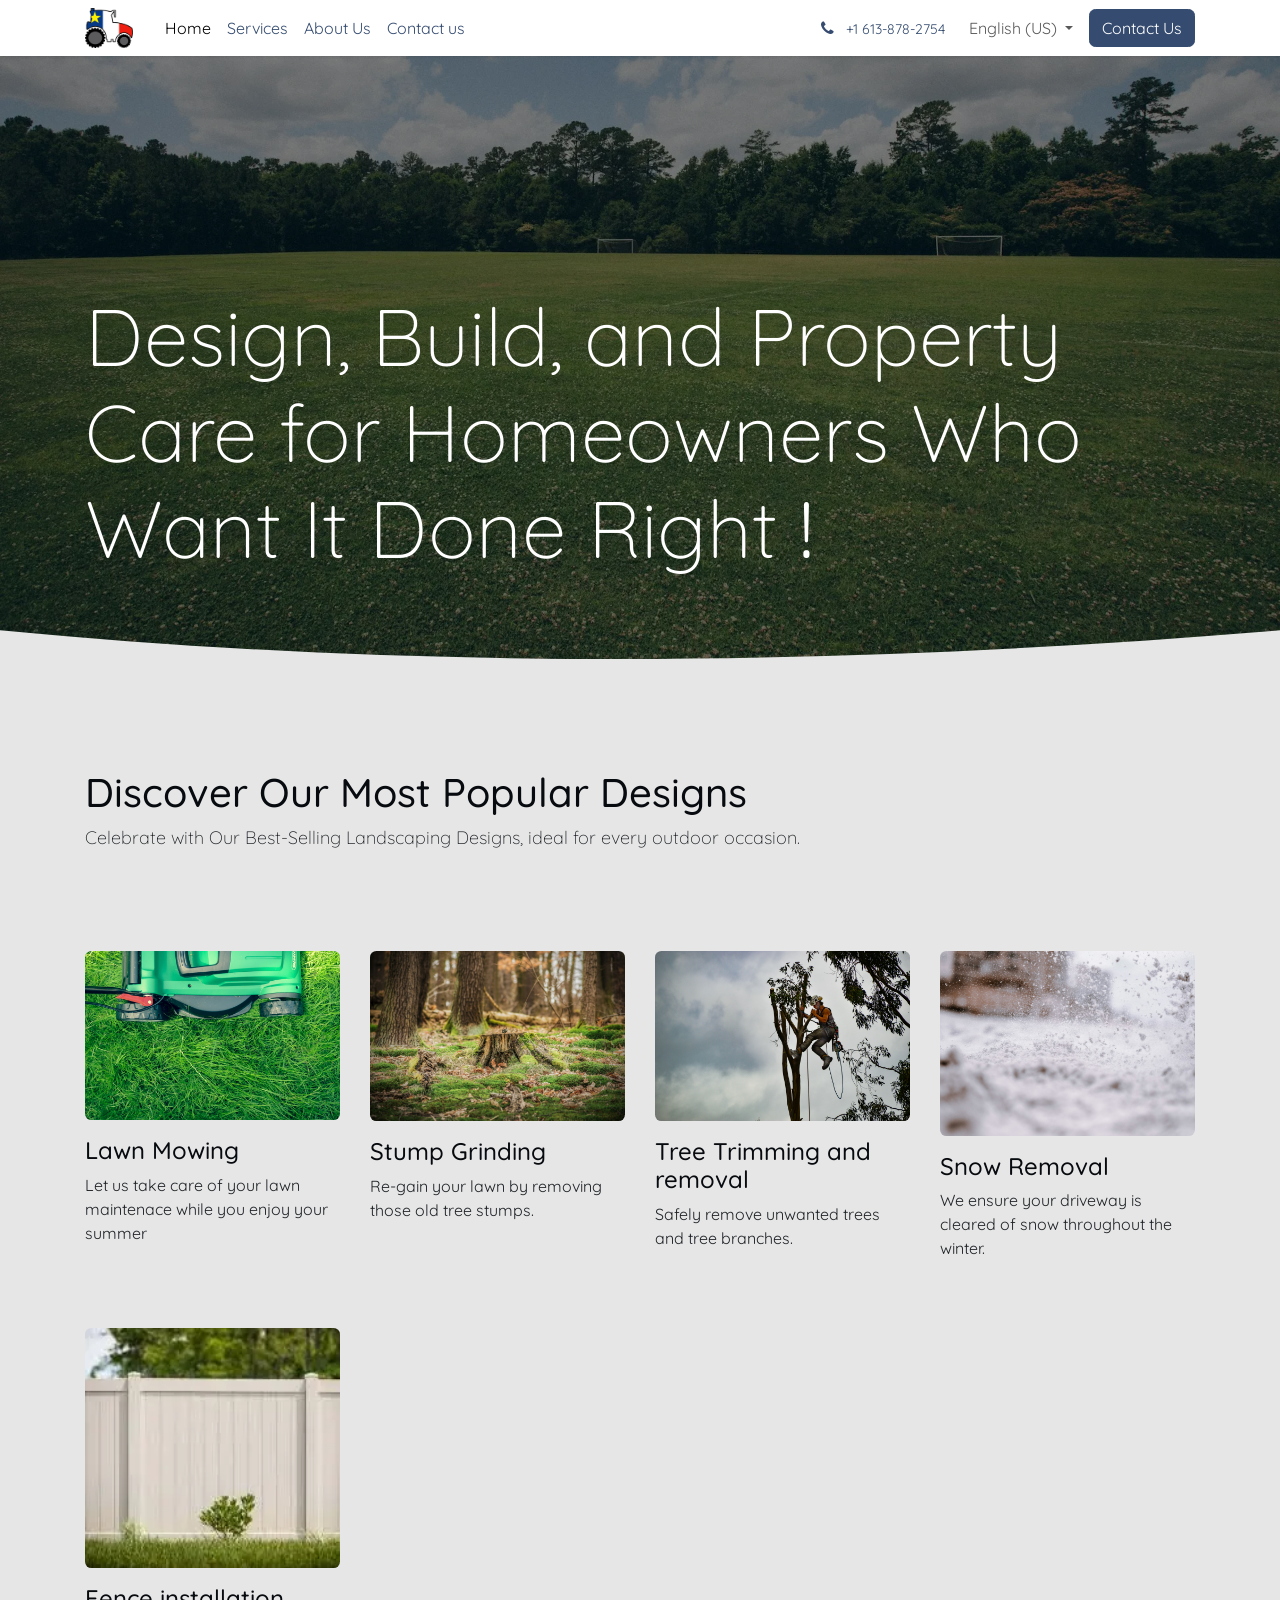
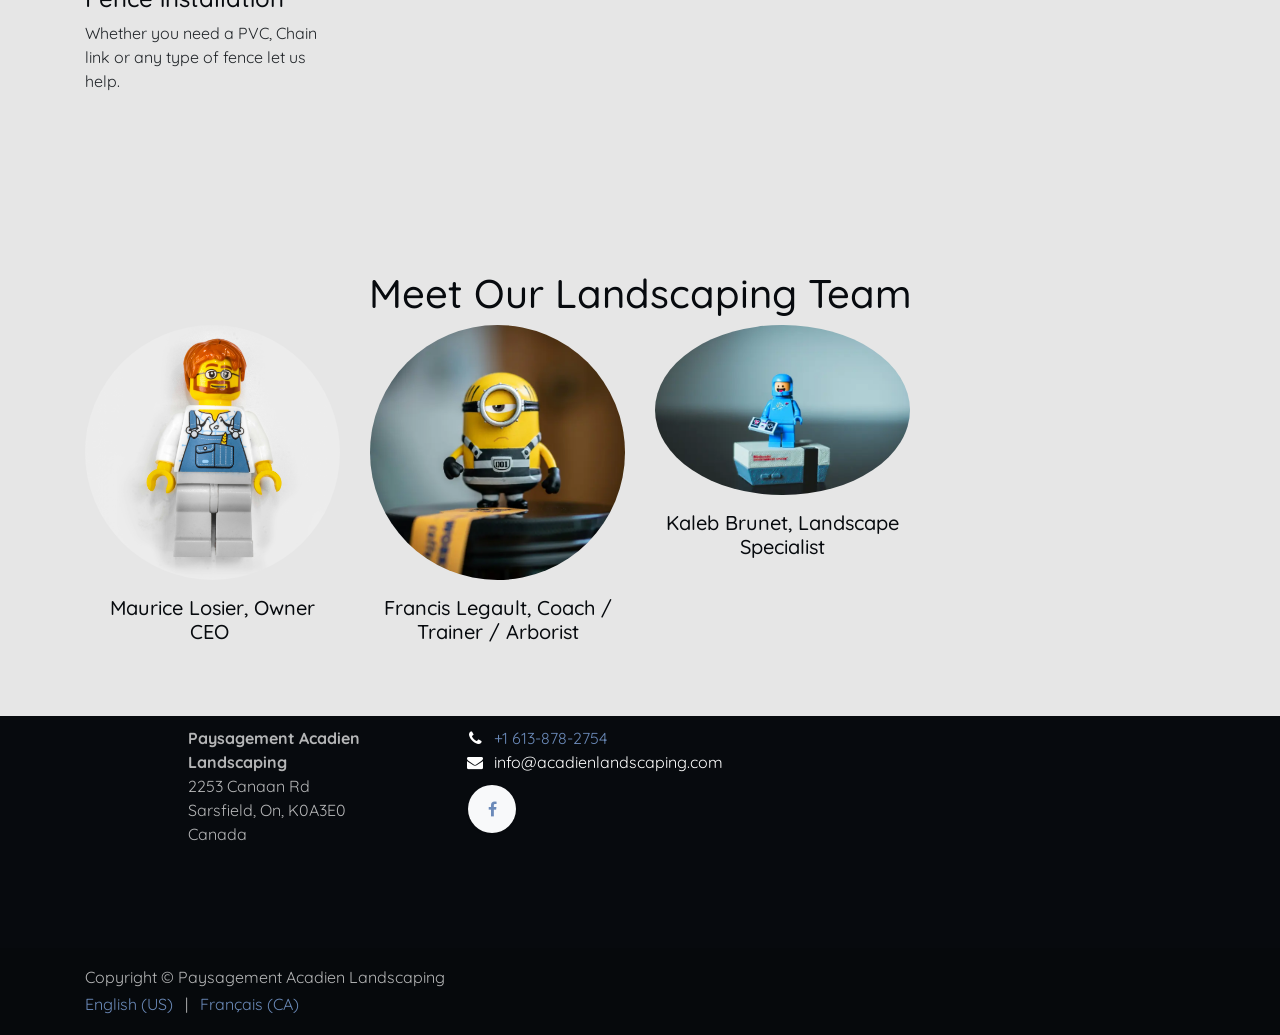
<file: index.html>
<!DOCTYPE html>
<html lang="en-US" data-website-id="1" data-main-object="website.page(4,)"><head>
        <meta charset="utf-8">
        <meta http-equiv="X-UA-Compatible" content="IE=edge">
        <meta name="viewport" content="width=device-width, initial-scale=1">
        
        <meta name="description" content="Home page for my business website offering landscaping and property management services">
        <meta name="keywords" content="lawn care,grass cutting,lawnmowing,lawn mowing service,tree trimming,tree removal">
            
        <meta property="og:type" content="website">
        <meta property="og:title" content="Paysagement Acadien Landscaping">
        <meta property="og:site_name" content="Paysagement Acadien Landscaping">
        <meta property="og:url" content="https://www.acadienlandscaping.com/">
        <meta property="og:image" content="http://acadienlandscaping.com:8069/web/image/website/1/logo?unique=6d1d8dc">
        <meta property="og:description" content="Home page for my business website offering landscaping and property management services">
            
        <meta name="twitter:card" content="summary_large_image">
        <meta name="twitter:title" content="Paysagement Acadien Landscaping">
        <meta name="twitter:image" content="http://acadienlandscaping.com:8069/web/image/website/1/logo?unique=6d1d8dc">
        <meta name="twitter:description" content="Home page for my business website offering landscaping and property management services">
        
        <link rel="canonical" href="https://www.acadienlandscaping.com/">
        
        <link rel="preconnect" href="https://fonts.gstatic.com/" crossorigin="">
        <title>Paysagement Acadien Landscaping</title>
        <link type="image/x-icon" rel="shortcut icon" href="assets/img/001-favicon.ico">
        <link rel="preload" href="assets/fonts/002-fontawesome-webfont.woff2" as="font" crossorigin="">
        <link type="text/css" rel="stylesheet" href="assets/css/003-web-assets_frontend-min.css">
        
        
        
        
        
        
    <link rel="stylesheet" href="assets/css/static-overrides.css"></head>
    <body>



        <div id="wrapwrap" class="homepage   ">
            <a class="o_skip_to_content btn btn-primary rounded-0 visually-hidden-focusable position-absolute start-0" href="#wrap">Skip to Content</a>
                <header id="top" data-anchor="true" data-name="Header" data-extra-items-toggle-aria-label="Extra items button" class="   o_header_standard" style=" ">
                    
    <nav data-name="Navbar" aria-label="Main" class="navbar navbar-expand-lg navbar-light o_colored_level o_cc d-none d-lg-block shadow-sm ">
        

            <div id="o_main_nav" class="o_main_nav container">
                
    <a data-name="Navbar Logo" href="index.html" class="navbar-brand logo me-4">
            
            <span role="img" aria-label="Logo of Paysagement Acadien Landscaping" title="Paysagement Acadien Landscaping"><img src="assets/img/189-Paysagement-Acadien-Landscaping.png" class="img img-fluid" width="95" height="40" alt="Paysagement Acadien Landscaping" loading="lazy"></span>
        </a>
    
                
    <ul role="menu" id="top_menu" class="nav navbar-nav top_menu me-auto">
        

                    
    <li role="presentation" class="nav-item">
        <a role="menuitem" href="index.html" class="nav-link active">
            <span>Home</span>
        </a>
    </li>
    <li role="presentation" class="nav-item">
        <a role="menuitem" href="our-services/index.html" class="nav-link ">
            <span>Services</span>
        </a>
    </li>
    <li role="presentation" class="nav-item">
        <a role="menuitem" href="about-us/index.html" class="nav-link ">
            <span>About Us</span>
        </a>
    </li>
    <li role="presentation" class="nav-item">
        <a role="menuitem" href="contactus/index.html" class="nav-link ">
            <span>Contact us</span>
        </a>
    </li>
                
    </ul>
                
                <ul class="navbar-nav align-items-center gap-2 flex-shrink-0 justify-content-end ps-3">
                    
                    
        
                    
        <li class="">
                <div data-name="Text" class="s_text_block ">
                    <a href="tel:+1613-878-2754" class="nav-link o_nav-link_secondary p-2" aria-describedby="popover654503">
                        <i class="fa fa-1x fa-fw fa-phone me-1"></i>
                        <span class="o_force_ltr"><small>+1&nbsp;613-878-2754</small></span></a>
                </div>
        </li>
                    
                    
        <li data-name="Language Selector" class="o_header_language_selector ">
        
            <div class="js_language_selector  dropdown d-print-none">
                <button type="button" data-bs-toggle="dropdown" aria-haspopup="true" aria-expanded="true" class="border-0 dropdown-toggle nav-link">
                    <span class="">English (US)</span>
                </button>
                <div role="menu" class="dropdown-menu dropdown-menu-end">
                        <a class="dropdown-item js_change_lang active" role="menuitem" href="" data-url_code="en" title="English (US)">
                            <span class="">English (US)</span>
                        </a>
                        <a class="dropdown-item js_change_lang " role="menuitem" href="fr/index.html" data-url_code="fr" title=" Français (CA)">
                            <span class=""> Français (CA)</span>
                        </a>
                </div>
            </div>
        
        </li>
                    
            
                    
        
        
                    
        <li class="">
            <div class="oe_structure oe_structure_solo ">
                <section class="oe_unremovable oe_unmovable s_text_block o_colored_level" data-snippet="s_text_block" data-name="Text">
                    <div class="container">
                        <a href="contactus/index.html" class="oe_unremovable btn btn-primary btn_cta" aria-describedby="popover383516">Contact Us</a>
                    </div>
                </section>
            </div>
        </li>
                </ul>
            </div>
        
    </nav>
    <nav data-name="Navbar" aria-label="Mobile" class="navbar  navbar-light o_colored_level o_cc o_header_mobile d-block d-lg-none shadow-sm ">
        

        <div class="o_main_nav container flex-wrap justify-content-between">
            
    <a data-name="Navbar Logo" href="index.html" class="navbar-brand logo ">
            
            <span role="img" aria-label="Logo of Paysagement Acadien Landscaping" title="Paysagement Acadien Landscaping"><img src="assets/img/189-Paysagement-Acadien-Landscaping.png" class="img img-fluid" width="95" height="40" alt="Paysagement Acadien Landscaping" loading="lazy"></span>
        </a>
    
            <ul class="o_header_mobile_buttons_wrap navbar-nav flex-row align-items-center gap-2 mb-0">
                <li class="o_not_editable">
                    <button class="nav-link btn me-auto p-2" type="button" data-bs-toggle="offcanvas" data-bs-target="#top_menu_collapse_mobile" aria-controls="top_menu_collapse_mobile" aria-expanded="false" aria-label="Toggle navigation">
                        <span class="navbar-toggler-icon"></span>
                    </button>
                </li>
            </ul>
            <div id="top_menu_collapse_mobile" class="offcanvas offcanvas-end o_navbar_mobile">
                <div class="offcanvas-header justify-content-end o_not_editable">
                    <button type="button" class="nav-link btn-close" data-bs-dismiss="offcanvas" aria-label="Close"></button>
                </div>
                <div class="offcanvas-body d-flex flex-column justify-content-between h-100 w-100">
                    <ul class="navbar-nav">
                        
                        
        
                        
    <ul role="menu" class="nav navbar-nav top_menu  ">
        

                            
    <li role="presentation" class="nav-item">
        <a role="menuitem" href="index.html" class="nav-link active">
            <span>Home</span>
        </a>
    </li>
    <li role="presentation" class="nav-item">
        <a role="menuitem" href="our-services/index.html" class="nav-link ">
            <span>Services</span>
        </a>
    </li>
    <li role="presentation" class="nav-item">
        <a role="menuitem" href="about-us/index.html" class="nav-link ">
            <span>About Us</span>
        </a>
    </li>
    <li role="presentation" class="nav-item">
        <a role="menuitem" href="contactus/index.html" class="nav-link ">
            <span>Contact us</span>
        </a>
    </li>
                        
    </ul>
                        
        <li class="">
                <div data-name="Text" class="s_text_block mt-2 border-top pt-2 o_border_contrast">
                    <a href="tel:+1613-878-2754" class="nav-link o_nav-link_secondary p-2" aria-describedby="popover654503">
                        <i class="fa fa-1x fa-fw fa-phone me-1"></i>
                        <span class="o_force_ltr"><small>+1&nbsp;613-878-2754</small></span></a>
                </div>
        </li>
                        
                    </ul>
                    <ul class="navbar-nav gap-2 mt-3 w-100">
                        
        <li data-name="Language Selector" class="o_header_language_selector ">
        
            <div class="js_language_selector dropup dropdown d-print-none">
                <button type="button" data-bs-toggle="dropdown" aria-haspopup="true" aria-expanded="true" class="border-0 dropdown-toggle nav-link d-flex align-items-center w-100">
                    <span class="me-auto small">English (US)</span>
                </button>
                <div role="menu" class="dropdown-menu w-100">
                        <a class="dropdown-item js_change_lang active" role="menuitem" href="" data-url_code="en" title="English (US)">
                            <span class="me-auto small">English (US)</span>
                        </a>
                        <a class="dropdown-item js_change_lang " role="menuitem" href="fr/index.html" data-url_code="fr" title=" Français (CA)">
                            <span class="me-auto small"> Français (CA)</span>
                        </a>
                </div>
            </div>
        
        </li>
                        
            
                        
        
        
                        
        <li class="">
            <div class="oe_structure oe_structure_solo ">
                <section class="oe_unremovable oe_unmovable s_text_block o_colored_level" data-snippet="s_text_block" data-name="Text">
                    <div class="container">
                        <a href="contactus/index.html" class="oe_unremovable btn btn-primary btn_cta w-100" aria-describedby="popover383516">Contact Us</a>
                    </div>
                </section>
            </div>
        </li>
                    </ul>
                </div>
            </div>
        </div>
    
    </nav>
    
        </header>
                <main>
                    
        <div id="wrap" class="oe_structure"><section class="s_kickoff o_cc o_cc5 s_parallax_no_overflow_hidden pt232 pb88 o_colored_level oe_img_bg o_bg_img_center" data-scroll-background-ratio="1" style="background-position: 100% 100%; background-image: url(&quot;assets/img/205-lawn.webp&quot;) !important;" data-snippet="s_kickoff">
        <div class="o_we_bg_filter bg-black-50"></div>
        <div class="o_we_shape o_web_editor_Origins_14_001 o_header_extra_shape_mapping" style="background-image: url(&quot;assets/img/206-14_001.svg&quot;);"></div>
        <div class="container">
            
            <h1 class="display-1">Design, Build, and Property Care for Homeowners Who Want It Done Right&nbsp;<strong>!​</strong>
    </h1></div>
    </section><section class="s_key_images o_cc o_cc2 pb96 pt96 o_colored_level" data-snippet="s_key_images" data-name="Key Images">
        <div class="container">
            <div class="row s_nb_column_fixed">
                <div class="col-lg-12 pb32 o_colored_level">
                    <h2>
        Discover Our Most Popular Designs
    </h2>
                    <p class="lead">
        Celebrate with Our Best-Selling Landscaping Designs, ideal for every outdoor occasion.
    </p>
                </div>
                <div class="col-6 col-lg-3 o_colored_level">
                    <p class="h4-fs"><br></p>
                    <p><img src="assets/img/190-Lawn-mowing.jpg" alt="green and black lawnmower on green grass" class="img img-fluid rounded o_we_custom_image" style="width: 100% !important;" loading="lazy"></p>
        <h3 class="h4-fs">Lawn Mowing</h3>
                    <p>
        Let us take care of your lawn maintenace while you enjoy your summer&nbsp;<br></p>
                </div>
                <div class="col-6 col-lg-3 o_colored_level">
                    <p class="h4-fs"><br></p>
                    <p><img src="assets/img/191-tree-stump.jpg" alt="brown wood stump on grass" class="img img-fluid rounded o_we_custom_image" style="width: 100% !important;" loading="lazy"></p>
        <h3 class="h4-fs">Stump Grinding</h3>
                    <p>Re-gain your lawn by removing those old tree stumps.
    </p>
                </div>
                
                <div class="col-6 col-lg-3 o_colored_level">
                    <p class="h4-fs"><br></p>
                    <p><img src="assets/img/192-arborist.jpg" alt="man in orange shirt sitting on tree branch" class="img img-fluid rounded o_we_custom_image" style="width: 100% !important;" loading="lazy"></p>
        <h3 class="h4-fs">Tree Trimming and removal</h3>
                    <p>Safely remove unwanted trees and tree branches.<br></p>
                </div><div class="col-6 col-lg-3 o_colored_level">
                    <p class="h4-fs"><br></p>
                    <p><img src="assets/img/193-snow-removal.jpg" alt="a snow covered street with a building in the background" class="img img-fluid rounded o_we_custom_image" style="width: 100% !important;" loading="lazy"></p>
        <h3 class="h4-fs">Snow Removal</h3>
                    <p>We ensure your driveway is cleared of snow throughout the winter.</p>
                </div><div class="col-6 col-lg-3 o_colored_level">
                    <p class="h4-fs"><br></p>
                    <p><img src="assets/img/194-fence.webp" alt="" class="img img-fluid rounded o_we_custom_image" style="width: 100% !important;" loading="lazy"></p>
        <h3 class="h4-fs">Fence installation</h3>
                    <p>Whether you need a PVC, Chain link or any type of fence let us help.<br></p>
                </div>
            </div>
        </div>
    </section><section class="s_company_team_basic o_cc pt64 pb64 o_cc2 o_colored_level" data-snippet="s_company_team_basic" data-name="Team Basic">
        <div class="container">
            <div class="row">
                <div class="col-lg-12">
                    <h2 style="text-align: center">Meet Our Landscaping Team</h2>
    </div>
                <div class="g-col-6 col-6 o_colored_level col-lg-3" data-name="Team Member">
                    <p class="o_not_editable" style="text-align: center;">
                        <img src="assets/img/195-Lego-man.jpg" alt="a lego man with a red hair and glasses" class="o_editable_media img-fluid rounded-circle img o_we_custom_image" style="width: 100% !important;" loading="lazy">
                    </p>
                    <h4 class="h5-fs" style="text-align: center;">
        Maurice Losier,&nbsp;Owner CEO&nbsp;<br></h4></div>
                <div class="g-col-6 col-6 o_colored_level col-lg-3" data-name="Team Member">
                    <p class="o_not_editable" style="text-align: center;">
                        <img src="assets/img/196-cartoon.webp" alt="yellow and black robot toy" class="o_editable_media img-fluid img o_we_custom_image rounded-circle" style="width: 100% !important;" loading="lazy">
                    </p>
                    <h4 class="h5-fs" style="text-align: center;">
        Francis Legault,&nbsp;Coach / Trainer / Arborist</h4>
                </div>
                
                <div class="g-col-6 col-6 o_colored_level col-lg-3" data-name="Team Member">
                    <p class="o_not_editable" style="text-align: center;">
                        <img src="assets/img/197-lego.webp" alt="selective focus photography of blue LEGO minifigure" class="o_editable_media img-fluid rounded-circle img o_we_custom_image" style="width: 100% !important;" loading="lazy">
                    </p>
                    <h4 class="h5-fs" style="text-align: center;">
        Kaleb Brunet, Landscape Specialist</h4>
                    <p class="o_small-fs text-muted" style="text-align: center;"><br></p>
                </div>
            </div>
        </div>
    </section><section class="s_process_steps pt72 pb72 s_process_steps_connector_line o_cc5 o_colored_level d-lg-none o_snippet_desktop_invisible" data-vcss="002" data-vxml="002" data-snippet="s_process_steps" data-name="Steps" data-invisible="1">
        <svg class="s_process_step_svg_defs position-absolute">
            <defs>
                <marker class="s_process_steps_arrow_head" markerWidth="15" markerHeight="10" refX="6" refY="6" orient="auto">
                    <path d="M 2,2 L10,6 L2,10 L6,6 L2,2" vector-effect="non-scaling-size"></path>
                </marker>
            </defs>
        </svg>
        <div class="container">
            <h2 class="mb-4 text-center h3-fs">Our process in four easy steps</h2>
            <div class="row g-0">
                <div class="col-lg-3 s_process_step position-relative pt24 pb24">
                    <svg class="s_process_step_connector position-absolute z-index-1" viewBox="0 0 0 0" preserveAspectRatio="none" style="left: calc(50% + 16px); height: 0px; width: calc(100% - 32px);">
                        <path d="M 0 0 L 0 0" vector-effect="non-scaling-stroke"></path>
                    </svg>
                    <div class="s_process_step_number d-flex align-items-center justify-content-center mx-auto rounded-circle bg-o-color-2" data-name="Step Number">
                        <h3 class="mb-0 text-center text-o-color-5">1</h3>
                    </div>
                    <div class="s_process_step_content mt-3 px-3 text-center">
                        <h3 class="h4-fs">Request a Quote</h3>
                        <p>Let your customers understand your landscaping process.</p>
                    </div>
                </div>
                <div class="col-lg-3 s_process_step position-relative pt24 pb24">
                    <svg class="s_process_step_connector position-absolute z-index-1" viewBox="0 0 0 0" preserveAspectRatio="none" style="left: calc(50% + 16px); height: 0px; width: calc(100% - 32px);">
                        <path d="M 0 0 L 0 0" vector-effect="non-scaling-stroke"></path>
                    </svg>
                    <div class="s_process_step_number d-flex align-items-center justify-content-center mx-auto rounded-circle bg-o-color-2" data-name="Step Number">
                        <h3 class="mb-0 text-center text-o-color-5">2</h3>
                    </div>
                    <div class="s_process_step_content mt-3 px-3 text-center">
                        <h3 class="h4-fs">Sign in</h3>
                        <p>Click on the number to adapt it to your purpose.</p>
                    </div>
                </div>
                <div class="col-lg-3 s_process_step position-relative pt24 pb24">
                    <svg class="s_process_step_connector position-absolute z-index-1" viewBox="0 0 0 0" preserveAspectRatio="none" style="left: calc(50% + 16px); height: 0px; width: calc(100% - 32px);">
                        <path d="M 0 0 L 0 0" vector-effect="non-scaling-stroke"></path>
                    </svg>
                    <div class="s_process_step_number d-flex align-items-center justify-content-center mx-auto rounded-circle bg-o-color-2" data-name="Step Number">
                        <h3 class="mb-0 text-center text-o-color-5">3</h3>
                    </div>
                    <div class="s_process_step_content mt-3 px-3 text-center">
                        <h3 class="h4-fs">Pay</h3>
                        <p>Duplicate blocks to add more steps.</p>
                    </div>
                </div>
                <div class="col-lg-3 s_process_step position-relative pt24 pb24">
                    <svg class="s_process_step_connector position-absolute z-index-1" viewBox="0 0 100 20" preserveAspectRatio="none">
                        <path d="M 0 10 L 100 10" vector-effect="non-scaling-stroke"></path>
                    </svg>
                    <div class="s_process_step_number d-flex align-items-center justify-content-center mx-auto rounded-circle bg-o-color-2" data-name="Step Number">
                        <h3 class="mb-0 text-center text-o-color-5">4</h3>
                    </div>
                    <div class="s_process_step_content mt-3 px-3 text-center">
                        <h3 class="h4-fs">Get Started Today</h3>
                        <p>Select and delete blocks to remove some steps.</p>
                    </div>
                </div>
            </div>
        </div>
    </section><section class="s_title pb40 o_cc o_cc5 o_colored_level pt160 d-lg-none o_snippet_desktop_invisible" data-vcss="001" data-snippet="s_title" data-name="Title" data-invisible="1">
        <div class="o_we_shape o_web_editor_Origins_07_002 o_shape_show_mobile" style="background-image: url(&quot;assets/img/207-web_editor-Origins-07_002.svg&quot;); background-position: 50% 50%;"></div>
        <div class="container s_allow_columns">
            <h2 style="text-align: center;">
        Our Projects
    </h2>
        <p class="lead" style="text-align: center">Explore our custom landscaping designs, each thoughtfully crafted to enhance the beauty and functionality of your outdoor spaces.</p>
        </div>
    </section><section class="s_image_gallery o_spc-small o_masonry pt24 pb24 o_cc o_cc5 o_colored_level d-lg-none o_snippet_desktop_invisible" data-vcss="002" data-columns="3" style="overflow: hidden;" data-snippet="s_images_wall" data-name="Images Wall" data-invisible="1">
        <div class="container">
            <div class="row s_nb_column_fixed">
                <div class="o_masonry_col o_snippet_not_selectable col-lg-4">
                    <img class="img img-fluid d-block rounded" src="assets/img/198-website-library_image_03.jpg" data-index="0" data-name="Image" alt="" loading="lazy">
                    <img class="img img-fluid d-block rounded" src="assets/img/199-website-library_image_10.jpg" data-index="3" data-name="Image" alt="" loading="lazy">
                </div>
                <div class="o_masonry_col o_snippet_not_selectable col-lg-4">
                    <img class="img img-fluid d-block rounded" src="assets/img/200-website-library_image_13.jpg" data-index="1" data-name="Image" alt="" loading="lazy">
                    <img class="img img-fluid d-block rounded" src="assets/img/201-website-library_image_05.jpg" data-index="4" data-name="Image" alt="" loading="lazy">
                </div>
                <div class="o_masonry_col o_snippet_not_selectable col-lg-4">
                    <img class="img img-fluid d-block rounded" src="assets/img/202-website-library_image_14.jpg" data-index="2" data-name="Image" alt="" loading="lazy">
                    <img class="img img-fluid d-block rounded" src="assets/img/203-website-library_image_16.jpg" data-index="5" data-name="Image" alt="" loading="lazy">
                </div>
            </div>
        </div>
    </section></div>
    
        <div id="o_shared_blocks" class="oe_unremovable"></div>
                </main>
                <footer id="bottom" data-anchor="true" data-name="Footer" class="o_footer o_colored_level o_cc ">
                    <div id="footer" class="oe_structure oe_structure_solo">
            
            <section class="s_text_block pb32" data-snippet="s_text_block" data-name="Text">
                <div class="container">
                    <div class="row o_grid_mode" data-row-count="4">
                        
                        <div class="o_colored_level o_grid_item g-col-lg-3 g-height-4 col-lg-3" style="grid-area: 1 / 2 / 5 / 5; z-index: 1;">
                            <p class="text-muted"><b>Paysagement Acadien Landscaping</b><br>2253 Canaan Rd&nbsp;<br> Sarsfield, On, K0A3E0&nbsp;<br>Canada</p>
                        </div>
                        
                    <div class="o_colored_level o_grid_item g-col-lg-4 g-height-4 col-lg-4" style="z-index: 2; grid-area: 1 / 5 / 5 / 9;">
                            <ul class="list-unstyled mb-2">
                                <li><i class="fa fa-phone fa-fw me-2"></i><span class="o_force_ltr"><a href="tel:+1613-878-2754">+1 613-878-2754</a></span></li>
                                <li><i class="fa fa-envelope fa-fw me-2"></i>info@acadienlandscaping.com</li>
                            </ul>
                            <div class="s_social_media o_not_editable text-start no_icon_color" data-snippet="s_social_media" data-name="Social Media">
                                <h5 class="s_social_media_title d-none">Follow us</h5>
<a target="_blank" href="https://www.facebook.com/AcadienLandscaping" class="s_social_media_facebook" aria-label="Facebook"><i class="fa rounded-circle shadow-sm o_editable_media fa-facebook"></i></a>
</div>
                        </div></div>
                </div>
            </section>
        </div>
    <div class="o_footer_copyright o_colored_level o_cc" data-name="Copyright">
                        <div class="container py-3">
                            <div class="row">
                                <div class="col-sm text-center text-sm-start text-muted">
                                    <span class="o_footer_copyright_name me-2">Copyright © Paysagement Acadien Landscaping</span>
        
            <div class="js_language_selector  d-print-none">
                <div role="menu" class=" list-inline">
                        <a class="js_change_lang active list-inline-item" role="menuitem" href="" data-url_code="en" title="English (US)">
                            <span class="">English (US)</span>
                        </a>
            <span class="list-inline-item">|</span>
                        <a class="js_change_lang  list-inline-item" role="menuitem" href="fr/index.html" data-url_code="fr" title=" Français (CA)">
                            <span class=""> Français (CA)</span>
                        </a>
                </div>
            </div>
        
    </div>
                                <div class="col-sm text-center text-sm-end o_not_editable">
        
                                </div>
                            </div>
                        </div>
                    </div>
                </footer>
            </div>
        
        
<script src="assets/js/bootstrap.bundle.min.js"></script></body></html>
</file>
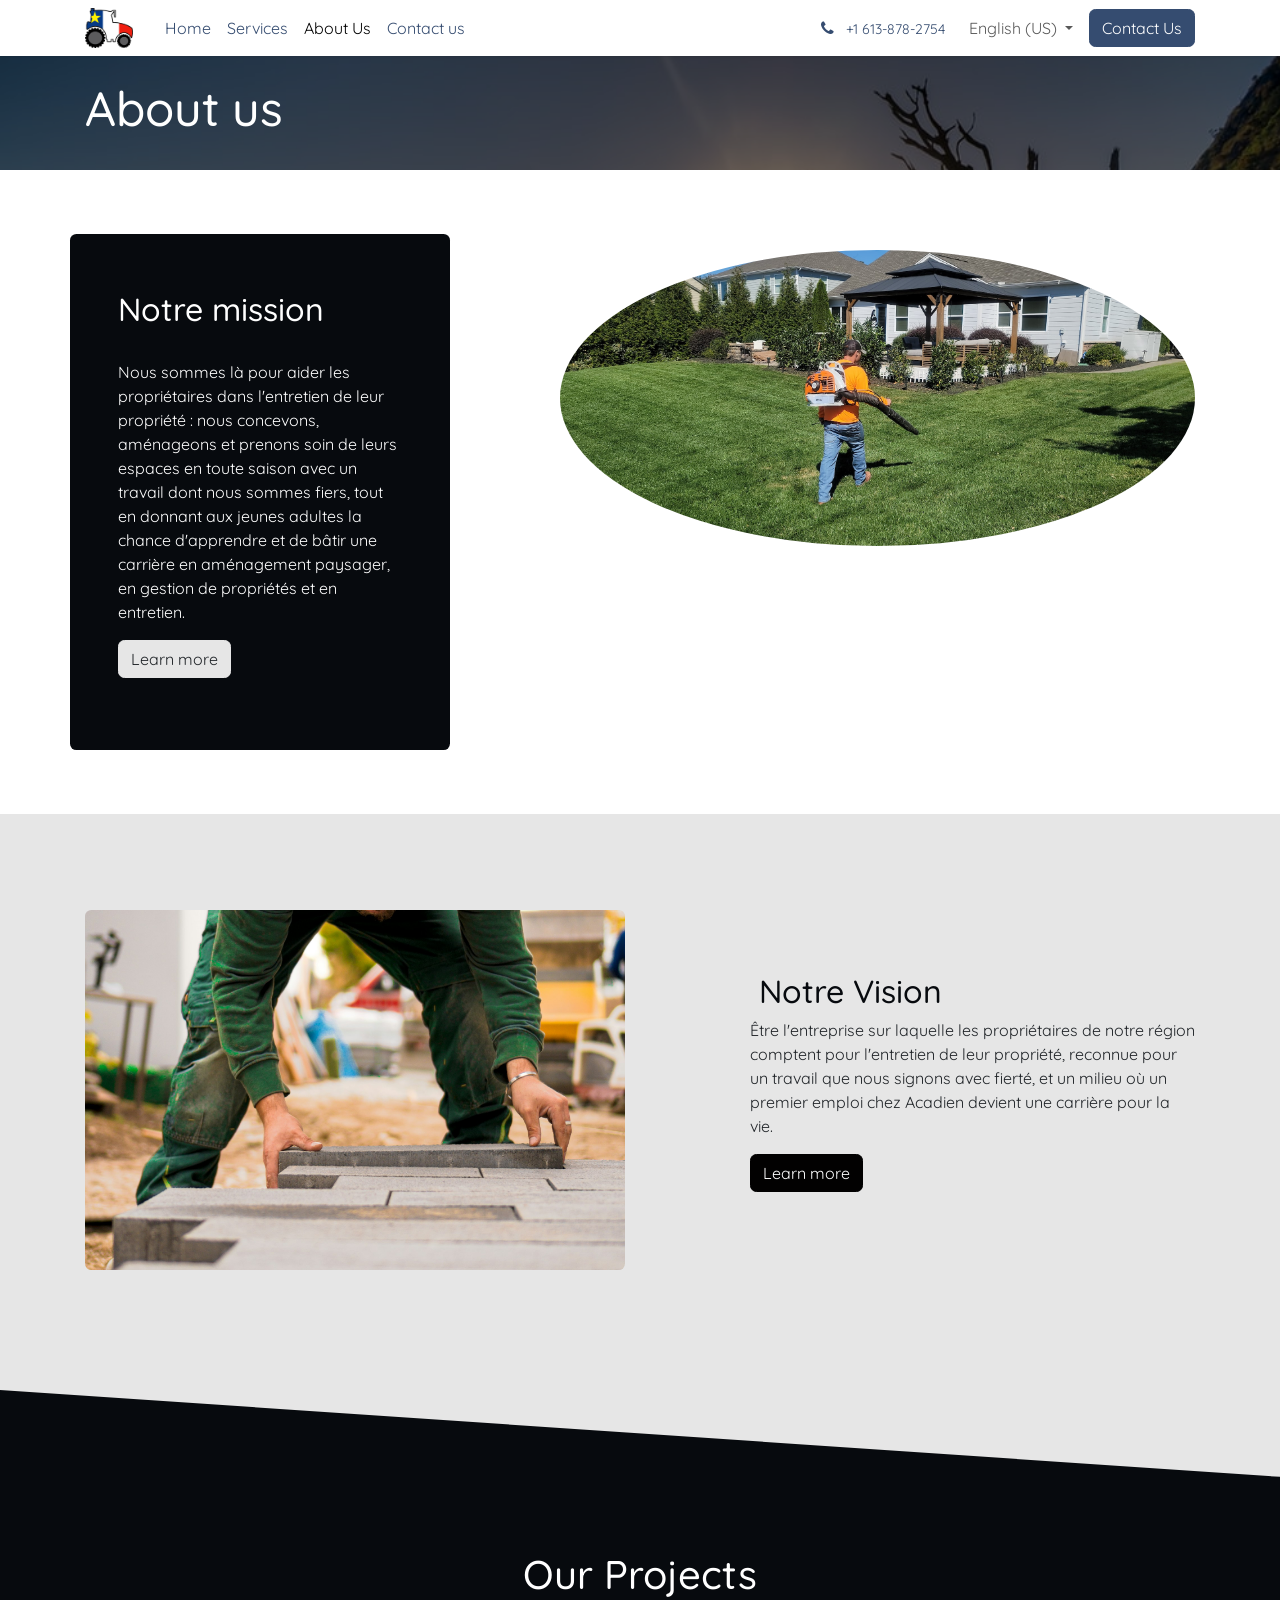
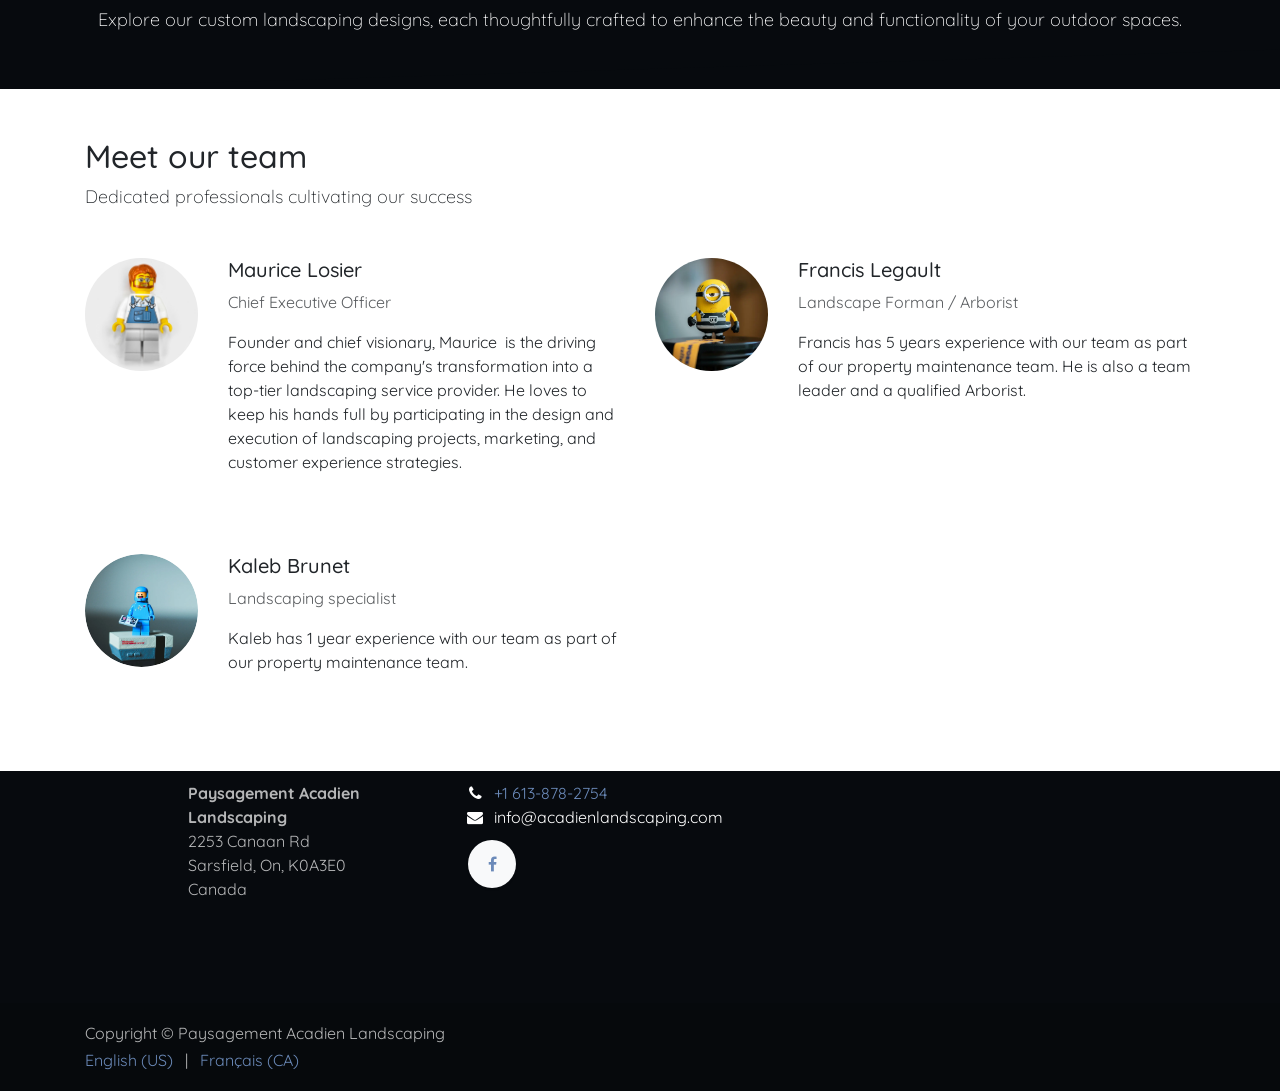
<file: about-us/index.html>
<!DOCTYPE html>
<html lang="en-US" data-website-id="1" data-main-object="website.page(6,)"><head>
        <meta charset="utf-8">
        <meta http-equiv="X-UA-Compatible" content="IE=edge">
        <meta name="viewport" content="width=device-width, initial-scale=1">
        
        <meta name="keywords" content="small business,lawn care,landscaping">
            
        <meta property="og:type" content="website">
        <meta property="og:title" content="About Us | Paysagement Acadien Landscaping">
        <meta property="og:site_name" content="Paysagement Acadien Landscaping">
        <meta property="og:url" content="https://www.acadienlandscaping.com/about-us">
        <meta property="og:image" content="https://www.acadienlandscaping.com/web/image/website/1/logo?unique=87d231d">
            
        <meta name="twitter:card" content="summary_large_image">
        <meta name="twitter:title" content="About Us | Paysagement Acadien Landscaping">
        <meta name="twitter:image" content="https://www.acadienlandscaping.com/web/image/website/1/logo?unique=87d231d">
        
        <link rel="canonical" href="https://www.acadienlandscaping.com/about-us">
        
        <link rel="preconnect" href="https://fonts.gstatic.com/" crossorigin="">
        <title>About Us | Paysagement Acadien Landscaping</title>
        <link type="image/x-icon" rel="shortcut icon" href="../assets/img/001-favicon.ico">
        <link rel="preload" href="../assets/fonts/002-fontawesome-webfont.woff2" as="font" crossorigin="">
        <link type="text/css" rel="stylesheet" href="../assets/css/003-web-assets_frontend-min.css">
        
        
        
        
        
        
    <link rel="stylesheet" href="../assets/css/static-overrides.css"></head>
    <body>



        <div id="wrapwrap" class="   ">
            <a class="o_skip_to_content btn btn-primary rounded-0 visually-hidden-focusable position-absolute start-0" href="#wrap">Skip to Content</a>
                <header id="top" data-anchor="true" data-name="Header" data-extra-items-toggle-aria-label="Extra items button" class="   o_header_standard" style=" ">
                    
    <nav data-name="Navbar" aria-label="Main" class="navbar navbar-expand-lg navbar-light o_colored_level o_cc d-none d-lg-block shadow-sm ">
        

            <div id="o_main_nav" class="o_main_nav container">
                
    <a data-name="Navbar Logo" href="../index.html" class="navbar-brand logo me-4">
            
            <span role="img" aria-label="Logo of Paysagement Acadien Landscaping" title="Paysagement Acadien Landscaping"><img src="../assets/img/189-Paysagement-Acadien-Landscaping.png" class="img img-fluid" width="95" height="40" alt="Paysagement Acadien Landscaping" loading="lazy"></span>
        </a>
    
                
    <ul role="menu" id="top_menu" class="nav navbar-nav top_menu me-auto">
        

                    
    <li role="presentation" class="nav-item">
        <a role="menuitem" href="../index.html" class="nav-link ">
            <span>Home</span>
        </a>
    </li>
    <li role="presentation" class="nav-item">
        <a role="menuitem" href="../our-services/index.html" class="nav-link ">
            <span>Services</span>
        </a>
    </li>
    <li role="presentation" class="nav-item">
        <a role="menuitem" href="../about-us/index.html" class="nav-link active">
            <span>About Us</span>
        </a>
    </li>
    <li role="presentation" class="nav-item">
        <a role="menuitem" href="../contactus/index.html" class="nav-link ">
            <span>Contact us</span>
        </a>
    </li>
                
    </ul>
                
                <ul class="navbar-nav align-items-center gap-2 flex-shrink-0 justify-content-end ps-3">
                    
                    
        
                    
        <li class="">
                <div data-name="Text" class="s_text_block ">
                    <a href="tel:+1613-878-2754" class="nav-link o_nav-link_secondary p-2" aria-describedby="popover654503">
                        <i class="fa fa-1x fa-fw fa-phone me-1"></i>
                        <span class="o_force_ltr"><small>+1&nbsp;613-878-2754</small></span></a>
                </div>
        </li>
                    
                    
        <li data-name="Language Selector" class="o_header_language_selector ">
        
            <div class="js_language_selector  dropdown d-print-none">
                <button type="button" data-bs-toggle="dropdown" aria-haspopup="true" aria-expanded="true" class="border-0 dropdown-toggle nav-link">
                    <span class="">English (US)</span>
                </button>
                <div role="menu" class="dropdown-menu dropdown-menu-end">
                        <a class="dropdown-item js_change_lang active" role="menuitem" href="../about-us/index.html" data-url_code="en" title="English (US)">
                            <span class="">English (US)</span>
                        </a>
                        <a class="dropdown-item js_change_lang " role="menuitem" href="../fr/about-us/index.html" data-url_code="fr" title=" Français (CA)">
                            <span class=""> Français (CA)</span>
                        </a>
                </div>
            </div>
        
        </li>
                    
            
                    
        
        
                    
        <li class="">
            <div class="oe_structure oe_structure_solo ">
                <section class="oe_unremovable oe_unmovable s_text_block o_colored_level" data-snippet="s_text_block" data-name="Text">
                    <div class="container">
                        <a href="../contactus/index.html" class="oe_unremovable btn btn-primary btn_cta" aria-describedby="popover383516">Contact Us</a>
                    </div>
                </section>
            </div>
        </li>
                </ul>
            </div>
        
    </nav>
    <nav data-name="Navbar" aria-label="Mobile" class="navbar  navbar-light o_colored_level o_cc o_header_mobile d-block d-lg-none shadow-sm ">
        

        <div class="o_main_nav container flex-wrap justify-content-between">
            
    <a data-name="Navbar Logo" href="../index.html" class="navbar-brand logo ">
            
            <span role="img" aria-label="Logo of Paysagement Acadien Landscaping" title="Paysagement Acadien Landscaping"><img src="../assets/img/189-Paysagement-Acadien-Landscaping.png" class="img img-fluid" width="95" height="40" alt="Paysagement Acadien Landscaping" loading="lazy"></span>
        </a>
    
            <ul class="o_header_mobile_buttons_wrap navbar-nav flex-row align-items-center gap-2 mb-0">
                <li class="o_not_editable">
                    <button class="nav-link btn me-auto p-2" type="button" data-bs-toggle="offcanvas" data-bs-target="#top_menu_collapse_mobile" aria-controls="top_menu_collapse_mobile" aria-expanded="false" aria-label="Toggle navigation">
                        <span class="navbar-toggler-icon"></span>
                    </button>
                </li>
            </ul>
            <div id="top_menu_collapse_mobile" class="offcanvas offcanvas-end o_navbar_mobile">
                <div class="offcanvas-header justify-content-end o_not_editable">
                    <button type="button" class="nav-link btn-close" data-bs-dismiss="offcanvas" aria-label="Close"></button>
                </div>
                <div class="offcanvas-body d-flex flex-column justify-content-between h-100 w-100">
                    <ul class="navbar-nav">
                        
                        
        
                        
    <ul role="menu" class="nav navbar-nav top_menu  ">
        

                            
    <li role="presentation" class="nav-item">
        <a role="menuitem" href="../index.html" class="nav-link ">
            <span>Home</span>
        </a>
    </li>
    <li role="presentation" class="nav-item">
        <a role="menuitem" href="../our-services/index.html" class="nav-link ">
            <span>Services</span>
        </a>
    </li>
    <li role="presentation" class="nav-item">
        <a role="menuitem" href="../about-us/index.html" class="nav-link active">
            <span>About Us</span>
        </a>
    </li>
    <li role="presentation" class="nav-item">
        <a role="menuitem" href="../contactus/index.html" class="nav-link ">
            <span>Contact us</span>
        </a>
    </li>
                        
    </ul>
                        
        <li class="">
                <div data-name="Text" class="s_text_block mt-2 border-top pt-2 o_border_contrast">
                    <a href="tel:+1613-878-2754" class="nav-link o_nav-link_secondary p-2" aria-describedby="popover654503">
                        <i class="fa fa-1x fa-fw fa-phone me-1"></i>
                        <span class="o_force_ltr"><small>+1&nbsp;613-878-2754</small></span></a>
                </div>
        </li>
                        
                    </ul>
                    <ul class="navbar-nav gap-2 mt-3 w-100">
                        
        <li data-name="Language Selector" class="o_header_language_selector ">
        
            <div class="js_language_selector dropup dropdown d-print-none">
                <button type="button" data-bs-toggle="dropdown" aria-haspopup="true" aria-expanded="true" class="border-0 dropdown-toggle nav-link d-flex align-items-center w-100">
                    <span class="me-auto small">English (US)</span>
                </button>
                <div role="menu" class="dropdown-menu w-100">
                        <a class="dropdown-item js_change_lang active" role="menuitem" href="../about-us/index.html" data-url_code="en" title="English (US)">
                            <span class="me-auto small">English (US)</span>
                        </a>
                        <a class="dropdown-item js_change_lang " role="menuitem" href="../fr/about-us/index.html" data-url_code="fr" title=" Français (CA)">
                            <span class="me-auto small"> Français (CA)</span>
                        </a>
                </div>
            </div>
        
        </li>
                        
            
                        
        
        
                        
        <li class="">
            <div class="oe_structure oe_structure_solo ">
                <section class="oe_unremovable oe_unmovable s_text_block o_colored_level" data-snippet="s_text_block" data-name="Text">
                    <div class="container">
                        <a href="../contactus/index.html" class="oe_unremovable btn btn-primary btn_cta w-100" aria-describedby="popover383516">Contact Us</a>
                    </div>
                </section>
            </div>
        </li>
                    </ul>
                </div>
            </div>
        </div>
    
    </nav>
    
        </header>
                <main>
                    
            <div id="wrap" class="">
                <div class="oe_structure">
                    <section class="s_title parallax s_parallax_is_fixed bg-black-50 pt24 pb24" data-vcss="001" data-snippet="s_title" data-scroll-background-ratio="1" data-name="Title">
                        <span class="s_parallax_bg oe_img_bg" style="background-image: url(&quot;../assets/img/212-website-s_parallax_default_image.jpg&quot;); background-position: 50% 0;"></span>
                        <div class="o_we_bg_filter bg-black-50"></div>
                        <div class="container">
                            <h1>About us</h1>
                        </div>
                    </section>
                </div>
                <div class="oe_structure"><section class="s_text_image pt64 pb64 o_colored_level" data-snippet="s_text_image" data-name="Text - Image">
        <div class="container">
            <div class="row align-items-stretch">
                <div class="col-lg-4 px-5 o_cc o_cc5 rounded pt56 pb56 o_colored_level">
                        <h2 class="h3-fs">
                                Notre mission
                        </h2>
                        <p>
                        <br>
                        Nous sommes là pour aider les propriétaires dans l'entretien de leur propriété : nous concevons, aménageons et prenons soin de leurs espaces en toute saison avec un travail dont nous sommes fiers, tout en donnant aux jeunes adultes la chance d'apprendre et de bâtir une carrière en aménagement paysager, en gestion de propriétés et en entretien.
                        </p>
                        <p>
                        <a href="../contactus/index.html" class="btn btn-secondary">Learn more</a>
                        </p>
                </div>
                <div class="offset-lg-1 pt16 pb16 col-lg-7 o_colored_level">
                    <img src="../assets/img/208-Young-landscape-worker-carefully-edging-.jpg" alt="A man in an orange shirt holding a baseball bat" class="img img-fluid mx-auto o_we_custom_image rounded-circle" loading="lazy">
                </div>
            </div>
        </div>
    </section><section class="s_text_image pt80 o_cc o_cc2 pb104 o_colored_level" data-snippet="s_image_text" data-name="Text - Image">
        <div class="container">
            <div class="row align-items-center">
                <div class="col-lg-6 pt16 pb16 o_colored_level">
                    <img src="../assets/img/209-patio-paver-installation-crew.jpg" alt="A man in a green shirt and some bricks" class="img img-fluid mx-auto rounded o_we_custom_image" loading="lazy">
                </div>
                <div class="col-lg-5 offset-lg-1 pt16 pb16 o_colored_level">
                    <h2 class="h3-fs">&nbsp;Notre Vision<br></h2>
                    <p>
                        Être l'entreprise sur laquelle les propriétaires de notre région comptent pour l'entretien de leur propriété, reconnue pour un travail que nous signons avec fierté, et un milieu où un premier emploi chez Acadien devient une carrière pour la vie.
                    </p><p><a href="../contactus/index.html" class="btn btn-secondary">Learn more</a></p>
                </div>
            </div>
        </div>
    </section><section class="s_title pb40 o_cc o_cc5 o_colored_level pt160" data-vcss="001" data-snippet="s_title" data-name="Title">
        <div class="o_we_shape o_web_editor_Origins_07_002 o_shape_show_mobile" style="background-image: url(&quot;../assets/img/207-web_editor-Origins-07_002.svg&quot;); background-position: 50% 50%;"></div>
        <div class="container s_allow_columns">
            <h2 style="text-align: center;">
        Our Projects
    </h2>
        <p class="lead" style="text-align: center">Explore our custom landscaping designs, each thoughtfully crafted to enhance the beauty and functionality of your outdoor spaces.</p>
        </div>
    </section><section class="s_company_team pt48 pb48 o_colored_level" data-snippet="s_company_team" data-name="Team">
        <div class="container">
            <h3>Meet our team</h3>
            <p class="lead">Dedicated professionals cultivating our success</p>
            <div class="row s_nb_column_fixed">
                <div class="col-lg-6 pt32 pb32 o_colored_level" data-name="Team Member">
                    <div class="row s_col_no_resize s_col_no_bgcolor">
                        <div class="col-lg-3 pb24 o_not_editable">
                            <img src="../assets/img/195-Lego-man.jpg" alt="a lego man with a red hair and glasses" class="img-fluid rounded-circle o_editable_media w-lg-100 mx-lg-auto img o_we_custom_image" loading="lazy">
                        </div>
                        <div class="col-lg-9">
                            <h4 class="h5-fs">Maurice Losier</h4>
                            <p class="text-muted mb-3">Chief Executive Officer</p>
                            <p>
                                Founder and chief visionary, Maurice&nbsp; is the driving force behind the company's transformation into a top-tier landscaping service provider. He loves to keep his hands full by participating in the design and execution of landscaping projects, marketing, and customer experience strategies.
                            </p>
                        </div>
                    </div>
                </div>
                <div class="col-lg-6 pt32 pb32 o_colored_level" data-name="Team Member">
                    <div class="row s_col_no_resize s_col_no_bgcolor">
                        <div class="col-lg-3 pb24 o_not_editable">
                            <img src="../assets/img/210-cartoon.webp" alt="yellow and black robot toy" class="img-fluid rounded-circle o_editable_media w-lg-100 mx-lg-auto img o_we_custom_image" loading="lazy">
                        </div>
                        <div class="col-lg-9">
                            <h4 class="h5-fs">Francis Legault</h4>
                            <p class="text-muted mb-3">Landscape&nbsp;Forman / Arborist</p>
                            <p>Francis has 5 years experience&nbsp;with our team as part of our property maintenance team. He is also a team leader and a qualified Arborist.</p>
                        </div>
                    </div>
                </div>
                
                <div class="col-lg-6 pt32 pb32 o_colored_level" data-name="Team Member">
                    <div class="row s_col_no_resize s_col_no_bgcolor">
                        <div class="col-lg-3 pb24 o_not_editable">
                            <img src="../assets/img/211-lego.svg" alt="selective focus photography of blue LEGO minifigure" class="img-fluid rounded-circle o_editable_media w-lg-100 mx-lg-auto img o_we_custom_image o_we_image_cropped" data-shape="web_editor/geometric_round/geo_round_circle" data-x="317" data-width="1286" data-height="1286" data-scale-x="1" data-scale-y="1" data-aspect-ratio="1/1" loading="lazy">
                        </div>
                        <div class="col-lg-9">
                            <h4 class="h5-fs">Kaleb Brunet</h4>
                            <p class="text-muted mb-3">Landscaping specialist</p>
                            <p>Kaleb&nbsp;has 1&nbsp;year&nbsp;experience with our team as part of our property maintenance team.&nbsp;</p>
                        </div>
                    </div>
                </div>
            </div>
        </div>
    </section></div>
            </div>
        
        <div id="o_shared_blocks" class="oe_unremovable"></div>
                </main>
                <footer id="bottom" data-anchor="true" data-name="Footer" class="o_footer o_colored_level o_cc ">
                    <div id="footer" class="oe_structure oe_structure_solo">
            
            <section class="s_text_block pb32" data-snippet="s_text_block" data-name="Text">
                <div class="container">
                    <div class="row o_grid_mode" data-row-count="4">
                        
                        <div class="o_colored_level o_grid_item g-col-lg-3 g-height-4 col-lg-3" style="grid-area: 1 / 2 / 5 / 5; z-index: 1;">
                            <p class="text-muted"><b>Paysagement Acadien Landscaping</b><br>2253 Canaan Rd&nbsp;<br> Sarsfield, On, K0A3E0&nbsp;<br>Canada</p>
                        </div>
                        
                    <div class="o_colored_level o_grid_item g-col-lg-4 g-height-4 col-lg-4" style="z-index: 2; grid-area: 1 / 5 / 5 / 9;">
                            <ul class="list-unstyled mb-2">
                                <li><i class="fa fa-phone fa-fw me-2"></i><span class="o_force_ltr"><a href="tel:+1613-878-2754">+1 613-878-2754</a></span></li>
                                <li><i class="fa fa-envelope fa-fw me-2"></i>info@acadienlandscaping.com</li>
                            </ul>
                            <div class="s_social_media o_not_editable text-start no_icon_color" data-snippet="s_social_media" data-name="Social Media">
                                <h5 class="s_social_media_title d-none">Follow us</h5>
<a target="_blank" href="https://www.facebook.com/AcadienLandscaping" class="s_social_media_facebook" aria-label="Facebook"><i class="fa rounded-circle shadow-sm o_editable_media fa-facebook"></i></a>
</div>
                        </div></div>
                </div>
            </section>
        </div>
    <div class="o_footer_copyright o_colored_level o_cc" data-name="Copyright">
                        <div class="container py-3">
                            <div class="row">
                                <div class="col-sm text-center text-sm-start text-muted">
                                    <span class="o_footer_copyright_name me-2">Copyright © Paysagement Acadien Landscaping</span>
        
            <div class="js_language_selector  d-print-none">
                <div role="menu" class=" list-inline">
                        <a class="js_change_lang active list-inline-item" role="menuitem" href="../about-us/index.html" data-url_code="en" title="English (US)">
                            <span class="">English (US)</span>
                        </a>
            <span class="list-inline-item">|</span>
                        <a class="js_change_lang  list-inline-item" role="menuitem" href="../fr/about-us/index.html" data-url_code="fr" title=" Français (CA)">
                            <span class=""> Français (CA)</span>
                        </a>
                </div>
            </div>
        
    </div>
                                <div class="col-sm text-center text-sm-end o_not_editable">
        
                                </div>
                            </div>
                        </div>
                    </div>
                </footer>
            </div>
        
        
<script src="../assets/js/bootstrap.bundle.min.js"></script></body></html>
</file>
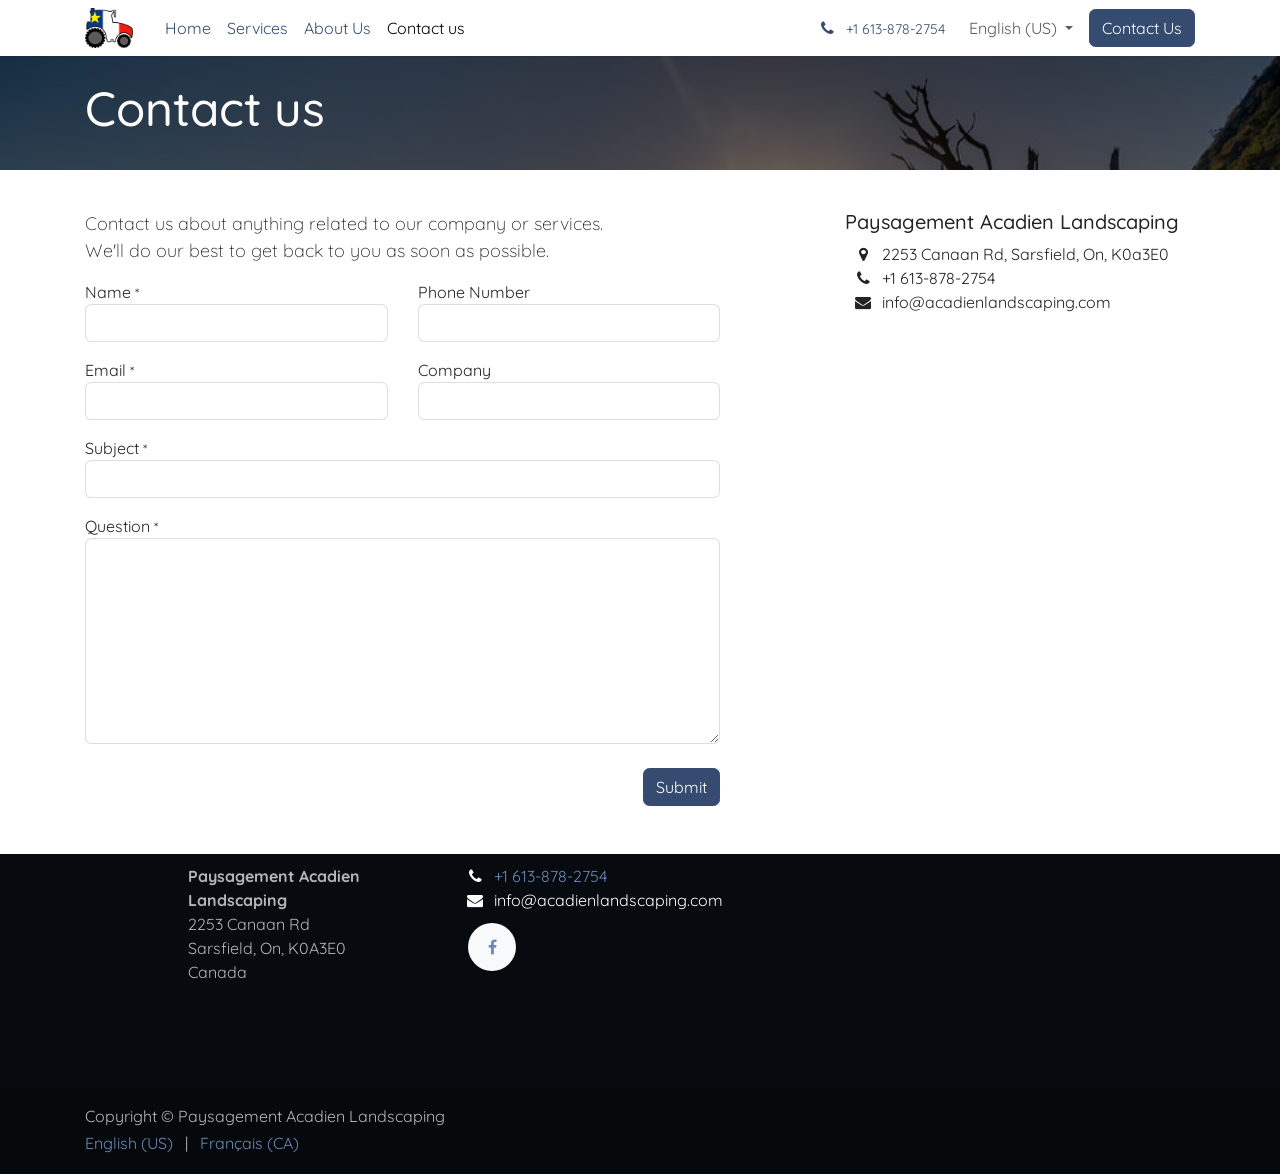
<file: contactus/index.html>
<!DOCTYPE html>
<html lang="en-US" data-website-id="1" data-main-object="website.page(9,)"><head>
        <meta charset="utf-8">
        <meta http-equiv="X-UA-Compatible" content="IE=edge">
        <meta name="viewport" content="width=device-width, initial-scale=1">
        
        <meta name="description" content="contact page for the business website for Paysagement Acadien landscaping.">
            
        <meta property="og:type" content="website">
        <meta property="og:title" content="Contact us Paysagement Acadien Landscaping">
        <meta property="og:site_name" content="Paysagement Acadien Landscaping">
        <meta property="og:url" content="https://www.acadienlandscaping.com/contactus">
        <meta property="og:image" content="https://www.acadienlandscaping.com/web/image/website/1/logo?unique=8f4c5ad">
        <meta property="og:description" content="contact page for the business website for Paysagement Acadien landscaping.">
            
        <meta name="twitter:card" content="summary_large_image">
        <meta name="twitter:title" content="Contact us Paysagement Acadien Landscaping">
        <meta name="twitter:image" content="https://www.acadienlandscaping.com/web/image/website/1/logo?unique=8f4c5ad">
        <meta name="twitter:description" content="contact page for the business website for Paysagement Acadien landscaping.">
        
        <link rel="canonical" href="https://www.acadienlandscaping.com/contactus">
        
        <link rel="preconnect" href="https://fonts.gstatic.com/" crossorigin="">
        <title>Contact us Paysagement Acadien Landscaping</title>
        <link type="image/x-icon" rel="shortcut icon" href="../assets/img/001-favicon.ico">
        <link rel="preload" href="../assets/fonts/002-fontawesome-webfont.woff2" as="font" crossorigin="">
        <link type="text/css" rel="stylesheet" href="../assets/css/003-web-assets_frontend-min.css">
        
        
        
        
        
        
    <link rel="stylesheet" href="../assets/css/static-overrides.css"></head>
    <body>



        <div id="wrapwrap" class="   ">
            <a class="o_skip_to_content btn btn-primary rounded-0 visually-hidden-focusable position-absolute start-0" href="#wrap">Skip to Content</a>
                <header id="top" data-anchor="true" data-name="Header" data-extra-items-toggle-aria-label="Extra items button" class="   o_header_standard" style=" ">
                    
    <nav data-name="Navbar" aria-label="Main" class="navbar navbar-expand-lg navbar-light o_colored_level o_cc d-none d-lg-block shadow-sm ">
        

            <div id="o_main_nav" class="o_main_nav container">
                
    <a data-name="Navbar Logo" href="../index.html" class="navbar-brand logo me-4">
            
            <span role="img" aria-label="Logo of Paysagement Acadien Landscaping" title="Paysagement Acadien Landscaping"><img src="../assets/img/189-Paysagement-Acadien-Landscaping.png" class="img img-fluid" width="95" height="40" alt="Paysagement Acadien Landscaping" loading="lazy"></span>
        </a>
    
                
    <ul role="menu" id="top_menu" class="nav navbar-nav top_menu me-auto">
        

                    
    <li role="presentation" class="nav-item">
        <a role="menuitem" href="../index.html" class="nav-link ">
            <span>Home</span>
        </a>
    </li>
    <li role="presentation" class="nav-item">
        <a role="menuitem" href="../our-services/index.html" class="nav-link ">
            <span>Services</span>
        </a>
    </li>
    <li role="presentation" class="nav-item">
        <a role="menuitem" href="../about-us/index.html" class="nav-link ">
            <span>About Us</span>
        </a>
    </li>
    <li role="presentation" class="nav-item">
        <a role="menuitem" href="../contactus/index.html" class="nav-link active">
            <span>Contact us</span>
        </a>
    </li>
                
    </ul>
                
                <ul class="navbar-nav align-items-center gap-2 flex-shrink-0 justify-content-end ps-3">
                    
                    
        
                    
        <li class="">
                <div data-name="Text" class="s_text_block ">
                    <a href="tel:+1613-878-2754" class="nav-link o_nav-link_secondary p-2" aria-describedby="popover654503">
                        <i class="fa fa-1x fa-fw fa-phone me-1"></i>
                        <span class="o_force_ltr"><small>+1&nbsp;613-878-2754</small></span></a>
                </div>
        </li>
                    
                    
        <li data-name="Language Selector" class="o_header_language_selector ">
        
            <div class="js_language_selector  dropdown d-print-none">
                <button type="button" data-bs-toggle="dropdown" aria-haspopup="true" aria-expanded="true" class="border-0 dropdown-toggle nav-link">
                    <span class="">English (US)</span>
                </button>
                <div role="menu" class="dropdown-menu dropdown-menu-end">
                        <a class="dropdown-item js_change_lang active" role="menuitem" href="../contactus/index.html" data-url_code="en" title="English (US)">
                            <span class="">English (US)</span>
                        </a>
                        <a class="dropdown-item js_change_lang " role="menuitem" href="../fr/contactus/index.html" data-url_code="fr" title=" Français (CA)">
                            <span class=""> Français (CA)</span>
                        </a>
                </div>
            </div>
        
        </li>
                    
            
                    
        
        
                    
        <li class="">
            <div class="oe_structure oe_structure_solo ">
                <section class="oe_unremovable oe_unmovable s_text_block o_colored_level" data-snippet="s_text_block" data-name="Text">
                    <div class="container">
                        <a href="../contactus/index.html" class="oe_unremovable btn btn-primary btn_cta" aria-describedby="popover383516">Contact Us</a>
                    </div>
                </section>
            </div>
        </li>
                </ul>
            </div>
        
    </nav>
    <nav data-name="Navbar" aria-label="Mobile" class="navbar  navbar-light o_colored_level o_cc o_header_mobile d-block d-lg-none shadow-sm ">
        

        <div class="o_main_nav container flex-wrap justify-content-between">
            
    <a data-name="Navbar Logo" href="../index.html" class="navbar-brand logo ">
            
            <span role="img" aria-label="Logo of Paysagement Acadien Landscaping" title="Paysagement Acadien Landscaping"><img src="../assets/img/189-Paysagement-Acadien-Landscaping.png" class="img img-fluid" width="95" height="40" alt="Paysagement Acadien Landscaping" loading="lazy"></span>
        </a>
    
            <ul class="o_header_mobile_buttons_wrap navbar-nav flex-row align-items-center gap-2 mb-0">
                <li class="o_not_editable">
                    <button class="nav-link btn me-auto p-2" type="button" data-bs-toggle="offcanvas" data-bs-target="#top_menu_collapse_mobile" aria-controls="top_menu_collapse_mobile" aria-expanded="false" aria-label="Toggle navigation">
                        <span class="navbar-toggler-icon"></span>
                    </button>
                </li>
            </ul>
            <div id="top_menu_collapse_mobile" class="offcanvas offcanvas-end o_navbar_mobile">
                <div class="offcanvas-header justify-content-end o_not_editable">
                    <button type="button" class="nav-link btn-close" data-bs-dismiss="offcanvas" aria-label="Close"></button>
                </div>
                <div class="offcanvas-body d-flex flex-column justify-content-between h-100 w-100">
                    <ul class="navbar-nav">
                        
                        
        
                        
    <ul role="menu" class="nav navbar-nav top_menu  ">
        

                            
    <li role="presentation" class="nav-item">
        <a role="menuitem" href="../index.html" class="nav-link ">
            <span>Home</span>
        </a>
    </li>
    <li role="presentation" class="nav-item">
        <a role="menuitem" href="../our-services/index.html" class="nav-link ">
            <span>Services</span>
        </a>
    </li>
    <li role="presentation" class="nav-item">
        <a role="menuitem" href="../about-us/index.html" class="nav-link ">
            <span>About Us</span>
        </a>
    </li>
    <li role="presentation" class="nav-item">
        <a role="menuitem" href="../contactus/index.html" class="nav-link active">
            <span>Contact us</span>
        </a>
    </li>
                        
    </ul>
                        
        <li class="">
                <div data-name="Text" class="s_text_block mt-2 border-top pt-2 o_border_contrast">
                    <a href="tel:+1613-878-2754" class="nav-link o_nav-link_secondary p-2" aria-describedby="popover654503">
                        <i class="fa fa-1x fa-fw fa-phone me-1"></i>
                        <span class="o_force_ltr"><small>+1&nbsp;613-878-2754</small></span></a>
                </div>
        </li>
                        
                    </ul>
                    <ul class="navbar-nav gap-2 mt-3 w-100">
                        
        <li data-name="Language Selector" class="o_header_language_selector ">
        
            <div class="js_language_selector dropup dropdown d-print-none">
                <button type="button" data-bs-toggle="dropdown" aria-haspopup="true" aria-expanded="true" class="border-0 dropdown-toggle nav-link d-flex align-items-center w-100">
                    <span class="me-auto small">English (US)</span>
                </button>
                <div role="menu" class="dropdown-menu w-100">
                        <a class="dropdown-item js_change_lang active" role="menuitem" href="../contactus/index.html" data-url_code="en" title="English (US)">
                            <span class="me-auto small">English (US)</span>
                        </a>
                        <a class="dropdown-item js_change_lang " role="menuitem" href="../fr/contactus/index.html" data-url_code="fr" title=" Français (CA)">
                            <span class="me-auto small"> Français (CA)</span>
                        </a>
                </div>
            </div>
        
        </li>
                        
            
                        
        
        
                        
        <li class="">
            <div class="oe_structure oe_structure_solo ">
                <section class="oe_unremovable oe_unmovable s_text_block o_colored_level" data-snippet="s_text_block" data-name="Text">
                    <div class="container">
                        <a href="../contactus/index.html" class="oe_unremovable btn btn-primary btn_cta w-100" aria-describedby="popover383516">Contact Us</a>
                    </div>
                </section>
            </div>
        </li>
                    </ul>
                </div>
            </div>
        </div>
    
    </nav>
    
        </header>
                <main>
            <div id="wrap" class="oe_structure oe_empty">
                <section class="s_title parallax s_parallax_is_fixed bg-black-50 pt24 pb24" data-vcss="001" data-snippet="s_title" data-scroll-background-ratio="1" data-name="Title">
                    <span class="s_parallax_bg oe_img_bg" style="background-image: url(&quot;../assets/img/212-website-s_parallax_default_image.jpg&quot;); background-position: 50% 0;"></span>
                    <div class="o_we_bg_filter bg-black-50"></div>
                    <div class="container">
                        <h1>Contact us</h1>
                    </div>
                </section>
                <section class="s_text_block pt40 pb40 o_colored_level" data-snippet="s_text_block" data-name="Text">
                    <div class="container s_allow_columns">
                        <div class="row">
                            <div class="col-lg-7 mt-4 mt-lg-0">
                                <p class="lead">
                                    Contact us about anything related to our company or services.<br>
                                    We'll do our best to get back to you as soon as possible.
                                </p>
                                <section class="s_website_form" data-vcss="001" data-snippet="s_website_form" data-name="Form">
                                    <div class="container">
                                        <form id="contactus_form" action="/api/contact" method="post" class="o_mark_required" data-mark="*">
                                            <div class="s_website_form_rows row s_col_no_bgcolor">
                                                <div class="mb-3 col-lg-6 s_website_form_field s_website_form_custom s_website_form_required" data-type="char" data-name="Field">
                                                    <label class="s_website_form_label" style="width: 200px" for="contact1">
                                                        <span class="s_website_form_label_content">Name</span>
                                                        <span class="s_website_form_mark"> *</span>
                                                    </label>
                                                    <input id="contact1" type="text" class="form-control s_website_form_input" name="name" required="" maxlength="100" data-fill-with="name">
                                                </div>
                                                <div class="mb-3 col-lg-6 s_website_form_field s_website_form_custom" data-type="char" data-name="Field">
                                                    <label class="s_website_form_label" style="width: 200px" for="contact2">
                                                        <span class="s_website_form_label_content">Phone Number</span>
                                                    </label>
                                                    <input id="contact2" type="tel" class="form-control s_website_form_input" name="phone" maxlength="30" data-fill-with="phone">
                                                </div>
                                                <div class="mb-3 col-lg-6 s_website_form_field s_website_form_required s_website_form_model_required" data-type="email" data-name="Field">
                                                    <label class="s_website_form_label" style="width: 200px" for="contact3">
                                                        <span class="s_website_form_label_content">Email</span>
                                                        <span class="s_website_form_mark"> *</span>
                                                    </label>
                                                    <input id="contact3" type="email" class="form-control s_website_form_input" name="email_from" required="" maxlength="254" data-fill-with="email">
                                                </div>
                                                <div class="mb-3 col-lg-6 s_website_form_field s_website_form_custom" data-type="char" data-name="Field">
                                                    <label class="s_website_form_label" style="width: 200px" for="contact4">
                                                        <span class="s_website_form_label_content">Company</span>
                                                    </label>
                                                    <input id="contact4" type="text" class="form-control s_website_form_input" name="company" maxlength="100" data-fill-with="commercial_company_name">
                                                </div>
                                                <div class="mb-3 col-12 s_website_form_field s_website_form_required s_website_form_model_required" data-type="char" data-name="Field">
                                                    <label class="s_website_form_label" style="width: 200px" for="contact5">
                                                        <span class="s_website_form_label_content">Subject</span>
                                                        <span class="s_website_form_mark"> *</span>
                                                    </label>
                                                    <input id="contact5" type="text" class="form-control s_website_form_input" name="subject" required="" maxlength="150">
                                                </div>
                                                <div class="mb-3 col-12 s_website_form_field s_website_form_custom s_website_form_required" data-type="text" data-name="Field">
                                                    <label class="s_website_form_label" style="width: 200px" for="contact6">
                                                        <span class="s_website_form_label_content">Question</span>
                                                        <span class="s_website_form_mark"> *</span>
                                                    </label>
                                                    <textarea id="contact6" class="form-control s_website_form_input" name="description" required="" maxlength="4500" rows="8"></textarea>
                                                </div>
                                                <div class="mb-0 py-2 col-12 s_website_form_submit s_website_form_no_submit_label text-end" data-name="Submit Button">
                                                    <div style="width: 200px;" class="s_website_form_label"></div>
                                                    <div aria-hidden="true" style="position:absolute;left:-9999px;width:1px;height:1px;overflow:hidden"><label>Leave this field empty <input type="text" name="website" tabindex="-1" autocomplete="off"></label></div>
                                                    <button type="submit" class="btn btn-primary s_website_form_send">Submit</button>
                                                    <span id="s_website_form_result" role="status"></span>
                                                </div>
                                            </div>
                                        </form>
                                    </div>
                                </section>
                            </div>
                            <div class="col-lg-4 offset-lg-1 mt-4 mt-lg-0 o_colored_level">
                                <h5>Paysagement Acadien Landscaping</h5>
                                <ul class="list-unstyled mb-0 ps-2">
                                    <li><i class="fa fa-map-marker fa-fw me-2"></i><span class="o_force_ltr">2253 Canaan Rd, Sarsfield, On, K0a3E0</span></li>
                                    <li><i class="fa fa-phone fa-fw me-2"></i><span class="o_force_ltr">+1&nbsp;613-878-2754</span></li>
                                    <li><i class="fa fa-1x fa-fw fa-envelope me-2"></i>info@acadienlandscaping.com</li>
                                </ul>
                            </div>
                        </div>
                    </div>
                </section>
            </div>
        
        <div id="o_shared_blocks" class="oe_unremovable"></div>
                </main>
                <footer id="bottom" data-anchor="true" data-name="Footer" class="o_footer o_colored_level o_cc ">
                    <div id="footer" class="oe_structure oe_structure_solo">
            
            <section class="s_text_block pb32" data-snippet="s_text_block" data-name="Text">
                <div class="container">
                    <div class="row o_grid_mode" data-row-count="4">
                        
                        <div class="o_colored_level o_grid_item g-col-lg-3 g-height-4 col-lg-3" style="grid-area: 1 / 2 / 5 / 5; z-index: 1;">
                            <p class="text-muted"><b>Paysagement Acadien Landscaping</b><br>2253 Canaan Rd&nbsp;<br> Sarsfield, On, K0A3E0&nbsp;<br>Canada</p>
                        </div>
                        
                    <div class="o_colored_level o_grid_item g-col-lg-4 g-height-4 col-lg-4" style="z-index: 2; grid-area: 1 / 5 / 5 / 9;">
                            <ul class="list-unstyled mb-2">
                                <li><i class="fa fa-phone fa-fw me-2"></i><span class="o_force_ltr"><a href="tel:+1613-878-2754">+1 613-878-2754</a></span></li>
                                <li><i class="fa fa-envelope fa-fw me-2"></i>info@acadienlandscaping.com</li>
                            </ul>
                            <div class="s_social_media o_not_editable text-start no_icon_color" data-snippet="s_social_media" data-name="Social Media">
                                <h5 class="s_social_media_title d-none">Follow us</h5>
<a target="_blank" href="https://www.facebook.com/AcadienLandscaping" class="s_social_media_facebook" aria-label="Facebook"><i class="fa rounded-circle shadow-sm o_editable_media fa-facebook"></i></a>
</div>
                        </div></div>
                </div>
            </section>
        </div>
    <div class="o_footer_copyright o_colored_level o_cc" data-name="Copyright">
                        <div class="container py-3">
                            <div class="row">
                                <div class="col-sm text-center text-sm-start text-muted">
                                    <span class="o_footer_copyright_name me-2">Copyright © Paysagement Acadien Landscaping</span>
        
            <div class="js_language_selector  d-print-none">
                <div role="menu" class=" list-inline">
                        <a class="js_change_lang active list-inline-item" role="menuitem" href="../contactus/index.html" data-url_code="en" title="English (US)">
                            <span class="">English (US)</span>
                        </a>
            <span class="list-inline-item">|</span>
                        <a class="js_change_lang  list-inline-item" role="menuitem" href="../fr/contactus/index.html" data-url_code="fr" title=" Français (CA)">
                            <span class=""> Français (CA)</span>
                        </a>
                </div>
            </div>
        
    </div>
                                <div class="col-sm text-center text-sm-end o_not_editable">
        
                                </div>
                            </div>
                        </div>
                    </div>
                </footer>
            </div>
        
        
<script src="../assets/js/bootstrap.bundle.min.js"></script>
<script src="../assets/js/contact-form.js?v=2"></script></body></html>
</file>
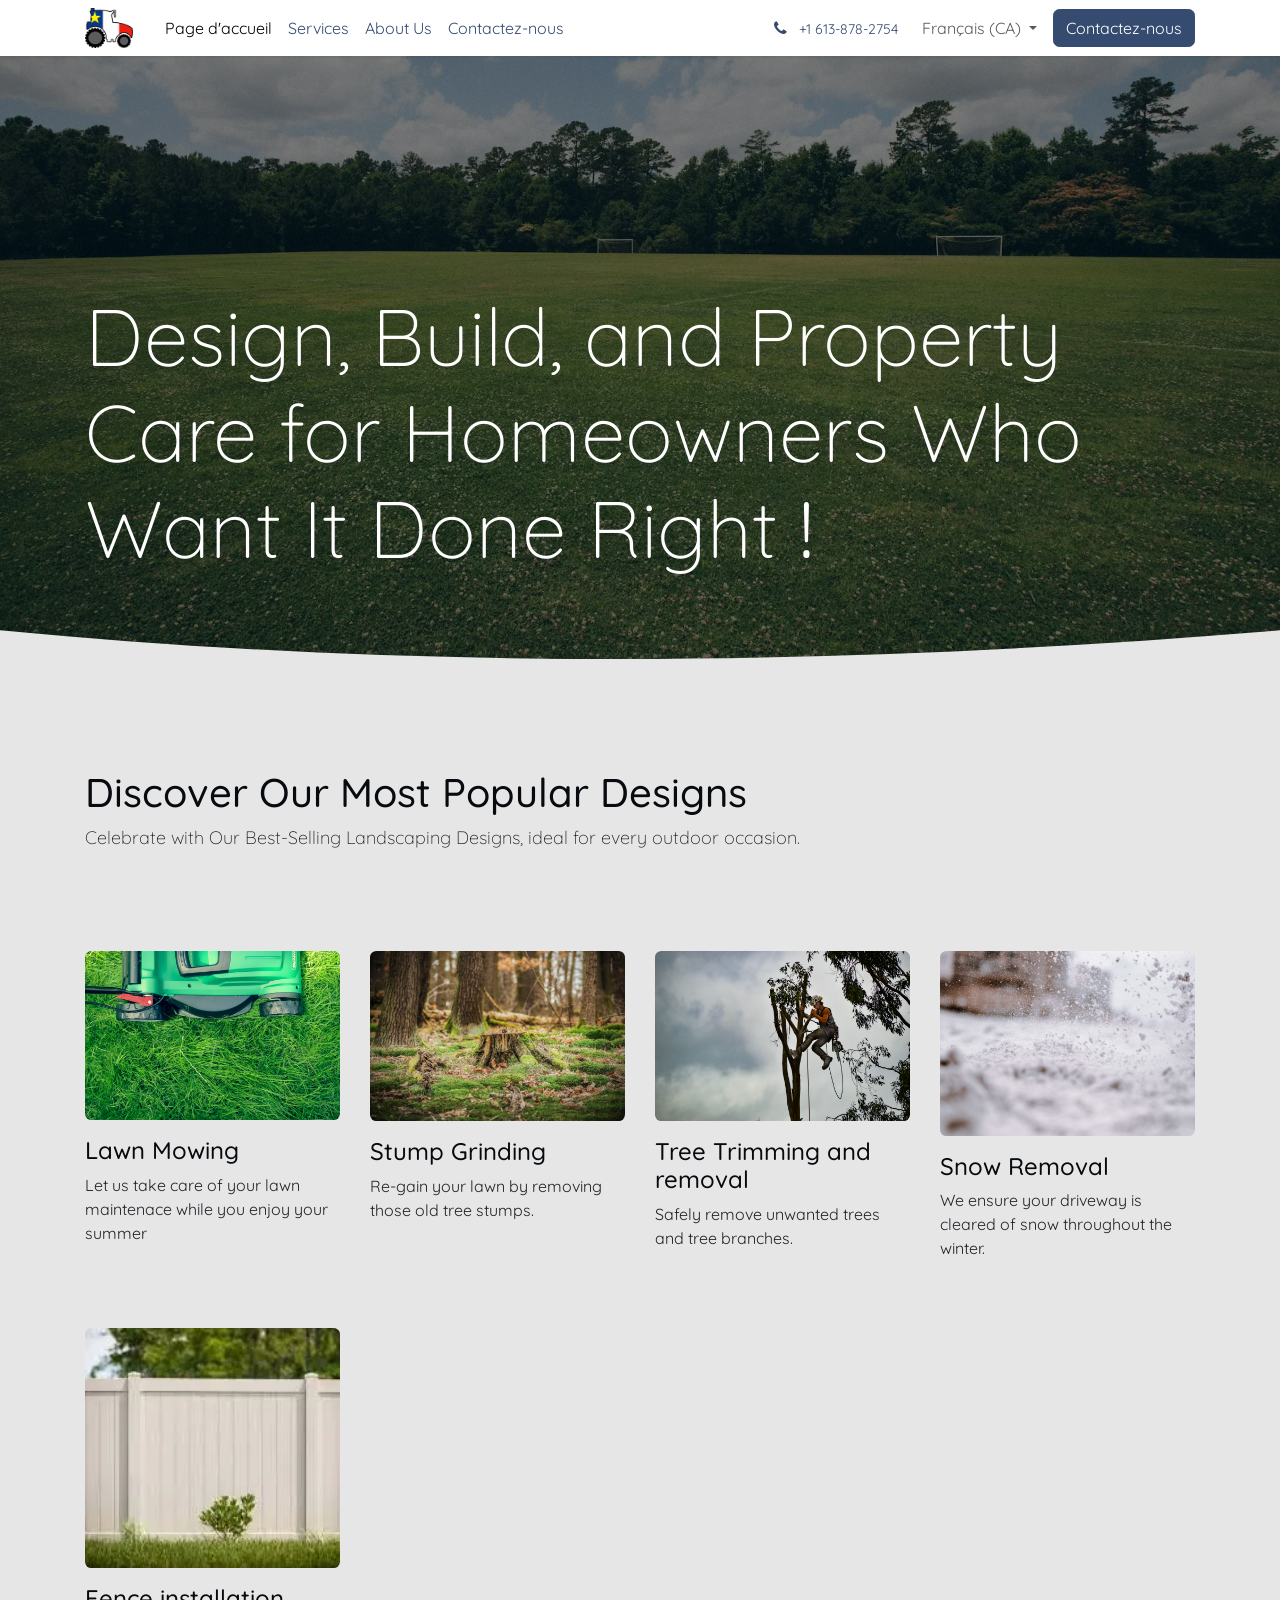
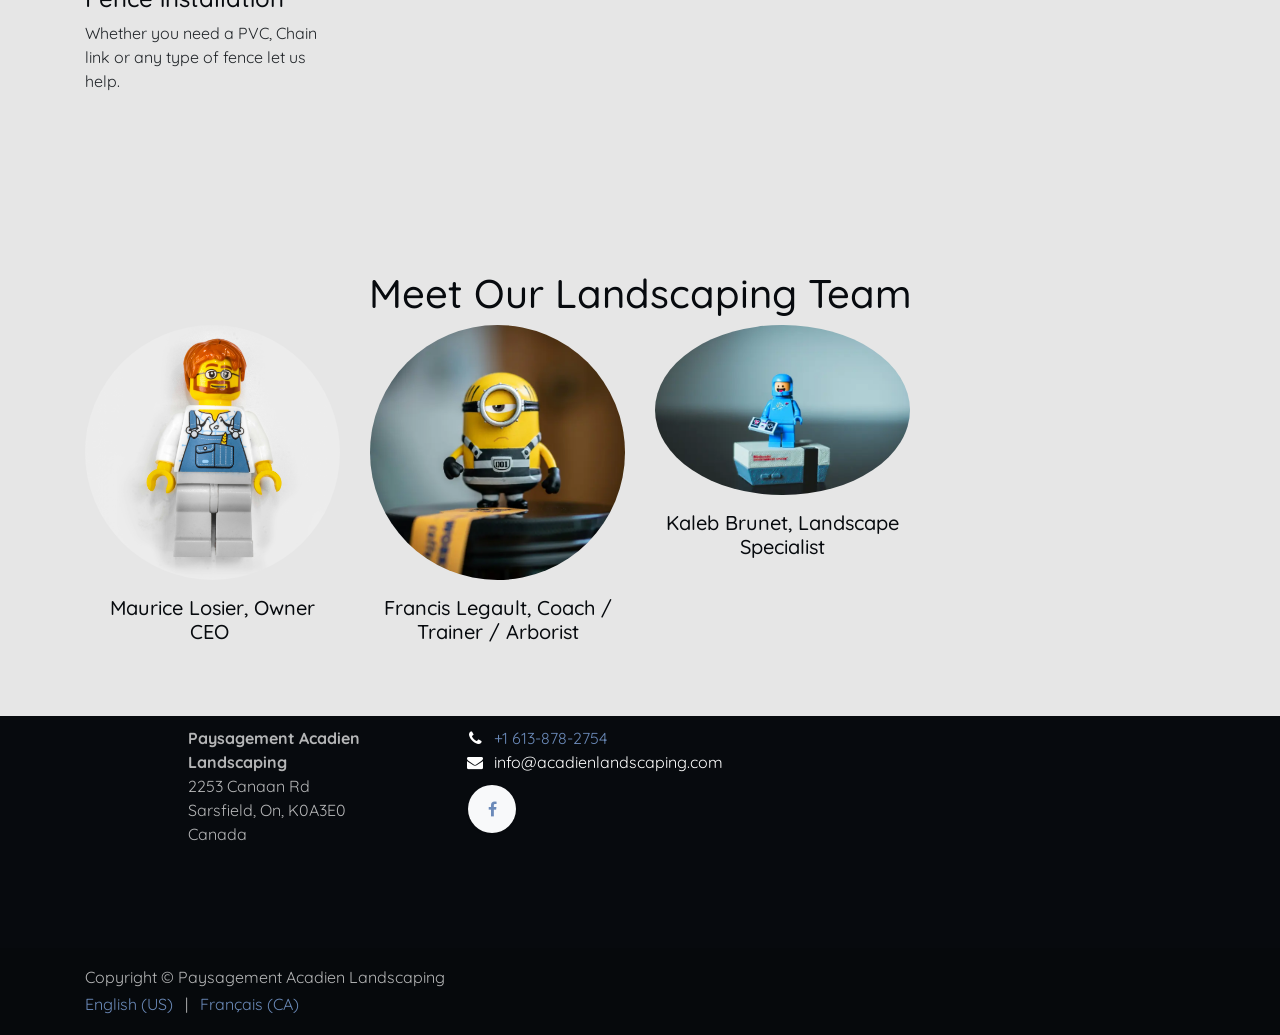
<file: fr/index.html>
<!DOCTYPE html>
<html lang="fr-CA" data-website-id="1" data-main-object="website.page(4,)"><head>
        <meta charset="utf-8">
        <meta http-equiv="X-UA-Compatible" content="IE=edge">
        <meta name="viewport" content="width=device-width, initial-scale=1">
        
        <meta name="description" content="Home page for my business website offering landscaping and property management services">
        <meta name="keywords" content="lawn care,grass cutting,lawnmowing,lawn mowing service,tree trimming,tree removal">
            
        <meta property="og:type" content="website">
        <meta property="og:title" content="Paysagement Acadien Landscaping">
        <meta property="og:site_name" content="Paysagement Acadien Landscaping">
        <meta property="og:url" content="https://www.acadienlandscaping.com/fr">
        <meta property="og:image" content="http://acadienlandscaping.com:8069/web/image/website/1/logo?unique=6d1d8dc">
        <meta property="og:description" content="Home page for my business website offering landscaping and property management services">
            
        <meta name="twitter:card" content="summary_large_image">
        <meta name="twitter:title" content="Paysagement Acadien Landscaping">
        <meta name="twitter:image" content="http://acadienlandscaping.com:8069/web/image/website/1/logo?unique=6d1d8dc">
        <meta name="twitter:description" content="Home page for my business website offering landscaping and property management services">
        
        <link rel="canonical" href="https://www.acadienlandscaping.com/fr">
        
        <link rel="preconnect" href="https://fonts.gstatic.com/" crossorigin="">
        <title>Paysagement Acadien Landscaping</title>
        <link type="image/x-icon" rel="shortcut icon" href="../assets/img/001-favicon.ico">
        <link rel="preload" href="../assets/fonts/002-fontawesome-webfont.woff2" as="font" crossorigin="">
        <link type="text/css" rel="stylesheet" href="../assets/css/003-web-assets_frontend-min.css">
        
        
        
        
        
        
    <link rel="stylesheet" href="../assets/css/static-overrides.css"></head>
    <body>



        <div id="wrapwrap" class="homepage   ">
            <a class="o_skip_to_content btn btn-primary rounded-0 visually-hidden-focusable position-absolute start-0" href="#wrap">Se rendre au contenu</a>
                <header id="top" data-anchor="true" data-name="Header" data-extra-items-toggle-aria-label="Bouton d'éléments supplémentaires" class="   o_header_standard" style=" ">
                    
    <nav data-name="Navbar" aria-label="Main" class="navbar navbar-expand-lg navbar-light o_colored_level o_cc d-none d-lg-block shadow-sm ">
        

            <div id="o_main_nav" class="o_main_nav container">
                
    <a data-name="Navbar Logo" href="../fr/index.html" class="navbar-brand logo me-4">
            
            <span role="img" aria-label="Logo of Paysagement Acadien Landscaping" title="Paysagement Acadien Landscaping"><img src="../assets/img/189-Paysagement-Acadien-Landscaping.png" class="img img-fluid" width="95" height="40" alt="Paysagement Acadien Landscaping" loading="lazy"></span>
        </a>
    
                
    <ul role="menu" id="top_menu" class="nav navbar-nav top_menu me-auto">
        

                    
    <li role="presentation" class="nav-item">
        <a role="menuitem" href="../fr/index.html" class="nav-link active">
            <span>Page d'accueil</span>
        </a>
    </li>
    <li role="presentation" class="nav-item">
        <a role="menuitem" href="../fr/our-services/index.html" class="nav-link ">
            <span>Services</span>
        </a>
    </li>
    <li role="presentation" class="nav-item">
        <a role="menuitem" href="../fr/about-us/index.html" class="nav-link ">
            <span>About Us</span>
        </a>
    </li>
    <li role="presentation" class="nav-item">
        <a role="menuitem" href="../fr/contactus/index.html" class="nav-link ">
            <span>Contactez-nous</span>
        </a>
    </li>
                
    </ul>
                
                <ul class="navbar-nav align-items-center gap-2 flex-shrink-0 justify-content-end ps-3">
                    
                    
        
                    
        <li class="">
                <div data-name="Text" class="s_text_block ">
                    <a href="tel:+1613-878-2754" class="nav-link o_nav-link_secondary p-2" aria-describedby="popover654503">
                        <i class="fa fa-1x fa-fw fa-phone me-1"></i>
                        <span class="o_force_ltr"><small>+1&nbsp;613-878-2754</small></span></a>
                </div>
        </li>
                    
                    
        <li data-name="Language Selector" class="o_header_language_selector ">
        
            <div class="js_language_selector  dropdown d-print-none">
                <button type="button" data-bs-toggle="dropdown" aria-haspopup="true" aria-expanded="true" class="border-0 dropdown-toggle nav-link">
                    <span class=""> Français (CA)</span>
                </button>
                <div role="menu" class="dropdown-menu dropdown-menu-end">
                        <a class="dropdown-item js_change_lang " role="menuitem" href="" data-url_code="en" title="English (US)">
                            <span class="">English (US)</span>
                        </a>
                        <a class="dropdown-item js_change_lang active" role="menuitem" href="../fr/index.html" data-url_code="fr" title=" Français (CA)">
                            <span class=""> Français (CA)</span>
                        </a>
                </div>
            </div>
        
        </li>
                    
            
                    
        
        
                    
        <li class="">
            <div class="oe_structure oe_structure_solo ">
                <section class="oe_unremovable oe_unmovable s_text_block o_colored_level" data-snippet="s_text_block" data-name="Text">
                    <div class="container">
                        <a href="../fr/contactus/index.html" class="oe_unremovable btn btn-primary btn_cta" aria-describedby="popover383516">Contactez-nous</a>
                    </div>
                </section>
            </div>
        </li>
                </ul>
            </div>
        
    </nav>
    <nav data-name="Navbar" aria-label="Mobile" class="navbar  navbar-light o_colored_level o_cc o_header_mobile d-block d-lg-none shadow-sm ">
        

        <div class="o_main_nav container flex-wrap justify-content-between">
            
    <a data-name="Navbar Logo" href="../fr/index.html" class="navbar-brand logo ">
            
            <span role="img" aria-label="Logo of Paysagement Acadien Landscaping" title="Paysagement Acadien Landscaping"><img src="../assets/img/189-Paysagement-Acadien-Landscaping.png" class="img img-fluid" width="95" height="40" alt="Paysagement Acadien Landscaping" loading="lazy"></span>
        </a>
    
            <ul class="o_header_mobile_buttons_wrap navbar-nav flex-row align-items-center gap-2 mb-0">
                <li class="o_not_editable">
                    <button class="nav-link btn me-auto p-2" type="button" data-bs-toggle="offcanvas" data-bs-target="#top_menu_collapse_mobile" aria-controls="top_menu_collapse_mobile" aria-expanded="false" aria-label="Toggle navigation">
                        <span class="navbar-toggler-icon"></span>
                    </button>
                </li>
            </ul>
            <div id="top_menu_collapse_mobile" class="offcanvas offcanvas-end o_navbar_mobile">
                <div class="offcanvas-header justify-content-end o_not_editable">
                    <button type="button" class="nav-link btn-close" data-bs-dismiss="offcanvas" aria-label="Fermer"></button>
                </div>
                <div class="offcanvas-body d-flex flex-column justify-content-between h-100 w-100">
                    <ul class="navbar-nav">
                        
                        
        
                        
    <ul role="menu" class="nav navbar-nav top_menu  ">
        

                            
    <li role="presentation" class="nav-item">
        <a role="menuitem" href="../fr/index.html" class="nav-link active">
            <span>Page d'accueil</span>
        </a>
    </li>
    <li role="presentation" class="nav-item">
        <a role="menuitem" href="../fr/our-services/index.html" class="nav-link ">
            <span>Services</span>
        </a>
    </li>
    <li role="presentation" class="nav-item">
        <a role="menuitem" href="../fr/about-us/index.html" class="nav-link ">
            <span>About Us</span>
        </a>
    </li>
    <li role="presentation" class="nav-item">
        <a role="menuitem" href="../fr/contactus/index.html" class="nav-link ">
            <span>Contactez-nous</span>
        </a>
    </li>
                        
    </ul>
                        
        <li class="">
                <div data-name="Text" class="s_text_block mt-2 border-top pt-2 o_border_contrast">
                    <a href="tel:+1613-878-2754" class="nav-link o_nav-link_secondary p-2" aria-describedby="popover654503">
                        <i class="fa fa-1x fa-fw fa-phone me-1"></i>
                        <span class="o_force_ltr"><small>+1&nbsp;613-878-2754</small></span></a>
                </div>
        </li>
                        
                    </ul>
                    <ul class="navbar-nav gap-2 mt-3 w-100">
                        
        <li data-name="Language Selector" class="o_header_language_selector ">
        
            <div class="js_language_selector dropup dropdown d-print-none">
                <button type="button" data-bs-toggle="dropdown" aria-haspopup="true" aria-expanded="true" class="border-0 dropdown-toggle nav-link d-flex align-items-center w-100">
                    <span class="me-auto small"> Français (CA)</span>
                </button>
                <div role="menu" class="dropdown-menu w-100">
                        <a class="dropdown-item js_change_lang " role="menuitem" href="" data-url_code="en" title="English (US)">
                            <span class="me-auto small">English (US)</span>
                        </a>
                        <a class="dropdown-item js_change_lang active" role="menuitem" href="../fr/index.html" data-url_code="fr" title=" Français (CA)">
                            <span class="me-auto small"> Français (CA)</span>
                        </a>
                </div>
            </div>
        
        </li>
                        
            
                        
        
        
                        
        <li class="">
            <div class="oe_structure oe_structure_solo ">
                <section class="oe_unremovable oe_unmovable s_text_block o_colored_level" data-snippet="s_text_block" data-name="Text">
                    <div class="container">
                        <a href="../fr/contactus/index.html" class="oe_unremovable btn btn-primary btn_cta w-100" aria-describedby="popover383516">Contactez-nous</a>
                    </div>
                </section>
            </div>
        </li>
                    </ul>
                </div>
            </div>
        </div>
    
    </nav>
    
        </header>
                <main>
                    
        <div id="wrap" class="oe_structure"><section class="s_kickoff o_cc o_cc5 s_parallax_no_overflow_hidden pt232 pb88 o_colored_level oe_img_bg o_bg_img_center" data-scroll-background-ratio="1" style="background-position: 100% 100%; background-image: url(&quot;../assets/img/226-lawn.webp&quot;) !important;" data-snippet="s_kickoff">
        <div class="o_we_bg_filter bg-black-50"></div>
        <div class="o_we_shape o_web_editor_Origins_14_001 o_header_extra_shape_mapping" style="background-image: url(&quot;../assets/img/227-14_001.svg&quot;);"></div>
        <div class="container">
            
            <h1 class="display-1">Design, Build, and Property Care for Homeowners Who Want It Done Right&nbsp;<strong>!​</strong>
    </h1></div>
    </section><section class="s_key_images o_cc o_cc2 pb96 pt96 o_colored_level" data-snippet="s_key_images" data-name="Key Images">
        <div class="container">
            <div class="row s_nb_column_fixed">
                <div class="col-lg-12 pb32 o_colored_level">
                    <h2>
        Discover Our Most Popular Designs
    </h2>
                    <p class="lead">
        Celebrate with Our Best-Selling Landscaping Designs, ideal for every outdoor occasion.
    </p>
                </div>
                <div class="col-6 col-lg-3 o_colored_level">
                    <p class="h4-fs"><br></p>
                    <p><img src="../assets/img/219-Lawn-mowing.jpg" alt="green and black lawnmower on green grass" class="img img-fluid rounded o_we_custom_image" style="width: 100% !important;" loading="lazy"></p>
        <h3 class="h4-fs">Lawn Mowing</h3>
                    <p>
        Let us take care of your lawn maintenace while you enjoy your summer&nbsp;<br></p>
                </div>
                <div class="col-6 col-lg-3 o_colored_level">
                    <p class="h4-fs"><br></p>
                    <p><img src="../assets/img/220-tree-stump.jpg" alt="brown wood stump on grass" class="img img-fluid rounded o_we_custom_image" style="width: 100% !important;" loading="lazy"></p>
        <h3 class="h4-fs">Stump Grinding</h3>
                    <p>Re-gain your lawn by removing those old tree stumps.
    </p>
                </div>
                
                <div class="col-6 col-lg-3 o_colored_level">
                    <p class="h4-fs"><br></p>
                    <p><img src="../assets/img/221-arborist.jpg" alt="man in orange shirt sitting on tree branch" class="img img-fluid rounded o_we_custom_image" style="width: 100% !important;" loading="lazy"></p>
        <h3 class="h4-fs">Tree Trimming and removal</h3>
                    <p>Safely remove unwanted trees and tree branches.<br></p>
                </div><div class="col-6 col-lg-3 o_colored_level">
                    <p class="h4-fs"><br></p>
                    <p><img src="../assets/img/222-snow-removal.jpg" alt="a snow covered street with a building in the background" class="img img-fluid rounded o_we_custom_image" style="width: 100% !important;" loading="lazy"></p>
        <h3 class="h4-fs">Snow Removal</h3>
                    <p>We ensure your driveway is cleared of snow throughout the winter.</p>
                </div><div class="col-6 col-lg-3 o_colored_level">
                    <p class="h4-fs"><br></p>
                    <p><img src="../assets/img/194-fence.webp" alt="" class="img img-fluid rounded o_we_custom_image" style="width: 100% !important;" loading="lazy"></p>
        <h3 class="h4-fs">Fence installation</h3>
                    <p>Whether you need a PVC, Chain link or any type of fence let us help.<br></p>
                </div>
            </div>
        </div>
    </section><section class="s_company_team_basic o_cc pt64 pb64 o_cc2 o_colored_level" data-snippet="s_company_team_basic" data-name="Team Basic">
        <div class="container">
            <div class="row">
                <div class="col-lg-12">
                    <h2 style="text-align: center">Meet Our Landscaping Team</h2>
    </div>
                <div class="g-col-6 col-6 o_colored_level col-lg-3" data-name="Team Member">
                    <p class="o_not_editable" style="text-align: center;">
                        <img src="../assets/img/223-Lego-man.jpg" alt="a lego man with a red hair and glasses" class="o_editable_media img-fluid rounded-circle img o_we_custom_image" style="width: 100% !important;" loading="lazy">
                    </p>
                    <h4 class="h5-fs" style="text-align: center;">
        Maurice Losier,&nbsp;Owner CEO&nbsp;<br></h4></div>
                <div class="g-col-6 col-6 o_colored_level col-lg-3" data-name="Team Member">
                    <p class="o_not_editable" style="text-align: center;">
                        <img src="../assets/img/224-cartoon.webp" alt="yellow and black robot toy" class="o_editable_media img-fluid img o_we_custom_image rounded-circle" style="width: 100% !important;" loading="lazy">
                    </p>
                    <h4 class="h5-fs" style="text-align: center;">
        Francis Legault,&nbsp;Coach / Trainer / Arborist</h4>
                </div>
                
                <div class="g-col-6 col-6 o_colored_level col-lg-3" data-name="Team Member">
                    <p class="o_not_editable" style="text-align: center;">
                        <img src="../assets/img/225-lego.webp" alt="selective focus photography of blue LEGO minifigure" class="o_editable_media img-fluid rounded-circle img o_we_custom_image" style="width: 100% !important;" loading="lazy">
                    </p>
                    <h4 class="h5-fs" style="text-align: center;">
        Kaleb Brunet, Landscape Specialist</h4>
                    <p class="o_small-fs text-muted" style="text-align: center;"><br></p>
                </div>
            </div>
        </div>
    </section><section class="s_process_steps pt72 pb72 s_process_steps_connector_line o_cc5 o_colored_level d-lg-none o_snippet_desktop_invisible" data-vcss="002" data-vxml="002" data-snippet="s_process_steps" data-name="Steps" data-invisible="1">
        <svg class="s_process_step_svg_defs position-absolute">
            <defs>
                <marker class="s_process_steps_arrow_head" markerWidth="15" markerHeight="10" refX="6" refY="6" orient="auto">
                    <path d="M 2,2 L10,6 L2,10 L6,6 L2,2" vector-effect="non-scaling-size"></path>
                </marker>
            </defs>
        </svg>
        <div class="container">
            <h2 class="mb-4 text-center h3-fs">Our process in four easy steps</h2>
            <div class="row g-0">
                <div class="col-lg-3 s_process_step position-relative pt24 pb24">
                    <svg class="s_process_step_connector position-absolute z-index-1" viewBox="0 0 0 0" preserveAspectRatio="none" style="left: calc(50% + 16px); height: 0px; width: calc(100% - 32px);">
                        <path d="M 0 0 L 0 0" vector-effect="non-scaling-stroke"></path>
                    </svg>
                    <div class="s_process_step_number d-flex align-items-center justify-content-center mx-auto rounded-circle bg-o-color-2" data-name="Step Number">
                        <h3 class="mb-0 text-center text-o-color-5">1</h3>
                    </div>
                    <div class="s_process_step_content mt-3 px-3 text-center">
                        <h3 class="h4-fs">Request a Quote</h3>
                        <p>Let your customers understand your landscaping process.</p>
                    </div>
                </div>
                <div class="col-lg-3 s_process_step position-relative pt24 pb24">
                    <svg class="s_process_step_connector position-absolute z-index-1" viewBox="0 0 0 0" preserveAspectRatio="none" style="left: calc(50% + 16px); height: 0px; width: calc(100% - 32px);">
                        <path d="M 0 0 L 0 0" vector-effect="non-scaling-stroke"></path>
                    </svg>
                    <div class="s_process_step_number d-flex align-items-center justify-content-center mx-auto rounded-circle bg-o-color-2" data-name="Step Number">
                        <h3 class="mb-0 text-center text-o-color-5">2</h3>
                    </div>
                    <div class="s_process_step_content mt-3 px-3 text-center">
                        <h3 class="h4-fs">Sign in</h3>
                        <p>Click on the number to adapt it to your purpose.</p>
                    </div>
                </div>
                <div class="col-lg-3 s_process_step position-relative pt24 pb24">
                    <svg class="s_process_step_connector position-absolute z-index-1" viewBox="0 0 0 0" preserveAspectRatio="none" style="left: calc(50% + 16px); height: 0px; width: calc(100% - 32px);">
                        <path d="M 0 0 L 0 0" vector-effect="non-scaling-stroke"></path>
                    </svg>
                    <div class="s_process_step_number d-flex align-items-center justify-content-center mx-auto rounded-circle bg-o-color-2" data-name="Step Number">
                        <h3 class="mb-0 text-center text-o-color-5">3</h3>
                    </div>
                    <div class="s_process_step_content mt-3 px-3 text-center">
                        <h3 class="h4-fs">Pay</h3>
                        <p>Duplicate blocks to add more steps.</p>
                    </div>
                </div>
                <div class="col-lg-3 s_process_step position-relative pt24 pb24">
                    <svg class="s_process_step_connector position-absolute z-index-1" viewBox="0 0 100 20" preserveAspectRatio="none">
                        <path d="M 0 10 L 100 10" vector-effect="non-scaling-stroke"></path>
                    </svg>
                    <div class="s_process_step_number d-flex align-items-center justify-content-center mx-auto rounded-circle bg-o-color-2" data-name="Step Number">
                        <h3 class="mb-0 text-center text-o-color-5">4</h3>
                    </div>
                    <div class="s_process_step_content mt-3 px-3 text-center">
                        <h3 class="h4-fs">Get Started Today</h3>
                        <p>Select and delete blocks to remove some steps.</p>
                    </div>
                </div>
            </div>
        </div>
    </section><section class="s_title pb40 o_cc o_cc5 o_colored_level pt160 d-lg-none o_snippet_desktop_invisible" data-vcss="001" data-snippet="s_title" data-name="Title" data-invisible="1">
        <div class="o_we_shape o_web_editor_Origins_07_002 o_shape_show_mobile" style="background-image: url(&quot;../assets/img/228-web_editor-Origins-07_002.svg&quot;); background-position: 50% 50%;"></div>
        <div class="container s_allow_columns">
            <h2 style="text-align: center;">
        Our Projects
    </h2>
        <p class="lead" style="text-align: center">Explore our custom landscaping designs, each thoughtfully crafted to enhance the beauty and functionality of your outdoor spaces.</p>
        </div>
    </section><section class="s_image_gallery o_spc-small o_masonry pt24 pb24 o_cc o_cc5 o_colored_level d-lg-none o_snippet_desktop_invisible" data-vcss="002" data-columns="3" style="overflow: hidden;" data-snippet="s_images_wall" data-name="Images Wall" data-invisible="1">
        <div class="container">
            <div class="row s_nb_column_fixed">
                <div class="o_masonry_col o_snippet_not_selectable col-lg-4">
                    <img class="img img-fluid d-block rounded" src="../assets/img/198-website-library_image_03.jpg" data-index="0" data-name="Image" alt="" loading="lazy">
                    <img class="img img-fluid d-block rounded" src="../assets/img/199-website-library_image_10.jpg" data-index="3" data-name="Image" alt="" loading="lazy">
                </div>
                <div class="o_masonry_col o_snippet_not_selectable col-lg-4">
                    <img class="img img-fluid d-block rounded" src="../assets/img/200-website-library_image_13.jpg" data-index="1" data-name="Image" alt="" loading="lazy">
                    <img class="img img-fluid d-block rounded" src="../assets/img/201-website-library_image_05.jpg" data-index="4" data-name="Image" alt="" loading="lazy">
                </div>
                <div class="o_masonry_col o_snippet_not_selectable col-lg-4">
                    <img class="img img-fluid d-block rounded" src="../assets/img/202-website-library_image_14.jpg" data-index="2" data-name="Image" alt="" loading="lazy">
                    <img class="img img-fluid d-block rounded" src="../assets/img/203-website-library_image_16.jpg" data-index="5" data-name="Image" alt="" loading="lazy">
                </div>
            </div>
        </div>
    </section></div>
    
        <div id="o_shared_blocks" class="oe_unremovable"></div>
                </main>
                <footer id="bottom" data-anchor="true" data-name="Footer" class="o_footer o_colored_level o_cc ">
                    <div id="footer" class="oe_structure oe_structure_solo">
            
            <section class="s_text_block pb32" data-snippet="s_text_block" data-name="Text">
                <div class="container">
                    <div class="row o_grid_mode" data-row-count="4">
                        
                        <div class="o_colored_level o_grid_item g-col-lg-3 g-height-4 col-lg-3" style="grid-area: 1 / 2 / 5 / 5; z-index: 1;">
                            <p class="text-muted"><b>Paysagement Acadien Landscaping</b><br>2253 Canaan Rd&nbsp;<br> Sarsfield, On, K0A3E0&nbsp;<br>Canada</p>
                        </div>
                        
                    <div class="o_colored_level o_grid_item g-col-lg-4 g-height-4 col-lg-4" style="z-index: 2; grid-area: 1 / 5 / 5 / 9;">
                            <ul class="list-unstyled mb-2">
                                <li><i class="fa fa-phone fa-fw me-2"></i><span class="o_force_ltr"><a href="tel:+1613-878-2754">+1 613-878-2754</a></span></li>
                                <li><i class="fa fa-envelope fa-fw me-2"></i>info@acadienlandscaping.com</li>
                            </ul>
                            <div class="s_social_media o_not_editable text-start no_icon_color" data-snippet="s_social_media" data-name="Social Media">
                                <h5 class="s_social_media_title d-none">Suivez-nous</h5>
<a target="_blank" href="https://www.facebook.com/AcadienLandscaping" class="s_social_media_facebook" aria-label="Facebook"><i class="fa rounded-circle shadow-sm o_editable_media fa-facebook"></i></a>
</div>
                        </div></div>
                </div>
            </section>
        </div>
    <div class="o_footer_copyright o_colored_level o_cc" data-name="Copyright">
                        <div class="container py-3">
                            <div class="row">
                                <div class="col-sm text-center text-sm-start text-muted">
                                    <span class="o_footer_copyright_name me-2">Copyright © Paysagement Acadien Landscaping</span>
        
            <div class="js_language_selector  d-print-none">
                <div role="menu" class=" list-inline">
                        <a class="js_change_lang  list-inline-item" role="menuitem" href="" data-url_code="en" title="English (US)">
                            <span class="">English (US)</span>
                        </a>
            <span class="list-inline-item">|</span>
                        <a class="js_change_lang active list-inline-item" role="menuitem" href="../fr/index.html" data-url_code="fr" title=" Français (CA)">
                            <span class=""> Français (CA)</span>
                        </a>
                </div>
            </div>
        
    </div>
                                <div class="col-sm text-center text-sm-end o_not_editable">
        
                                </div>
                            </div>
                        </div>
                    </div>
                </footer>
            </div>
        
        
<script src="../assets/js/bootstrap.bundle.min.js"></script></body></html>
</file>
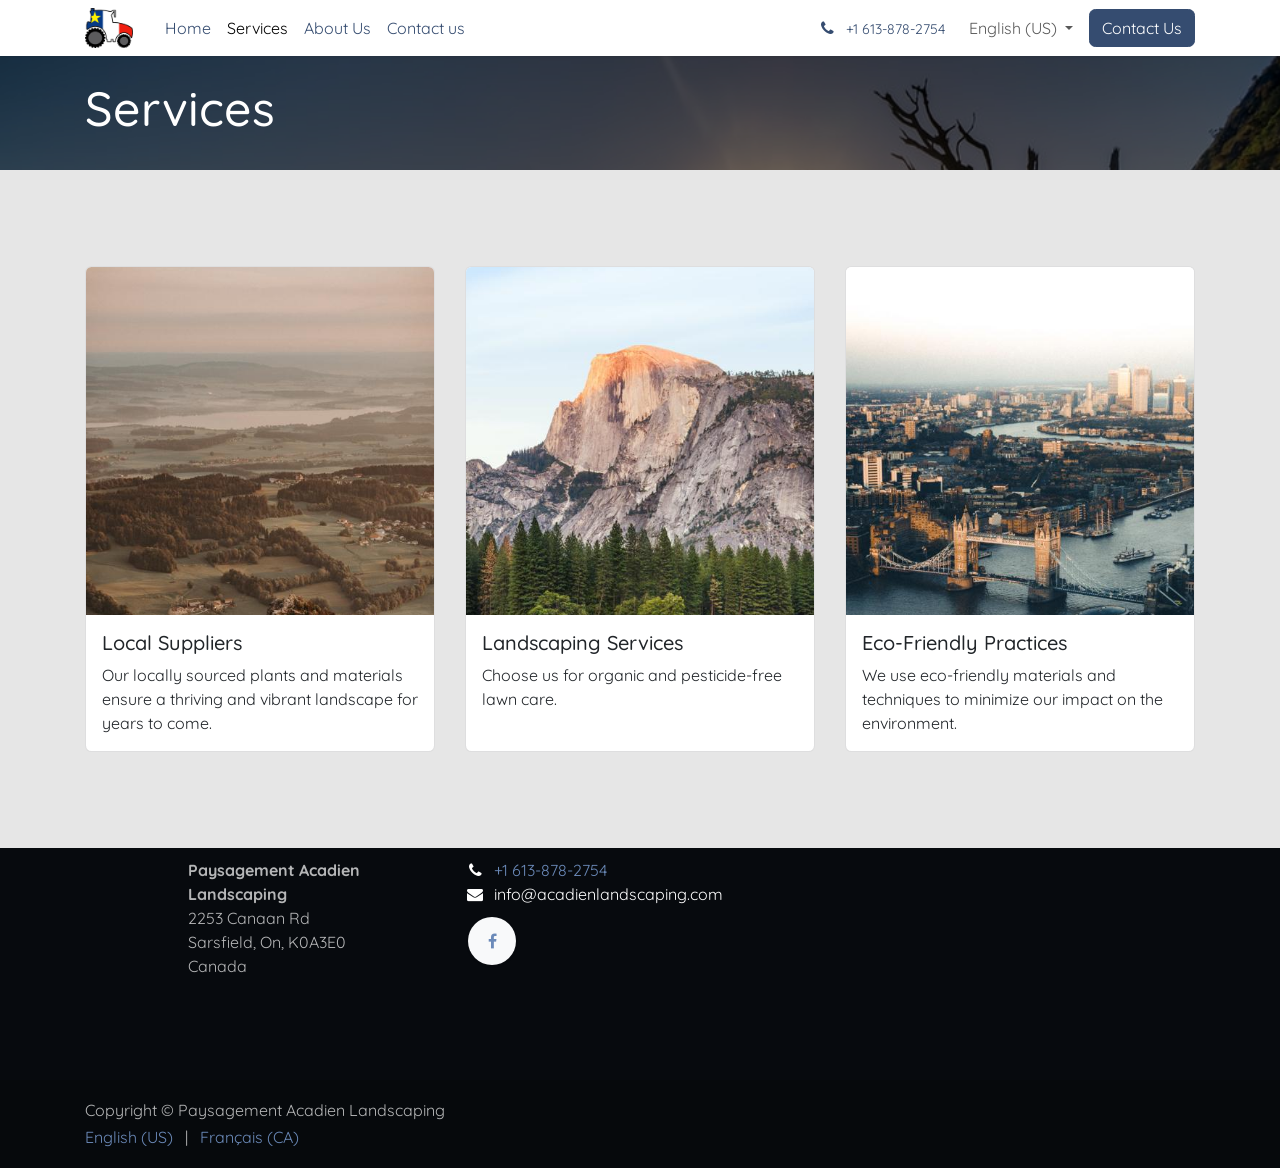
<file: our-services/index.html>
<!DOCTYPE html>
<html lang="en-US" data-website-id="1" data-main-object="website.page(7,)"><head>
        <meta charset="utf-8">
        <meta http-equiv="X-UA-Compatible" content="IE=edge">
        <meta name="viewport" content="width=device-width, initial-scale=1">
        
        <meta name="description" content="Services page for Acadien Landscaping website.
Lawn Care
New Lawns
Snow Removal
Tree trimming and removal
Fence Installation">
            
        <meta property="og:type" content="website">
        <meta property="og:title" content="Services">
        <meta property="og:site_name" content="Paysagement Acadien Landscaping">
        <meta property="og:url" content="https://www.acadienlandscaping.com/our-services">
        <meta property="og:image" content="https://www.acadienlandscaping.com/web/image/website/1/logo?unique=87d231d">
        <meta property="og:description" content="Services page for Acadien Landscaping website.
Lawn Care
New Lawns
Snow Removal
Tree trimming and removal
Fence Installation">
            
        <meta name="twitter:card" content="summary_large_image">
        <meta name="twitter:title" content="Services">
        <meta name="twitter:image" content="https://www.acadienlandscaping.com/web/image/website/1/logo?unique=87d231d">
        <meta name="twitter:description" content="Services page for Acadien Landscaping website.
Lawn Care
New Lawns
Snow Removal
Tree trimming and removal
Fence Installation">
        
        <link rel="canonical" href="https://www.acadienlandscaping.com/our-services">
        
        <link rel="preconnect" href="https://fonts.gstatic.com/" crossorigin="">
        <title>Services</title>
        <link type="image/x-icon" rel="shortcut icon" href="../assets/img/001-favicon.ico">
        <link rel="preload" href="../assets/fonts/002-fontawesome-webfont.woff2" as="font" crossorigin="">
        <link type="text/css" rel="stylesheet" href="../assets/css/003-web-assets_frontend-min.css">
        
        
        
        
        
        
    <link rel="stylesheet" href="../assets/css/static-overrides.css"></head>
    <body>



        <div id="wrapwrap" class="   ">
            <a class="o_skip_to_content btn btn-primary rounded-0 visually-hidden-focusable position-absolute start-0" href="#wrap">Skip to Content</a>
                <header id="top" data-anchor="true" data-name="Header" data-extra-items-toggle-aria-label="Extra items button" class="   o_header_standard" style=" ">
                    
    <nav data-name="Navbar" aria-label="Main" class="navbar navbar-expand-lg navbar-light o_colored_level o_cc d-none d-lg-block shadow-sm ">
        

            <div id="o_main_nav" class="o_main_nav container">
                
    <a data-name="Navbar Logo" href="../index.html" class="navbar-brand logo me-4">
            
            <span role="img" aria-label="Logo of Paysagement Acadien Landscaping" title="Paysagement Acadien Landscaping"><img src="../assets/img/189-Paysagement-Acadien-Landscaping.png" class="img img-fluid" width="95" height="40" alt="Paysagement Acadien Landscaping" loading="lazy"></span>
        </a>
    
                
    <ul role="menu" id="top_menu" class="nav navbar-nav top_menu me-auto">
        

                    
    <li role="presentation" class="nav-item">
        <a role="menuitem" href="../index.html" class="nav-link ">
            <span>Home</span>
        </a>
    </li>
    <li role="presentation" class="nav-item">
        <a role="menuitem" href="../our-services/index.html" class="nav-link active">
            <span>Services</span>
        </a>
    </li>
    <li role="presentation" class="nav-item">
        <a role="menuitem" href="../about-us/index.html" class="nav-link ">
            <span>About Us</span>
        </a>
    </li>
    <li role="presentation" class="nav-item">
        <a role="menuitem" href="../contactus/index.html" class="nav-link ">
            <span>Contact us</span>
        </a>
    </li>
                
    </ul>
                
                <ul class="navbar-nav align-items-center gap-2 flex-shrink-0 justify-content-end ps-3">
                    
                    
        
                    
        <li class="">
                <div data-name="Text" class="s_text_block ">
                    <a href="tel:+1613-878-2754" class="nav-link o_nav-link_secondary p-2" aria-describedby="popover654503">
                        <i class="fa fa-1x fa-fw fa-phone me-1"></i>
                        <span class="o_force_ltr"><small>+1&nbsp;613-878-2754</small></span></a>
                </div>
        </li>
                    
                    
        <li data-name="Language Selector" class="o_header_language_selector ">
        
            <div class="js_language_selector  dropdown d-print-none">
                <button type="button" data-bs-toggle="dropdown" aria-haspopup="true" aria-expanded="true" class="border-0 dropdown-toggle nav-link">
                    <span class="">English (US)</span>
                </button>
                <div role="menu" class="dropdown-menu dropdown-menu-end">
                        <a class="dropdown-item js_change_lang active" role="menuitem" href="../our-services/index.html" data-url_code="en" title="English (US)">
                            <span class="">English (US)</span>
                        </a>
                        <a class="dropdown-item js_change_lang " role="menuitem" href="../fr/our-services/index.html" data-url_code="fr" title=" Français (CA)">
                            <span class=""> Français (CA)</span>
                        </a>
                </div>
            </div>
        
        </li>
                    
            
                    
        
        
                    
        <li class="">
            <div class="oe_structure oe_structure_solo ">
                <section class="oe_unremovable oe_unmovable s_text_block o_colored_level" data-snippet="s_text_block" data-name="Text">
                    <div class="container">
                        <a href="../contactus/index.html" class="oe_unremovable btn btn-primary btn_cta" aria-describedby="popover383516">Contact Us</a>
                    </div>
                </section>
            </div>
        </li>
                </ul>
            </div>
        
    </nav>
    <nav data-name="Navbar" aria-label="Mobile" class="navbar  navbar-light o_colored_level o_cc o_header_mobile d-block d-lg-none shadow-sm ">
        

        <div class="o_main_nav container flex-wrap justify-content-between">
            
    <a data-name="Navbar Logo" href="../index.html" class="navbar-brand logo ">
            
            <span role="img" aria-label="Logo of Paysagement Acadien Landscaping" title="Paysagement Acadien Landscaping"><img src="../assets/img/189-Paysagement-Acadien-Landscaping.png" class="img img-fluid" width="95" height="40" alt="Paysagement Acadien Landscaping" loading="lazy"></span>
        </a>
    
            <ul class="o_header_mobile_buttons_wrap navbar-nav flex-row align-items-center gap-2 mb-0">
                <li class="o_not_editable">
                    <button class="nav-link btn me-auto p-2" type="button" data-bs-toggle="offcanvas" data-bs-target="#top_menu_collapse_mobile" aria-controls="top_menu_collapse_mobile" aria-expanded="false" aria-label="Toggle navigation">
                        <span class="navbar-toggler-icon"></span>
                    </button>
                </li>
            </ul>
            <div id="top_menu_collapse_mobile" class="offcanvas offcanvas-end o_navbar_mobile">
                <div class="offcanvas-header justify-content-end o_not_editable">
                    <button type="button" class="nav-link btn-close" data-bs-dismiss="offcanvas" aria-label="Close"></button>
                </div>
                <div class="offcanvas-body d-flex flex-column justify-content-between h-100 w-100">
                    <ul class="navbar-nav">
                        
                        
        
                        
    <ul role="menu" class="nav navbar-nav top_menu  ">
        

                            
    <li role="presentation" class="nav-item">
        <a role="menuitem" href="../index.html" class="nav-link ">
            <span>Home</span>
        </a>
    </li>
    <li role="presentation" class="nav-item">
        <a role="menuitem" href="../our-services/index.html" class="nav-link active">
            <span>Services</span>
        </a>
    </li>
    <li role="presentation" class="nav-item">
        <a role="menuitem" href="../about-us/index.html" class="nav-link ">
            <span>About Us</span>
        </a>
    </li>
    <li role="presentation" class="nav-item">
        <a role="menuitem" href="../contactus/index.html" class="nav-link ">
            <span>Contact us</span>
        </a>
    </li>
                        
    </ul>
                        
        <li class="">
                <div data-name="Text" class="s_text_block mt-2 border-top pt-2 o_border_contrast">
                    <a href="tel:+1613-878-2754" class="nav-link o_nav-link_secondary p-2" aria-describedby="popover654503">
                        <i class="fa fa-1x fa-fw fa-phone me-1"></i>
                        <span class="o_force_ltr"><small>+1&nbsp;613-878-2754</small></span></a>
                </div>
        </li>
                        
                    </ul>
                    <ul class="navbar-nav gap-2 mt-3 w-100">
                        
        <li data-name="Language Selector" class="o_header_language_selector ">
        
            <div class="js_language_selector dropup dropdown d-print-none">
                <button type="button" data-bs-toggle="dropdown" aria-haspopup="true" aria-expanded="true" class="border-0 dropdown-toggle nav-link d-flex align-items-center w-100">
                    <span class="me-auto small">English (US)</span>
                </button>
                <div role="menu" class="dropdown-menu w-100">
                        <a class="dropdown-item js_change_lang active" role="menuitem" href="../our-services/index.html" data-url_code="en" title="English (US)">
                            <span class="me-auto small">English (US)</span>
                        </a>
                        <a class="dropdown-item js_change_lang " role="menuitem" href="../fr/our-services/index.html" data-url_code="fr" title=" Français (CA)">
                            <span class="me-auto small"> Français (CA)</span>
                        </a>
                </div>
            </div>
        
        </li>
                        
            
                        
        
        
                        
        <li class="">
            <div class="oe_structure oe_structure_solo ">
                <section class="oe_unremovable oe_unmovable s_text_block o_colored_level" data-snippet="s_text_block" data-name="Text">
                    <div class="container">
                        <a href="../contactus/index.html" class="oe_unremovable btn btn-primary btn_cta w-100" aria-describedby="popover383516">Contact Us</a>
                    </div>
                </section>
            </div>
        </li>
                    </ul>
                </div>
            </div>
        </div>
    
    </nav>
    
        </header>
                <main>
                    
            <div id="wrap" class="">
                <div class="oe_structure">
                    <section class="s_title parallax s_parallax_is_fixed bg-black-50 pt24 pb24 o_colored_level" data-vcss="001" data-snippet="s_title" data-scroll-background-ratio="1" data-name="Title">
                        <span class="s_parallax_bg oe_img_bg" style="background-image: url(&quot;../assets/img/212-website-s_parallax_default_image.jpg&quot;); background-position: 50% 0;"></span>
                        <div class="o_we_bg_filter bg-black-50"></div>
                        <div class="container">
                            <h1>Services</h1>
                        </div>
                    </section>
                </div>
                <div class="oe_structure"><section class="s_three_columns o_cc o_cc2 o_colored_level pt80 pb80" data-vxml="001" data-vcss="001" data-snippet="s_three_columns" data-name="Columns">
        <div class="container">
            <div class="row d-flex align-items-stretch">
                <div data-name="Card" class="col-lg-4 pt16 pb16">
                    <div class="s_card o_card_img_top card h-100 o_cc o_cc1 my-0" data-vxml="001" data-snippet="s_card" data-name="Card" style="--card-img-ratio-align: 20%">
                        <figure class="o_card_img_wrapper ratio mb-0 ratio-1x1 o_card_img_adjust_v">
                            <img class="o_card_img card-img-top" src="../assets/img/213-website-s_three_columns_default_image_1.jpg" alt="" loading="lazy">
                        </figure>
                        <div class="card-body">
                            <h5 class="card-title">
        Local Suppliers
    </h5>
                            <p class="card-text">
        Our locally sourced plants and materials ensure a thriving and vibrant landscape for years to come.
    </p>
                        </div>
                    </div>
                </div>
                <div data-name="Card" class="col-lg-4 pt16 pb16">
                    <div class="s_card o_card_img_top card h-100 o_cc o_cc1 my-0" data-vxml="001" data-snippet="s_card" data-name="Card" style="--card-img-ratio-align: 20%">
                        <figure class="o_card_img_wrapper ratio mb-0 ratio-1x1 o_card_img_adjust_v">
                            <img class="o_card_img card-img-top" src="../assets/img/214-website-s_three_columns_default_image_2.jpg" alt="" loading="lazy">
                        </figure>
                        <div class="card-body">
                            <h5 class="card-title">
        Landscaping Services
    </h5>
                            <p class="card-text">
        Choose us for organic and pesticide-free lawn care.
    </p>
                        </div>
                    </div>
                </div>
                <div data-name="Card" class="col-lg-4 pt16 pb16">
                    <div class="s_card o_card_img_top card h-100 o_cc o_cc1 my-0" data-vxml="001" data-snippet="s_card" data-name="Card" style="--card-img-ratio-align: 20%">
                        <figure class="o_card_img_wrapper ratio mb-0 ratio-1x1 o_card_img_adjust_v">
                            <img class="o_card_img card-img-top" src="../assets/img/215-website-s_three_columns_default_image_3.jpg" alt="" loading="lazy">
                        </figure>
                        <div class="card-body">
                            <h5 class="card-title">
        Eco-Friendly Practices
    </h5>
                            <p class="card-text">
        We use eco-friendly materials and techniques to minimize our impact on the environment.
    </p>
                        </div>
                    </div>
                </div>
            </div>
        </div>
    </section><section class="s_quotes_carousel_wrapper o_snippet_invisible d-lg-none o_snippet_desktop_invisible o_conditional_hidden" data-vxml="001" data-vcss="002" data-snippet="s_quotes_carousel" data-name="Quotes" data-visibility="conditional" data-visibility-value-logged="[{&quot;value&quot;:&quot;true&quot;,&quot;id&quot;:1}]" data-visibility-selectors="html:not([data-logged=&quot;true&quot;]) body:not(.editor_enable) [data-visibility-id=&quot;logged_o_1&quot;]" data-visibility-id="logged_o_1">
        <div class="s_quotes_carousel s_carousel_boxed carousel slide o_cc o_cc4 pointer-event o_colored_level carousel-dark" data-bs-ride="true" data-bs-interval="10000" id="myQuoteCarousel376087">
            
            <div class="carousel-inner">
                
                <div class="carousel-item pt200 pb200 o_colored_level active" data-name="Slide" style="">
                    <blockquote data-name="Blockquote" data-snippet="s_blockquote" class="s_blockquote s_blockquote_with_icon o_cc o_cc1 o_animable position-relative d-flex flex-column gap-4 w-50 mx-auto p-5 fst-normal o_colored_level" data-vcss="001">
                        <div class="s_blockquote_line_elt position-absolute top-0 start-0 bottom-0 bg-o-color-1"></div>
                        <div class="s_blockquote_wrap_icon position-absolute top-0 start-50 translate-middle w-100">
                            <i class="s_blockquote_icon fa fa-quote-right d-block mx-auto rounded bg-o-color-5" role="img"></i>
                        </div>
                        <p class="s_blockquote_quote my-auto h4-fs" style="text-align:center;">
        Professional and friendly service with a wide range of high-quality products. Highly recommend!
    </p>
                        <div class="s_blockquote_infos d-flex gap-2 flex-column align-items-center w-100 text-center">
                            <img src="../assets/img/216-website-s_quotes_carousel_demo_image_3.jpg" class="s_blockquote_avatar img rounded-circle" alt="" loading="lazy">
                            <div class="s_blockquote_author">
                                <span class="o_small"><strong>Jane DOE</strong><br> <span class="text-muted">CEO of MyCompany</span></span>
                            </div>
                        </div>
                    </blockquote>
                </div>
                
                <div class="carousel-item pt200 pb200 o_colored_level" data-name="Slide" style="">
                    <blockquote data-name="Blockquote" data-snippet="s_blockquote" class="s_blockquote s_blockquote_with_icon o_cc o_cc1 o_animable position-relative d-flex flex-column gap-4 w-50 mx-auto p-5 fst-normal" data-vcss="001">
                        <div class="s_blockquote_line_elt position-absolute top-0 start-0 bottom-0 bg-o-color-1"></div>
                        <div class="s_blockquote_wrap_icon position-absolute top-0 start-50 translate-middle w-100">
                            <i class="s_blockquote_icon fa fa-quote-right d-block mx-auto rounded bg-o-color-5" role="img"></i>
                        </div>
                        <p class="s_blockquote_quote my-auto h4-fs" style="text-align:center;">
        A colorful and inviting shop located in the heart of town. Come visit us today!
    </p>
                        <div class="s_blockquote_infos d-flex gap-2 flex-column align-items-center w-100 text-center">
                            <img src="../assets/img/217-website-s_quotes_carousel_demo_image_4.jpg" class="s_blockquote_avatar img rounded-circle" alt="" loading="lazy">
                            <div class="s_blockquote_author">
                                <span class="o_small"><strong>John DOE</strong><br> <span class="text-muted">CCO of MyCompany</span></span>
                            </div>
                        </div>
                    </blockquote>
                </div>
                
                <div class="carousel-item pt200 pb200 o_colored_level" data-name="Slide" style="">
                    <blockquote data-name="Blockquote" data-snippet="s_blockquote" class="s_blockquote s_blockquote_with_icon o_cc o_cc1 o_animable position-relative d-flex flex-column gap-4 w-50 mx-auto p-5 fst-normal" data-vcss="001">
                        <div class="s_blockquote_line_elt position-absolute top-0 start-0 bottom-0 bg-o-color-1"></div>
                        <div class="s_blockquote_wrap_icon position-absolute top-0 start-50 translate-middle w-100">
                            <i class="s_blockquote_icon fa fa-quote-right d-block mx-auto rounded bg-o-color-5" role="img"></i>
                        </div>
                        <p class="s_blockquote_quote my-auto h4-fs" style="text-align:center;">
        A small business with a large selection of plants and materials. Knowledgeable and welcoming staff.
    </p>
                        <div class="s_blockquote_infos d-flex gap-2 flex-column align-items-center w-100 text-center">
                            <img src="../assets/img/218-website-s_quotes_carousel_demo_image_5.jpg" class="s_blockquote_avatar img rounded-circle" alt="" loading="lazy">
                            <div class="s_blockquote_author">
                                <span class="o_small"><strong>Iris DOE</strong><br> <span class="text-muted">Manager of MyCompany</span></span>
                            </div>
                        </div>
                    </blockquote>
                </div>
            </div>
            
            <button class="carousel-control-prev o_not_editable o_we_no_overlay" aria-label="Previous" title="Previous" data-bs-target="#myQuoteCarousel376087" data-bs-slide="prev">
                <span class="carousel-control-prev-icon" aria-hidden="true"></span> <span class="visually-hidden">Previous</span>
            </button>
            <button class="carousel-control-next o_not_editable o_we_no_overlay" aria-label="Next" title="Next" data-bs-target="#myQuoteCarousel376087" data-bs-slide="next">
                <span class="carousel-control-next-icon" aria-hidden="true"></span> <span class="visually-hidden">Next</span>
            </button>
            
            <div class="carousel-indicators s_carousel_indicators_dots o_not_editable o_we_no_overlay">
                <button type="button" aria-label="Carousel indicator" data-bs-target="#myQuoteCarousel376087" class="active" data-bs-slide-to="0" aria-current="true"></button>
                <button type="button" aria-label="Carousel indicator" data-bs-target="#myQuoteCarousel376087" data-bs-slide-to="1"></button>
                <button type="button" aria-label="Carousel indicator" data-bs-target="#myQuoteCarousel376087" data-bs-slide-to="2"></button>
            </div>
        </div>
    </section></div>
            </div>
        
        <div id="o_shared_blocks" class="oe_unremovable"></div>
                </main>
                <footer id="bottom" data-anchor="true" data-name="Footer" class="o_footer o_colored_level o_cc ">
                    <div id="footer" class="oe_structure oe_structure_solo">
            
            <section class="s_text_block pb32" data-snippet="s_text_block" data-name="Text">
                <div class="container">
                    <div class="row o_grid_mode" data-row-count="4">
                        
                        <div class="o_colored_level o_grid_item g-col-lg-3 g-height-4 col-lg-3" style="grid-area: 1 / 2 / 5 / 5; z-index: 1;">
                            <p class="text-muted"><b>Paysagement Acadien Landscaping</b><br>2253 Canaan Rd&nbsp;<br> Sarsfield, On, K0A3E0&nbsp;<br>Canada</p>
                        </div>
                        
                    <div class="o_colored_level o_grid_item g-col-lg-4 g-height-4 col-lg-4" style="z-index: 2; grid-area: 1 / 5 / 5 / 9;">
                            <ul class="list-unstyled mb-2">
                                <li><i class="fa fa-phone fa-fw me-2"></i><span class="o_force_ltr"><a href="tel:+1613-878-2754">+1 613-878-2754</a></span></li>
                                <li><i class="fa fa-envelope fa-fw me-2"></i>info@acadienlandscaping.com</li>
                            </ul>
                            <div class="s_social_media o_not_editable text-start no_icon_color" data-snippet="s_social_media" data-name="Social Media">
                                <h5 class="s_social_media_title d-none">Follow us</h5>
<a target="_blank" href="https://www.facebook.com/AcadienLandscaping" class="s_social_media_facebook" aria-label="Facebook"><i class="fa rounded-circle shadow-sm o_editable_media fa-facebook"></i></a>
</div>
                        </div></div>
                </div>
            </section>
        </div>
    <div class="o_footer_copyright o_colored_level o_cc" data-name="Copyright">
                        <div class="container py-3">
                            <div class="row">
                                <div class="col-sm text-center text-sm-start text-muted">
                                    <span class="o_footer_copyright_name me-2">Copyright © Paysagement Acadien Landscaping</span>
        
            <div class="js_language_selector  d-print-none">
                <div role="menu" class=" list-inline">
                        <a class="js_change_lang active list-inline-item" role="menuitem" href="../our-services/index.html" data-url_code="en" title="English (US)">
                            <span class="">English (US)</span>
                        </a>
            <span class="list-inline-item">|</span>
                        <a class="js_change_lang  list-inline-item" role="menuitem" href="../fr/our-services/index.html" data-url_code="fr" title=" Français (CA)">
                            <span class=""> Français (CA)</span>
                        </a>
                </div>
            </div>
        
    </div>
                                <div class="col-sm text-center text-sm-end o_not_editable">
        
                                </div>
                            </div>
                        </div>
                    </div>
                </footer>
            </div>
        
        
<script src="../assets/js/bootstrap.bundle.min.js"></script></body></html>
</file>
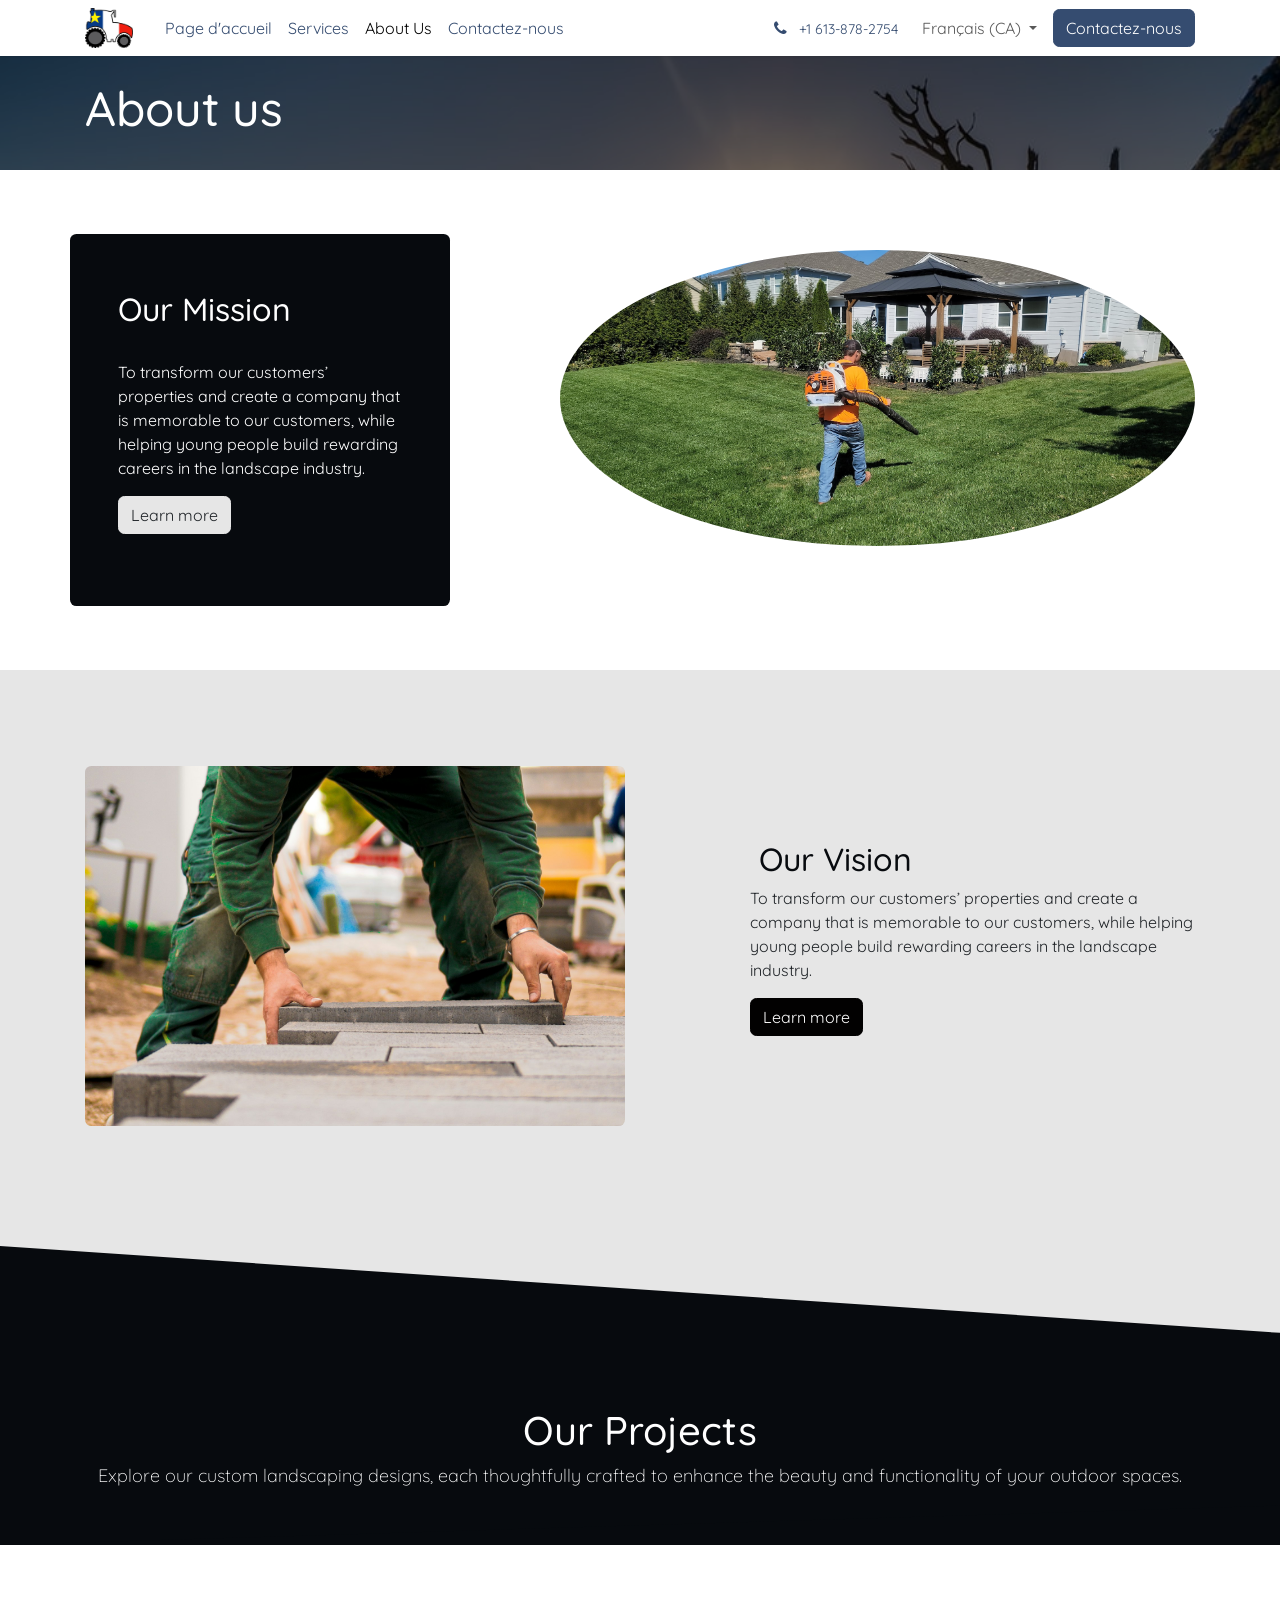
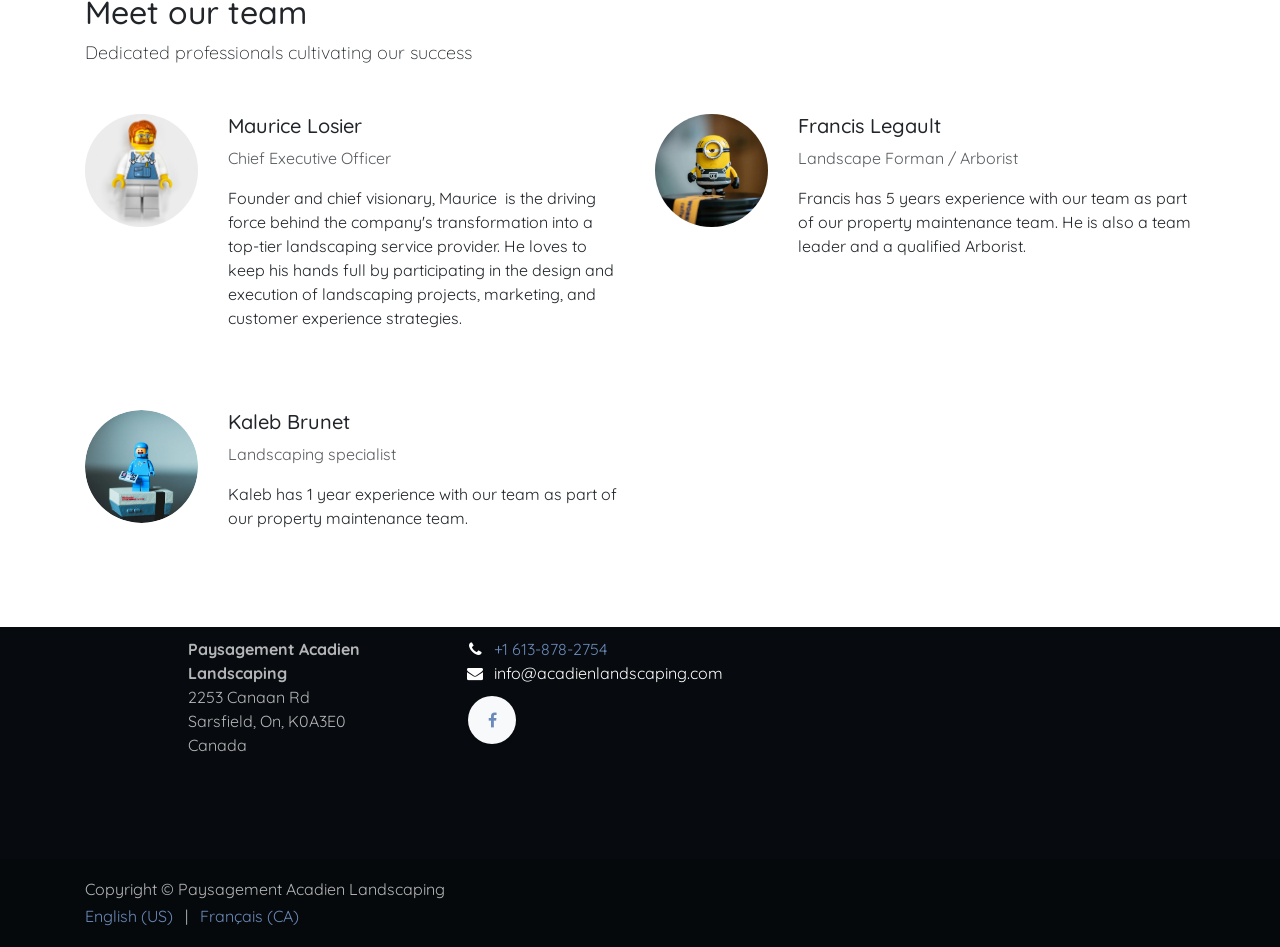
<file: fr/about-us/index.html>
<!DOCTYPE html>
<html lang="fr-CA" data-website-id="1" data-main-object="website.page(6,)"><head>
        <meta charset="utf-8">
        <meta http-equiv="X-UA-Compatible" content="IE=edge">
        <meta name="viewport" content="width=device-width, initial-scale=1">
        
        <meta name="keywords" content="small business,lawn care,landscaping">
            
        <meta property="og:type" content="website">
        <meta property="og:title" content="About Us | Paysagement Acadien Landscaping">
        <meta property="og:site_name" content="Paysagement Acadien Landscaping">
        <meta property="og:url" content="https://www.acadienlandscaping.com/fr/about-us">
        <meta property="og:image" content="https://www.acadienlandscaping.com/web/image/website/1/logo?unique=87d231d">
            
        <meta name="twitter:card" content="summary_large_image">
        <meta name="twitter:title" content="About Us | Paysagement Acadien Landscaping">
        <meta name="twitter:image" content="https://www.acadienlandscaping.com/web/image/website/1/logo?unique=87d231d">
        
        <link rel="canonical" href="https://www.acadienlandscaping.com/fr/about-us">
        
        <link rel="preconnect" href="https://fonts.gstatic.com/" crossorigin="">
        <title>About Us | Paysagement Acadien Landscaping</title>
        <link type="image/x-icon" rel="shortcut icon" href="../../assets/img/001-favicon.ico">
        <link rel="preload" href="../../assets/fonts/002-fontawesome-webfont.woff2" as="font" crossorigin="">
        <link type="text/css" rel="stylesheet" href="../../assets/css/003-web-assets_frontend-min.css">
        
        
        
        
        
        
    <link rel="stylesheet" href="../../assets/css/static-overrides.css"></head>
    <body>



        <div id="wrapwrap" class="   ">
            <a class="o_skip_to_content btn btn-primary rounded-0 visually-hidden-focusable position-absolute start-0" href="#wrap">Se rendre au contenu</a>
                <header id="top" data-anchor="true" data-name="Header" data-extra-items-toggle-aria-label="Bouton d'éléments supplémentaires" class="   o_header_standard" style=" ">
                    
    <nav data-name="Navbar" aria-label="Main" class="navbar navbar-expand-lg navbar-light o_colored_level o_cc d-none d-lg-block shadow-sm ">
        

            <div id="o_main_nav" class="o_main_nav container">
                
    <a data-name="Navbar Logo" href="../../fr/index.html" class="navbar-brand logo me-4">
            
            <span role="img" aria-label="Logo of Paysagement Acadien Landscaping" title="Paysagement Acadien Landscaping"><img src="../../assets/img/189-Paysagement-Acadien-Landscaping.png" class="img img-fluid" width="95" height="40" alt="Paysagement Acadien Landscaping" loading="lazy"></span>
        </a>
    
                
    <ul role="menu" id="top_menu" class="nav navbar-nav top_menu me-auto">
        

                    
    <li role="presentation" class="nav-item">
        <a role="menuitem" href="../../fr/index.html" class="nav-link ">
            <span>Page d'accueil</span>
        </a>
    </li>
    <li role="presentation" class="nav-item">
        <a role="menuitem" href="../../fr/our-services/index.html" class="nav-link ">
            <span>Services</span>
        </a>
    </li>
    <li role="presentation" class="nav-item">
        <a role="menuitem" href="../../fr/about-us/index.html" class="nav-link active">
            <span>About Us</span>
        </a>
    </li>
    <li role="presentation" class="nav-item">
        <a role="menuitem" href="../../fr/contactus/index.html" class="nav-link ">
            <span>Contactez-nous</span>
        </a>
    </li>
                
    </ul>
                
                <ul class="navbar-nav align-items-center gap-2 flex-shrink-0 justify-content-end ps-3">
                    
                    
        
                    
        <li class="">
                <div data-name="Text" class="s_text_block ">
                    <a href="tel:+1613-878-2754" class="nav-link o_nav-link_secondary p-2" aria-describedby="popover654503">
                        <i class="fa fa-1x fa-fw fa-phone me-1"></i>
                        <span class="o_force_ltr"><small>+1&nbsp;613-878-2754</small></span></a>
                </div>
        </li>
                    
                    
        <li data-name="Language Selector" class="o_header_language_selector ">
        
            <div class="js_language_selector  dropdown d-print-none">
                <button type="button" data-bs-toggle="dropdown" aria-haspopup="true" aria-expanded="true" class="border-0 dropdown-toggle nav-link">
                    <span class=""> Français (CA)</span>
                </button>
                <div role="menu" class="dropdown-menu dropdown-menu-end">
                        <a class="dropdown-item js_change_lang " role="menuitem" href="../../about-us/index.html" data-url_code="en" title="English (US)">
                            <span class="">English (US)</span>
                        </a>
                        <a class="dropdown-item js_change_lang active" role="menuitem" href="../../fr/about-us/index.html" data-url_code="fr" title=" Français (CA)">
                            <span class=""> Français (CA)</span>
                        </a>
                </div>
            </div>
        
        </li>
                    
            
                    
        
        
                    
        <li class="">
            <div class="oe_structure oe_structure_solo ">
                <section class="oe_unremovable oe_unmovable s_text_block o_colored_level" data-snippet="s_text_block" data-name="Text">
                    <div class="container">
                        <a href="../../fr/contactus/index.html" class="oe_unremovable btn btn-primary btn_cta" aria-describedby="popover383516">Contactez-nous</a>
                    </div>
                </section>
            </div>
        </li>
                </ul>
            </div>
        
    </nav>
    <nav data-name="Navbar" aria-label="Mobile" class="navbar  navbar-light o_colored_level o_cc o_header_mobile d-block d-lg-none shadow-sm ">
        

        <div class="o_main_nav container flex-wrap justify-content-between">
            
    <a data-name="Navbar Logo" href="../../fr/index.html" class="navbar-brand logo ">
            
            <span role="img" aria-label="Logo of Paysagement Acadien Landscaping" title="Paysagement Acadien Landscaping"><img src="../../assets/img/189-Paysagement-Acadien-Landscaping.png" class="img img-fluid" width="95" height="40" alt="Paysagement Acadien Landscaping" loading="lazy"></span>
        </a>
    
            <ul class="o_header_mobile_buttons_wrap navbar-nav flex-row align-items-center gap-2 mb-0">
                <li class="o_not_editable">
                    <button class="nav-link btn me-auto p-2" type="button" data-bs-toggle="offcanvas" data-bs-target="#top_menu_collapse_mobile" aria-controls="top_menu_collapse_mobile" aria-expanded="false" aria-label="Toggle navigation">
                        <span class="navbar-toggler-icon"></span>
                    </button>
                </li>
            </ul>
            <div id="top_menu_collapse_mobile" class="offcanvas offcanvas-end o_navbar_mobile">
                <div class="offcanvas-header justify-content-end o_not_editable">
                    <button type="button" class="nav-link btn-close" data-bs-dismiss="offcanvas" aria-label="Fermer"></button>
                </div>
                <div class="offcanvas-body d-flex flex-column justify-content-between h-100 w-100">
                    <ul class="navbar-nav">
                        
                        
        
                        
    <ul role="menu" class="nav navbar-nav top_menu  ">
        

                            
    <li role="presentation" class="nav-item">
        <a role="menuitem" href="../../fr/index.html" class="nav-link ">
            <span>Page d'accueil</span>
        </a>
    </li>
    <li role="presentation" class="nav-item">
        <a role="menuitem" href="../../fr/our-services/index.html" class="nav-link ">
            <span>Services</span>
        </a>
    </li>
    <li role="presentation" class="nav-item">
        <a role="menuitem" href="../../fr/about-us/index.html" class="nav-link active">
            <span>About Us</span>
        </a>
    </li>
    <li role="presentation" class="nav-item">
        <a role="menuitem" href="../../fr/contactus/index.html" class="nav-link ">
            <span>Contactez-nous</span>
        </a>
    </li>
                        
    </ul>
                        
        <li class="">
                <div data-name="Text" class="s_text_block mt-2 border-top pt-2 o_border_contrast">
                    <a href="tel:+1613-878-2754" class="nav-link o_nav-link_secondary p-2" aria-describedby="popover654503">
                        <i class="fa fa-1x fa-fw fa-phone me-1"></i>
                        <span class="o_force_ltr"><small>+1&nbsp;613-878-2754</small></span></a>
                </div>
        </li>
                        
                    </ul>
                    <ul class="navbar-nav gap-2 mt-3 w-100">
                        
        <li data-name="Language Selector" class="o_header_language_selector ">
        
            <div class="js_language_selector dropup dropdown d-print-none">
                <button type="button" data-bs-toggle="dropdown" aria-haspopup="true" aria-expanded="true" class="border-0 dropdown-toggle nav-link d-flex align-items-center w-100">
                    <span class="me-auto small"> Français (CA)</span>
                </button>
                <div role="menu" class="dropdown-menu w-100">
                        <a class="dropdown-item js_change_lang " role="menuitem" href="../../about-us/index.html" data-url_code="en" title="English (US)">
                            <span class="me-auto small">English (US)</span>
                        </a>
                        <a class="dropdown-item js_change_lang active" role="menuitem" href="../../fr/about-us/index.html" data-url_code="fr" title=" Français (CA)">
                            <span class="me-auto small"> Français (CA)</span>
                        </a>
                </div>
            </div>
        
        </li>
                        
            
                        
        
        
                        
        <li class="">
            <div class="oe_structure oe_structure_solo ">
                <section class="oe_unremovable oe_unmovable s_text_block o_colored_level" data-snippet="s_text_block" data-name="Text">
                    <div class="container">
                        <a href="../../fr/contactus/index.html" class="oe_unremovable btn btn-primary btn_cta w-100" aria-describedby="popover383516">Contactez-nous</a>
                    </div>
                </section>
            </div>
        </li>
                    </ul>
                </div>
            </div>
        </div>
    
    </nav>
    
        </header>
                <main>
                    
            <div id="wrap" class="">
                <div class="oe_structure">
                    <section class="s_title parallax s_parallax_is_fixed bg-black-50 pt24 pb24" data-vcss="001" data-snippet="s_title" data-scroll-background-ratio="1" data-name="Title">
                        <span class="s_parallax_bg oe_img_bg" style="background-image: url(&quot;../../assets/img/212-website-s_parallax_default_image.jpg&quot;); background-position: 50% 0;"></span>
                        <div class="o_we_bg_filter bg-black-50"></div>
                        <div class="container">
                            <h1>About us</h1>
                        </div>
                    </section>
                </div>
                <div class="oe_structure"><section class="s_text_image pt64 pb64 o_colored_level" data-snippet="s_text_image" data-name="Text - Image">
        <div class="container">
            <div class="row align-items-stretch">
                <div class="col-lg-4 px-5 o_cc o_cc5 rounded pt56 pb56 o_colored_level">
                    <h2 class="h3-fs">
        Our Mission
    </h2>
                    <p>
        <br>To transform our customers’ properties and create a company that is memorable to our customers, while helping young people build rewarding careers in the landscape industry.</p><p><a href="../../fr/contactus/index.html" class="btn btn-secondary">Learn more</a></p>
                </div>
                <div class="offset-lg-1 pt16 pb16 col-lg-7 o_colored_level">
                    <img src="../../assets/img/229-Young-landscape-worker-carefully-edging-.jpg" alt="A man in an orange shirt holding a baseball bat" class="img img-fluid mx-auto o_we_custom_image rounded-circle" loading="lazy">
                </div>
            </div>
        </div>
    </section><section class="s_text_image pt80 o_cc o_cc2 pb104 o_colored_level" data-snippet="s_image_text" data-name="Text - Image">
        <div class="container">
            <div class="row align-items-center">
                <div class="col-lg-6 pt16 pb16 o_colored_level">
                    <img src="../../assets/img/230-patio-paver-installation-crew.jpg" alt="A man in a green shirt and some bricks" class="img img-fluid mx-auto rounded o_we_custom_image" loading="lazy">
                </div>
                <div class="col-lg-5 offset-lg-1 pt16 pb16 o_colored_level">
                    <h2 class="h3-fs">&nbsp;Our Vision<br></h2>
                    
                    <p>To transform our customers’ properties and create a company that is memorable to our customers, while helping young people build rewarding careers in the landscape industry.</p><p><a href="../../fr/contactus/index.html" class="btn btn-secondary">Learn more</a></p>
                </div>
            </div>
        </div>
    </section><section class="s_title pb40 o_cc o_cc5 o_colored_level pt160" data-vcss="001" data-snippet="s_title" data-name="Title">
        <div class="o_we_shape o_web_editor_Origins_07_002 o_shape_show_mobile" style="background-image: url(&quot;../../assets/img/228-web_editor-Origins-07_002.svg&quot;); background-position: 50% 50%;"></div>
        <div class="container s_allow_columns">
            <h2 style="text-align: center;">
        Our Projects
    </h2>
        <p class="lead" style="text-align: center">Explore our custom landscaping designs, each thoughtfully crafted to enhance the beauty and functionality of your outdoor spaces.</p>
        </div>
    </section><section class="s_company_team pt48 pb48 o_colored_level" data-snippet="s_company_team" data-name="Team">
        <div class="container">
            <h3>Meet our team</h3>
            <p class="lead">Dedicated professionals cultivating our success</p>
            <div class="row s_nb_column_fixed">
                <div class="col-lg-6 pt32 pb32 o_colored_level" data-name="Team Member">
                    <div class="row s_col_no_resize s_col_no_bgcolor">
                        <div class="col-lg-3 pb24 o_not_editable">
                            <img src="../../assets/img/223-Lego-man.jpg" alt="a lego man with a red hair and glasses" class="img-fluid rounded-circle o_editable_media w-lg-100 mx-lg-auto img o_we_custom_image" loading="lazy">
                        </div>
                        <div class="col-lg-9">
                            <h4 class="h5-fs">Maurice Losier</h4>
                            <p class="text-muted mb-3">Chief Executive Officer</p>
                            <p>
                                Founder and chief visionary, Maurice&nbsp; is the driving force behind the company's transformation into a top-tier landscaping service provider. He loves to keep his hands full by participating in the design and execution of landscaping projects, marketing, and customer experience strategies.
                            </p>
                        </div>
                    </div>
                </div>
                <div class="col-lg-6 pt32 pb32 o_colored_level" data-name="Team Member">
                    <div class="row s_col_no_resize s_col_no_bgcolor">
                        <div class="col-lg-3 pb24 o_not_editable">
                            <img src="../../assets/img/231-cartoon.webp" alt="yellow and black robot toy" class="img-fluid rounded-circle o_editable_media w-lg-100 mx-lg-auto img o_we_custom_image" loading="lazy">
                        </div>
                        <div class="col-lg-9">
                            <h4 class="h5-fs">Francis Legault</h4>
                            <p class="text-muted mb-3">Landscape&nbsp;Forman / Arborist</p>
                            <p>Francis has 5 years experience&nbsp;with our team as part of our property maintenance team. He is also a team leader and a qualified Arborist.</p>
                        </div>
                    </div>
                </div>
                
                <div class="col-lg-6 pt32 pb32 o_colored_level" data-name="Team Member">
                    <div class="row s_col_no_resize s_col_no_bgcolor">
                        <div class="col-lg-3 pb24 o_not_editable">
                            <img src="../../assets/img/232-lego.svg" alt="selective focus photography of blue LEGO minifigure" class="img-fluid rounded-circle o_editable_media w-lg-100 mx-lg-auto img o_we_custom_image o_we_image_cropped" data-shape="web_editor/geometric_round/geo_round_circle" data-x="317" data-width="1286" data-height="1286" data-scale-x="1" data-scale-y="1" data-aspect-ratio="1/1" loading="lazy">
                        </div>
                        <div class="col-lg-9">
                            <h4 class="h5-fs">Kaleb Brunet</h4>
                            <p class="text-muted mb-3">Landscaping specialist</p>
                            <p>Kaleb&nbsp;has 1&nbsp;year&nbsp;experience with our team as part of our property maintenance team.&nbsp;</p>
                        </div>
                    </div>
                </div>
            </div>
        </div>
    </section></div>
            </div>
        
        <div id="o_shared_blocks" class="oe_unremovable"></div>
                </main>
                <footer id="bottom" data-anchor="true" data-name="Footer" class="o_footer o_colored_level o_cc ">
                    <div id="footer" class="oe_structure oe_structure_solo">
            
            <section class="s_text_block pb32" data-snippet="s_text_block" data-name="Text">
                <div class="container">
                    <div class="row o_grid_mode" data-row-count="4">
                        
                        <div class="o_colored_level o_grid_item g-col-lg-3 g-height-4 col-lg-3" style="grid-area: 1 / 2 / 5 / 5; z-index: 1;">
                            <p class="text-muted"><b>Paysagement Acadien Landscaping</b><br>2253 Canaan Rd&nbsp;<br> Sarsfield, On, K0A3E0&nbsp;<br>Canada</p>
                        </div>
                        
                    <div class="o_colored_level o_grid_item g-col-lg-4 g-height-4 col-lg-4" style="z-index: 2; grid-area: 1 / 5 / 5 / 9;">
                            <ul class="list-unstyled mb-2">
                                <li><i class="fa fa-phone fa-fw me-2"></i><span class="o_force_ltr"><a href="tel:+1613-878-2754">+1 613-878-2754</a></span></li>
                                <li><i class="fa fa-envelope fa-fw me-2"></i>info@acadienlandscaping.com</li>
                            </ul>
                            <div class="s_social_media o_not_editable text-start no_icon_color" data-snippet="s_social_media" data-name="Social Media">
                                <h5 class="s_social_media_title d-none">Suivez-nous</h5>
<a target="_blank" href="https://www.facebook.com/AcadienLandscaping" class="s_social_media_facebook" aria-label="Facebook"><i class="fa rounded-circle shadow-sm o_editable_media fa-facebook"></i></a>
</div>
                        </div></div>
                </div>
            </section>
        </div>
    <div class="o_footer_copyright o_colored_level o_cc" data-name="Copyright">
                        <div class="container py-3">
                            <div class="row">
                                <div class="col-sm text-center text-sm-start text-muted">
                                    <span class="o_footer_copyright_name me-2">Copyright © Paysagement Acadien Landscaping</span>
        
            <div class="js_language_selector  d-print-none">
                <div role="menu" class=" list-inline">
                        <a class="js_change_lang  list-inline-item" role="menuitem" href="../../about-us/index.html" data-url_code="en" title="English (US)">
                            <span class="">English (US)</span>
                        </a>
            <span class="list-inline-item">|</span>
                        <a class="js_change_lang active list-inline-item" role="menuitem" href="../../fr/about-us/index.html" data-url_code="fr" title=" Français (CA)">
                            <span class=""> Français (CA)</span>
                        </a>
                </div>
            </div>
        
    </div>
                                <div class="col-sm text-center text-sm-end o_not_editable">
        
                                </div>
                            </div>
                        </div>
                    </div>
                </footer>
            </div>
        
        
<script src="../../assets/js/bootstrap.bundle.min.js"></script></body></html>
</file>
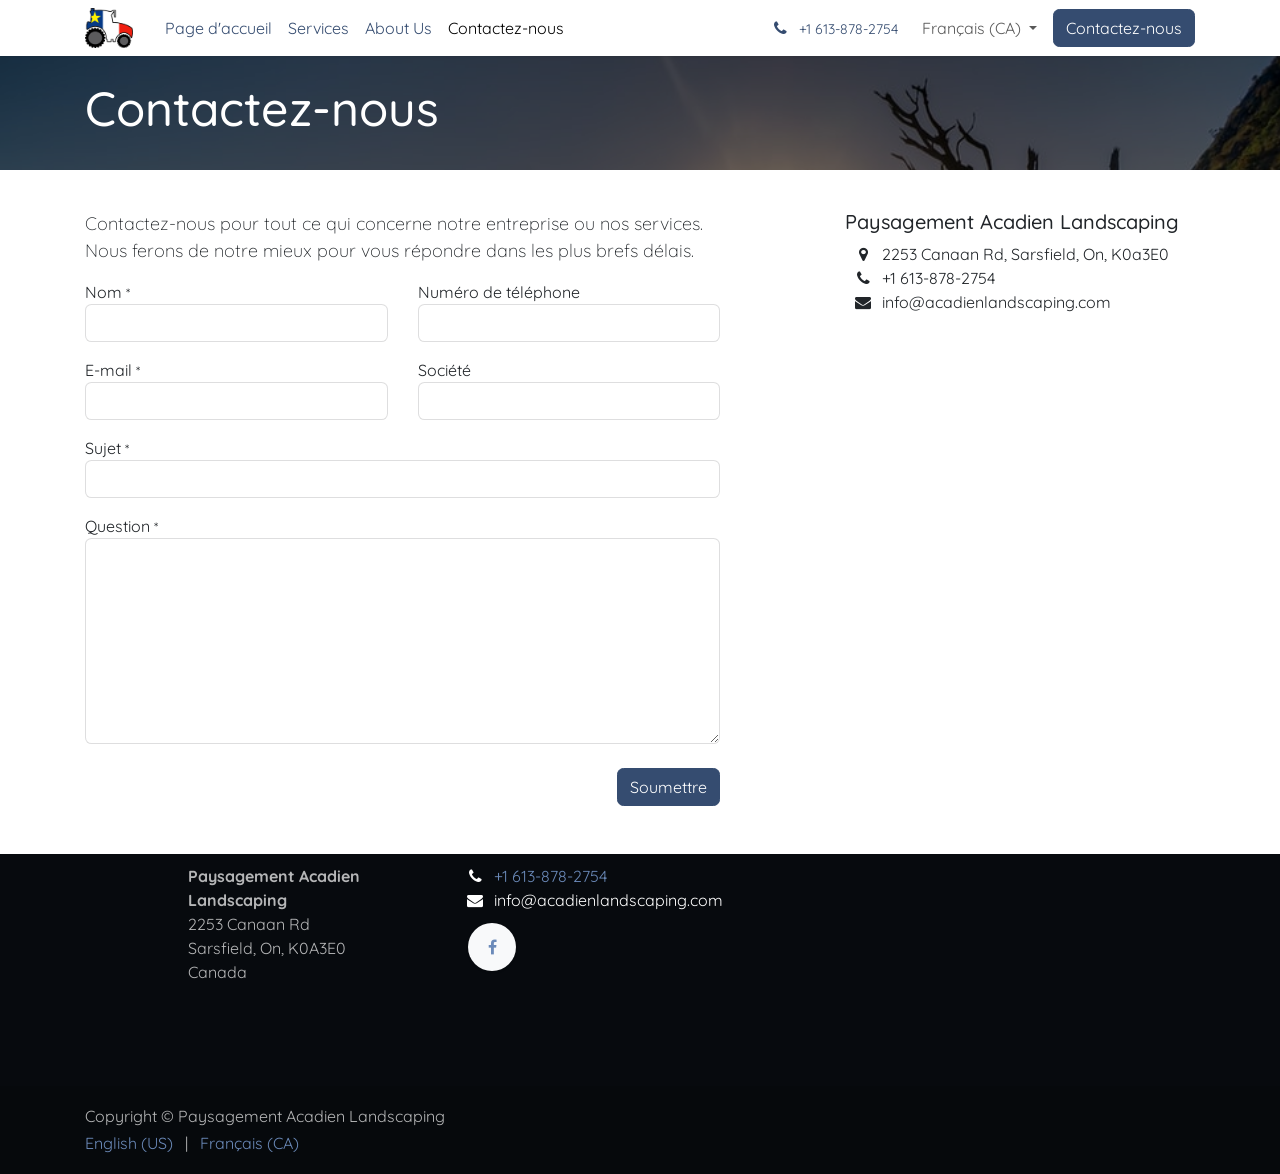
<file: fr/contactus/index.html>
<!DOCTYPE html>
<html lang="fr-CA" data-website-id="1" data-main-object="website.page(9,)"><head>
        <meta charset="utf-8">
        <meta http-equiv="X-UA-Compatible" content="IE=edge">
        <meta name="viewport" content="width=device-width, initial-scale=1">
        
        <meta name="description" content="Voici la page contact du site web">
            
        <meta property="og:type" content="website">
        <meta property="og:title" content="Contact us Paysagement Acadien Landscaping">
        <meta property="og:site_name" content="Paysagement Acadien Landscaping">
        <meta property="og:url" content="https://www.acadienlandscaping.com/fr/contactus">
        <meta property="og:image" content="https://www.acadienlandscaping.com/web/image/website/1/logo?unique=8f4c5ad">
        <meta property="og:description" content="Voici la page contact du site web">
            
        <meta name="twitter:card" content="summary_large_image">
        <meta name="twitter:title" content="Contact us Paysagement Acadien Landscaping">
        <meta name="twitter:image" content="https://www.acadienlandscaping.com/web/image/website/1/logo?unique=8f4c5ad">
        <meta name="twitter:description" content="Voici la page contact du site web">
        
        <link rel="canonical" href="https://www.acadienlandscaping.com/fr/contactus">
        
        <link rel="preconnect" href="https://fonts.gstatic.com/" crossorigin="">
        <title>Contact us Paysagement Acadien Landscaping</title>
        <link type="image/x-icon" rel="shortcut icon" href="../../assets/img/001-favicon.ico">
        <link rel="preload" href="../../assets/fonts/002-fontawesome-webfont.woff2" as="font" crossorigin="">
        <link type="text/css" rel="stylesheet" href="../../assets/css/003-web-assets_frontend-min.css">
        
        
        
        
        
        
    <link rel="stylesheet" href="../../assets/css/static-overrides.css"></head>
    <body>



        <div id="wrapwrap" class="   ">
            <a class="o_skip_to_content btn btn-primary rounded-0 visually-hidden-focusable position-absolute start-0" href="#wrap">Se rendre au contenu</a>
                <header id="top" data-anchor="true" data-name="Header" data-extra-items-toggle-aria-label="Bouton d'éléments supplémentaires" class="   o_header_standard" style=" ">
                    
    <nav data-name="Navbar" aria-label="Main" class="navbar navbar-expand-lg navbar-light o_colored_level o_cc d-none d-lg-block shadow-sm ">
        

            <div id="o_main_nav" class="o_main_nav container">
                
    <a data-name="Navbar Logo" href="../../fr/index.html" class="navbar-brand logo me-4">
            
            <span role="img" aria-label="Logo of Paysagement Acadien Landscaping" title="Paysagement Acadien Landscaping"><img src="../../assets/img/189-Paysagement-Acadien-Landscaping.png" class="img img-fluid" width="95" height="40" alt="Paysagement Acadien Landscaping" loading="lazy"></span>
        </a>
    
                
    <ul role="menu" id="top_menu" class="nav navbar-nav top_menu me-auto">
        

                    
    <li role="presentation" class="nav-item">
        <a role="menuitem" href="../../fr/index.html" class="nav-link ">
            <span>Page d'accueil</span>
        </a>
    </li>
    <li role="presentation" class="nav-item">
        <a role="menuitem" href="../../fr/our-services/index.html" class="nav-link ">
            <span>Services</span>
        </a>
    </li>
    <li role="presentation" class="nav-item">
        <a role="menuitem" href="../../fr/about-us/index.html" class="nav-link ">
            <span>About Us</span>
        </a>
    </li>
    <li role="presentation" class="nav-item">
        <a role="menuitem" href="../../fr/contactus/index.html" class="nav-link active">
            <span>Contactez-nous</span>
        </a>
    </li>
                
    </ul>
                
                <ul class="navbar-nav align-items-center gap-2 flex-shrink-0 justify-content-end ps-3">
                    
                    
        
                    
        <li class="">
                <div data-name="Text" class="s_text_block ">
                    <a href="tel:+1613-878-2754" class="nav-link o_nav-link_secondary p-2" aria-describedby="popover654503">
                        <i class="fa fa-1x fa-fw fa-phone me-1"></i>
                        <span class="o_force_ltr"><small>+1&nbsp;613-878-2754</small></span></a>
                </div>
        </li>
                    
                    
        <li data-name="Language Selector" class="o_header_language_selector ">
        
            <div class="js_language_selector  dropdown d-print-none">
                <button type="button" data-bs-toggle="dropdown" aria-haspopup="true" aria-expanded="true" class="border-0 dropdown-toggle nav-link">
                    <span class=""> Français (CA)</span>
                </button>
                <div role="menu" class="dropdown-menu dropdown-menu-end">
                        <a class="dropdown-item js_change_lang " role="menuitem" href="../../contactus/index.html" data-url_code="en" title="English (US)">
                            <span class="">English (US)</span>
                        </a>
                        <a class="dropdown-item js_change_lang active" role="menuitem" href="../../fr/contactus/index.html" data-url_code="fr" title=" Français (CA)">
                            <span class=""> Français (CA)</span>
                        </a>
                </div>
            </div>
        
        </li>
                    
            
                    
        
        
                    
        <li class="">
            <div class="oe_structure oe_structure_solo ">
                <section class="oe_unremovable oe_unmovable s_text_block o_colored_level" data-snippet="s_text_block" data-name="Text">
                    <div class="container">
                        <a href="../../fr/contactus/index.html" class="oe_unremovable btn btn-primary btn_cta" aria-describedby="popover383516">Contactez-nous</a>
                    </div>
                </section>
            </div>
        </li>
                </ul>
            </div>
        
    </nav>
    <nav data-name="Navbar" aria-label="Mobile" class="navbar  navbar-light o_colored_level o_cc o_header_mobile d-block d-lg-none shadow-sm ">
        

        <div class="o_main_nav container flex-wrap justify-content-between">
            
    <a data-name="Navbar Logo" href="../../fr/index.html" class="navbar-brand logo ">
            
            <span role="img" aria-label="Logo of Paysagement Acadien Landscaping" title="Paysagement Acadien Landscaping"><img src="../../assets/img/189-Paysagement-Acadien-Landscaping.png" class="img img-fluid" width="95" height="40" alt="Paysagement Acadien Landscaping" loading="lazy"></span>
        </a>
    
            <ul class="o_header_mobile_buttons_wrap navbar-nav flex-row align-items-center gap-2 mb-0">
                <li class="o_not_editable">
                    <button class="nav-link btn me-auto p-2" type="button" data-bs-toggle="offcanvas" data-bs-target="#top_menu_collapse_mobile" aria-controls="top_menu_collapse_mobile" aria-expanded="false" aria-label="Toggle navigation">
                        <span class="navbar-toggler-icon"></span>
                    </button>
                </li>
            </ul>
            <div id="top_menu_collapse_mobile" class="offcanvas offcanvas-end o_navbar_mobile">
                <div class="offcanvas-header justify-content-end o_not_editable">
                    <button type="button" class="nav-link btn-close" data-bs-dismiss="offcanvas" aria-label="Fermer"></button>
                </div>
                <div class="offcanvas-body d-flex flex-column justify-content-between h-100 w-100">
                    <ul class="navbar-nav">
                        
                        
        
                        
    <ul role="menu" class="nav navbar-nav top_menu  ">
        

                            
    <li role="presentation" class="nav-item">
        <a role="menuitem" href="../../fr/index.html" class="nav-link ">
            <span>Page d'accueil</span>
        </a>
    </li>
    <li role="presentation" class="nav-item">
        <a role="menuitem" href="../../fr/our-services/index.html" class="nav-link ">
            <span>Services</span>
        </a>
    </li>
    <li role="presentation" class="nav-item">
        <a role="menuitem" href="../../fr/about-us/index.html" class="nav-link ">
            <span>About Us</span>
        </a>
    </li>
    <li role="presentation" class="nav-item">
        <a role="menuitem" href="../../fr/contactus/index.html" class="nav-link active">
            <span>Contactez-nous</span>
        </a>
    </li>
                        
    </ul>
                        
        <li class="">
                <div data-name="Text" class="s_text_block mt-2 border-top pt-2 o_border_contrast">
                    <a href="tel:+1613-878-2754" class="nav-link o_nav-link_secondary p-2" aria-describedby="popover654503">
                        <i class="fa fa-1x fa-fw fa-phone me-1"></i>
                        <span class="o_force_ltr"><small>+1&nbsp;613-878-2754</small></span></a>
                </div>
        </li>
                        
                    </ul>
                    <ul class="navbar-nav gap-2 mt-3 w-100">
                        
        <li data-name="Language Selector" class="o_header_language_selector ">
        
            <div class="js_language_selector dropup dropdown d-print-none">
                <button type="button" data-bs-toggle="dropdown" aria-haspopup="true" aria-expanded="true" class="border-0 dropdown-toggle nav-link d-flex align-items-center w-100">
                    <span class="me-auto small"> Français (CA)</span>
                </button>
                <div role="menu" class="dropdown-menu w-100">
                        <a class="dropdown-item js_change_lang " role="menuitem" href="../../contactus/index.html" data-url_code="en" title="English (US)">
                            <span class="me-auto small">English (US)</span>
                        </a>
                        <a class="dropdown-item js_change_lang active" role="menuitem" href="../../fr/contactus/index.html" data-url_code="fr" title=" Français (CA)">
                            <span class="me-auto small"> Français (CA)</span>
                        </a>
                </div>
            </div>
        
        </li>
                        
            
                        
        
        
                        
        <li class="">
            <div class="oe_structure oe_structure_solo ">
                <section class="oe_unremovable oe_unmovable s_text_block o_colored_level" data-snippet="s_text_block" data-name="Text">
                    <div class="container">
                        <a href="../../fr/contactus/index.html" class="oe_unremovable btn btn-primary btn_cta w-100" aria-describedby="popover383516">Contactez-nous</a>
                    </div>
                </section>
            </div>
        </li>
                    </ul>
                </div>
            </div>
        </div>
    
    </nav>
    
        </header>
                <main>
            <div id="wrap" class="oe_structure oe_empty">
                <section class="s_title parallax s_parallax_is_fixed bg-black-50 pt24 pb24" data-vcss="001" data-snippet="s_title" data-scroll-background-ratio="1" data-name="Title">
                    <span class="s_parallax_bg oe_img_bg" style="background-image: url(&quot;../../assets/img/212-website-s_parallax_default_image.jpg&quot;); background-position: 50% 0;"></span>
                    <div class="o_we_bg_filter bg-black-50"></div>
                    <div class="container">
                        <h1>Contactez-nous</h1>
                    </div>
                </section>
                <section class="s_text_block pt40 pb40 o_colored_level" data-snippet="s_text_block" data-name="Text">
                    <div class="container s_allow_columns">
                        <div class="row">
                            <div class="col-lg-7 mt-4 mt-lg-0">
                                <p class="lead">
                                    Contactez-nous pour tout ce qui concerne notre entreprise ou nos services.<br>
                                    Nous ferons de notre mieux pour vous répondre dans les plus brefs délais.
                                </p>
                                <section class="s_website_form" data-vcss="001" data-snippet="s_website_form" data-name="Form">
                                    <div class="container">
                                        <form id="contactus_form" action="/api/contact" method="post" class="o_mark_required" data-mark="*">
                                            <div class="s_website_form_rows row s_col_no_bgcolor">
                                                <div class="mb-3 col-lg-6 s_website_form_field s_website_form_custom s_website_form_required" data-type="char" data-name="Field">
                                                    <label class="s_website_form_label" style="width: 200px" for="contact1">
                                                        <span class="s_website_form_label_content">Nom</span>
                                                        <span class="s_website_form_mark"> *</span>
                                                    </label>
                                                    <input id="contact1" type="text" class="form-control s_website_form_input" name="name" required="" maxlength="100" data-fill-with="name">
                                                </div>
                                                <div class="mb-3 col-lg-6 s_website_form_field s_website_form_custom" data-type="char" data-name="Field">
                                                    <label class="s_website_form_label" style="width: 200px" for="contact2">
                                                        <span class="s_website_form_label_content">Numéro de téléphone</span>
                                                    </label>
                                                    <input id="contact2" type="tel" class="form-control s_website_form_input" name="phone" maxlength="30" data-fill-with="phone">
                                                </div>
                                                <div class="mb-3 col-lg-6 s_website_form_field s_website_form_required s_website_form_model_required" data-type="email" data-name="Field">
                                                    <label class="s_website_form_label" style="width: 200px" for="contact3">
                                                        <span class="s_website_form_label_content">E-mail</span>
                                                        <span class="s_website_form_mark"> *</span>
                                                    </label>
                                                    <input id="contact3" type="email" class="form-control s_website_form_input" name="email_from" required="" maxlength="254" data-fill-with="email">
                                                </div>
                                                <div class="mb-3 col-lg-6 s_website_form_field s_website_form_custom" data-type="char" data-name="Field">
                                                    <label class="s_website_form_label" style="width: 200px" for="contact4">
                                                        <span class="s_website_form_label_content">Société</span>
                                                    </label>
                                                    <input id="contact4" type="text" class="form-control s_website_form_input" name="company" maxlength="100" data-fill-with="commercial_company_name">
                                                </div>
                                                <div class="mb-3 col-12 s_website_form_field s_website_form_required s_website_form_model_required" data-type="char" data-name="Field">
                                                    <label class="s_website_form_label" style="width: 200px" for="contact5">
                                                        <span class="s_website_form_label_content">Sujet</span>
                                                        <span class="s_website_form_mark"> *</span>
                                                    </label>
                                                    <input id="contact5" type="text" class="form-control s_website_form_input" name="subject" required="" maxlength="150">
                                                </div>
                                                <div class="mb-3 col-12 s_website_form_field s_website_form_custom s_website_form_required" data-type="text" data-name="Field">
                                                    <label class="s_website_form_label" style="width: 200px" for="contact6">
                                                        <span class="s_website_form_label_content">Question</span>
                                                        <span class="s_website_form_mark"> *</span>
                                                    </label>
                                                    <textarea id="contact6" class="form-control s_website_form_input" name="description" required="" maxlength="4500" rows="8"></textarea>
                                                </div>
                                                <div class="mb-0 py-2 col-12 s_website_form_submit s_website_form_no_submit_label text-end" data-name="Submit Button">
                                                    <div style="width: 200px;" class="s_website_form_label"></div>
                                                    <div aria-hidden="true" style="position:absolute;left:-9999px;width:1px;height:1px;overflow:hidden"><label>Leave this field empty <input type="text" name="website" tabindex="-1" autocomplete="off"></label></div>
                                                    <button type="submit" class="btn btn-primary s_website_form_send">Soumettre</button>
                                                    <span id="s_website_form_result" role="status"></span>
                                                </div>
                                            </div>
                                        </form>
                                    </div>
                                </section>
                            </div>
                            <div class="col-lg-4 offset-lg-1 mt-4 mt-lg-0 o_colored_level">
                                <h5>Paysagement Acadien Landscaping</h5>
                                <ul class="list-unstyled mb-0 ps-2">
                                    <li><i class="fa fa-map-marker fa-fw me-2"></i><span class="o_force_ltr">2253 Canaan Rd, Sarsfield, On, K0a3E0</span></li>
                                    <li><i class="fa fa-phone fa-fw me-2"></i><span class="o_force_ltr">+1&nbsp;613-878-2754</span></li>
                                    <li><i class="fa fa-1x fa-fw fa-envelope me-2"></i>info@acadienlandscaping.com</li>
                                </ul>
                            </div>
                        </div>
                    </div>
                </section>
            </div>
        
        <div id="o_shared_blocks" class="oe_unremovable"></div>
                </main>
                <footer id="bottom" data-anchor="true" data-name="Footer" class="o_footer o_colored_level o_cc ">
                    <div id="footer" class="oe_structure oe_structure_solo">
            
            <section class="s_text_block pb32" data-snippet="s_text_block" data-name="Text">
                <div class="container">
                    <div class="row o_grid_mode" data-row-count="4">
                        
                        <div class="o_colored_level o_grid_item g-col-lg-3 g-height-4 col-lg-3" style="grid-area: 1 / 2 / 5 / 5; z-index: 1;">
                            <p class="text-muted"><b>Paysagement Acadien Landscaping</b><br>2253 Canaan Rd&nbsp;<br> Sarsfield, On, K0A3E0&nbsp;<br>Canada</p>
                        </div>
                        
                    <div class="o_colored_level o_grid_item g-col-lg-4 g-height-4 col-lg-4" style="z-index: 2; grid-area: 1 / 5 / 5 / 9;">
                            <ul class="list-unstyled mb-2">
                                <li><i class="fa fa-phone fa-fw me-2"></i><span class="o_force_ltr"><a href="tel:+1613-878-2754">+1 613-878-2754</a></span></li>
                                <li><i class="fa fa-envelope fa-fw me-2"></i>info@acadienlandscaping.com</li>
                            </ul>
                            <div class="s_social_media o_not_editable text-start no_icon_color" data-snippet="s_social_media" data-name="Social Media">
                                <h5 class="s_social_media_title d-none">Suivez-nous</h5>
<a target="_blank" href="https://www.facebook.com/AcadienLandscaping" class="s_social_media_facebook" aria-label="Facebook"><i class="fa rounded-circle shadow-sm o_editable_media fa-facebook"></i></a>
</div>
                        </div></div>
                </div>
            </section>
        </div>
    <div class="o_footer_copyright o_colored_level o_cc" data-name="Copyright">
                        <div class="container py-3">
                            <div class="row">
                                <div class="col-sm text-center text-sm-start text-muted">
                                    <span class="o_footer_copyright_name me-2">Copyright © Paysagement Acadien Landscaping</span>
        
            <div class="js_language_selector  d-print-none">
                <div role="menu" class=" list-inline">
                        <a class="js_change_lang  list-inline-item" role="menuitem" href="../../contactus/index.html" data-url_code="en" title="English (US)">
                            <span class="">English (US)</span>
                        </a>
            <span class="list-inline-item">|</span>
                        <a class="js_change_lang active list-inline-item" role="menuitem" href="../../fr/contactus/index.html" data-url_code="fr" title=" Français (CA)">
                            <span class=""> Français (CA)</span>
                        </a>
                </div>
            </div>
        
    </div>
                                <div class="col-sm text-center text-sm-end o_not_editable">
        
                                </div>
                            </div>
                        </div>
                    </div>
                </footer>
            </div>
        
        
<script src="../../assets/js/bootstrap.bundle.min.js"></script>
<script src="../../assets/js/contact-form.js?v=2"></script></body></html>
</file>
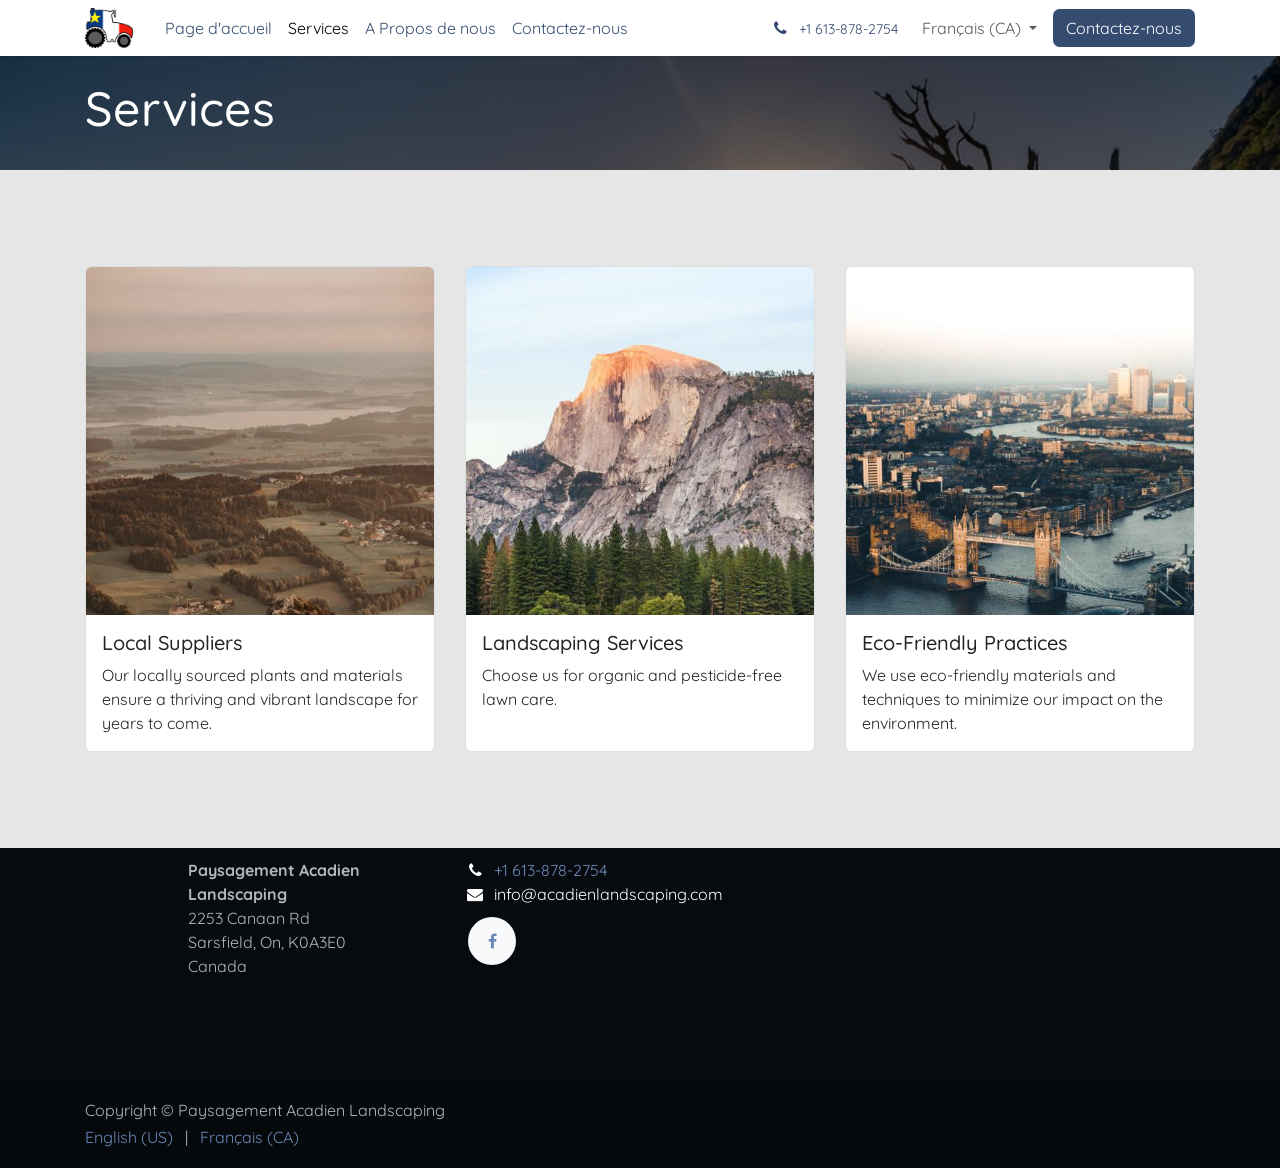
<file: fr/our-services/index.html>
<!DOCTYPE html>
<html lang="fr-CA" data-website-id="1" data-main-object="website.page(7,)"><head>
        <meta charset="utf-8">
        <meta http-equiv="X-UA-Compatible" content="IE=edge">
        <meta name="viewport" content="width=device-width, initial-scale=1">
        
        <meta name="description" content="Page de nos Services pour le site web de Acadien Landscaping.
Entretien de gazons
Installation de nouveau gazons (semance ou tourbe)
Déneigement
Amondage coupe d'arbes
Installation de clotures">
            
        <meta property="og:type" content="website">
        <meta property="og:title" content="Services">
        <meta property="og:site_name" content="Paysagement Acadien Landscaping">
        <meta property="og:url" content="https://www.acadienlandscaping.com/fr/our-services">
        <meta property="og:image" content="https://www.acadienlandscaping.com/web/image/website/1/logo?unique=87d231d">
        <meta property="og:description" content="Page de nos Services pour le site web de Acadien Landscaping.
Entretien de gazons
Installation de nouveau gazons (semance ou tourbe)
Déneigement
Amondage coupe d'arbes
Installation de clotures">
            
        <meta name="twitter:card" content="summary_large_image">
        <meta name="twitter:title" content="Services">
        <meta name="twitter:image" content="https://www.acadienlandscaping.com/web/image/website/1/logo?unique=87d231d">
        <meta name="twitter:description" content="Page de nos Services pour le site web de Acadien Landscaping.
Entretien de gazons
Installation de nouveau gazons (semance ou tourbe)
Déneigement
Amondage coupe d'arbes
Installation de clotures">
        
        <link rel="canonical" href="https://www.acadienlandscaping.com/fr/our-services">
        
        <link rel="preconnect" href="https://fonts.gstatic.com/" crossorigin="">
        <title>Services</title>
        <link type="image/x-icon" rel="shortcut icon" href="../../assets/img/001-favicon.ico">
        <link rel="preload" href="../../assets/fonts/002-fontawesome-webfont.woff2" as="font" crossorigin="">
        <link type="text/css" rel="stylesheet" href="../../assets/css/003-web-assets_frontend-min.css">
        
        
        
        
        
        
    <link rel="stylesheet" href="../../assets/css/static-overrides.css"></head>
    <body>



        <div id="wrapwrap" class="   ">
            <a class="o_skip_to_content btn btn-primary rounded-0 visually-hidden-focusable position-absolute start-0" href="#wrap">Se rendre au contenu</a>
                <header id="top" data-anchor="true" data-name="Header" data-extra-items-toggle-aria-label="Bouton d'éléments supplémentaires" class="   o_header_standard" style=" ">
                    
    <nav data-name="Navbar" aria-label="Main" class="navbar navbar-expand-lg navbar-light o_colored_level o_cc d-none d-lg-block shadow-sm ">
        

            <div id="o_main_nav" class="o_main_nav container">
                
    <a data-name="Navbar Logo" href="../../fr/index.html" class="navbar-brand logo me-4">
            
            <span role="img" aria-label="Logo of Paysagement Acadien Landscaping" title="Paysagement Acadien Landscaping"><img src="../../assets/img/189-Paysagement-Acadien-Landscaping.png" class="img img-fluid" width="95" height="40" alt="Paysagement Acadien Landscaping" loading="lazy"></span>
        </a>
    
                
    <ul role="menu" id="top_menu" class="nav navbar-nav top_menu me-auto">
        

                    
    <li role="presentation" class="nav-item">
        <a role="menuitem" href="../../fr/index.html" class="nav-link ">
            <span>Page d'accueil</span>
        </a>
    </li>
    <li role="presentation" class="nav-item">
        <a role="menuitem" href="../../fr/our-services/index.html" class="nav-link active">
            <span>Services</span>
        </a>
    </li>
    <li role="presentation" class="nav-item">
        <a role="menuitem" href="../../fr/about-us/index.html" class="nav-link ">
            <span>A Propos de nous</span>
        </a>
    </li>
    <li role="presentation" class="nav-item">
        <a role="menuitem" href="../../fr/contactus/index.html" class="nav-link ">
            <span>Contactez-nous</span>
        </a>
    </li>
                
    </ul>
                
                <ul class="navbar-nav align-items-center gap-2 flex-shrink-0 justify-content-end ps-3">
                    
                    
        
                    
        <li class="">
                <div data-name="Text" class="s_text_block ">
                    <a href="tel:+1613-878-2754" class="nav-link o_nav-link_secondary p-2" aria-describedby="popover654503">
                        <i class="fa fa-1x fa-fw fa-phone me-1"></i>
                        <span class="o_force_ltr"><small>+1&nbsp;613-878-2754</small></span></a>
                </div>
        </li>
                    
                    
        <li data-name="Language Selector" class="o_header_language_selector ">
        
            <div class="js_language_selector  dropdown d-print-none">
                <button type="button" data-bs-toggle="dropdown" aria-haspopup="true" aria-expanded="true" class="border-0 dropdown-toggle nav-link">
                    <span class=""> Français (CA)</span>
                </button>
                <div role="menu" class="dropdown-menu dropdown-menu-end">
                        <a class="dropdown-item js_change_lang " role="menuitem" href="../../our-services/index.html" data-url_code="en" title="English (US)">
                            <span class="">English (US)</span>
                        </a>
                        <a class="dropdown-item js_change_lang active" role="menuitem" href="../../fr/our-services/index.html" data-url_code="fr" title=" Français (CA)">
                            <span class=""> Français (CA)</span>
                        </a>
                </div>
            </div>
        
        </li>
                    
            
                    
        
        
                    
        <li class="">
            <div class="oe_structure oe_structure_solo ">
                <section class="oe_unremovable oe_unmovable s_text_block o_colored_level" data-snippet="s_text_block" data-name="Text">
                    <div class="container">
                        <a href="../../fr/contactus/index.html" class="oe_unremovable btn btn-primary btn_cta" aria-describedby="popover383516">Contactez-nous</a>
                    </div>
                </section>
            </div>
        </li>
                </ul>
            </div>
        
    </nav>
    <nav data-name="Navbar" aria-label="Mobile" class="navbar  navbar-light o_colored_level o_cc o_header_mobile d-block d-lg-none shadow-sm ">
        

        <div class="o_main_nav container flex-wrap justify-content-between">
            
    <a data-name="Navbar Logo" href="../../fr/index.html" class="navbar-brand logo ">
            
            <span role="img" aria-label="Logo of Paysagement Acadien Landscaping" title="Paysagement Acadien Landscaping"><img src="../../assets/img/189-Paysagement-Acadien-Landscaping.png" class="img img-fluid" width="95" height="40" alt="Paysagement Acadien Landscaping" loading="lazy"></span>
        </a>
    
            <ul class="o_header_mobile_buttons_wrap navbar-nav flex-row align-items-center gap-2 mb-0">
                <li class="o_not_editable">
                    <button class="nav-link btn me-auto p-2" type="button" data-bs-toggle="offcanvas" data-bs-target="#top_menu_collapse_mobile" aria-controls="top_menu_collapse_mobile" aria-expanded="false" aria-label="Toggle navigation">
                        <span class="navbar-toggler-icon"></span>
                    </button>
                </li>
            </ul>
            <div id="top_menu_collapse_mobile" class="offcanvas offcanvas-end o_navbar_mobile">
                <div class="offcanvas-header justify-content-end o_not_editable">
                    <button type="button" class="nav-link btn-close" data-bs-dismiss="offcanvas" aria-label="Fermer"></button>
                </div>
                <div class="offcanvas-body d-flex flex-column justify-content-between h-100 w-100">
                    <ul class="navbar-nav">
                        
                        
        
                        
    <ul role="menu" class="nav navbar-nav top_menu  ">
        

                            
    <li role="presentation" class="nav-item">
        <a role="menuitem" href="../../fr/index.html" class="nav-link ">
            <span>Page d'accueil</span>
        </a>
    </li>
    <li role="presentation" class="nav-item">
        <a role="menuitem" href="../../fr/our-services/index.html" class="nav-link active">
            <span>Services</span>
        </a>
    </li>
    <li role="presentation" class="nav-item">
        <a role="menuitem" href="../../fr/about-us/index.html" class="nav-link ">
            <span>About Us</span>
        </a>
    </li>
    <li role="presentation" class="nav-item">
        <a role="menuitem" href="../../fr/contactus/index.html" class="nav-link ">
            <span>Contactez-nous</span>
        </a>
    </li>
                        
    </ul>
                        
        <li class="">
                <div data-name="Text" class="s_text_block mt-2 border-top pt-2 o_border_contrast">
                    <a href="tel:+1613-878-2754" class="nav-link o_nav-link_secondary p-2" aria-describedby="popover654503">
                        <i class="fa fa-1x fa-fw fa-phone me-1"></i>
                        <span class="o_force_ltr"><small>+1&nbsp;613-878-2754</small></span></a>
                </div>
        </li>
                        
                    </ul>
                    <ul class="navbar-nav gap-2 mt-3 w-100">
                        
        <li data-name="Language Selector" class="o_header_language_selector ">
        
            <div class="js_language_selector dropup dropdown d-print-none">
                <button type="button" data-bs-toggle="dropdown" aria-haspopup="true" aria-expanded="true" class="border-0 dropdown-toggle nav-link d-flex align-items-center w-100">
                    <span class="me-auto small"> Français (CA)</span>
                </button>
                <div role="menu" class="dropdown-menu w-100">
                        <a class="dropdown-item js_change_lang " role="menuitem" href="../../our-services/index.html" data-url_code="en" title="English (US)">
                            <span class="me-auto small">English (US)</span>
                        </a>
                        <a class="dropdown-item js_change_lang active" role="menuitem" href="../../fr/our-services/index.html" data-url_code="fr" title=" Français (CA)">
                            <span class="me-auto small"> Français (CA)</span>
                        </a>
                </div>
            </div>
        
        </li>
                        
            
                        
        
        
                        
        <li class="">
            <div class="oe_structure oe_structure_solo ">
                <section class="oe_unremovable oe_unmovable s_text_block o_colored_level" data-snippet="s_text_block" data-name="Text">
                    <div class="container">
                        <a href="../../fr/contactus/index.html" class="oe_unremovable btn btn-primary btn_cta w-100" aria-describedby="popover383516">Contactez-nous</a>
                    </div>
                </section>
            </div>
        </li>
                    </ul>
                </div>
            </div>
        </div>
    
    </nav>
    
        </header>
                <main>
                    
            <div id="wrap" class="">
                <div class="oe_structure">
                    <section class="s_title parallax s_parallax_is_fixed bg-black-50 pt24 pb24 o_colored_level" data-vcss="001" data-snippet="s_title" data-scroll-background-ratio="1" data-name="Title">
                        <span class="s_parallax_bg oe_img_bg" style="background-image: url(&quot;../../assets/img/212-website-s_parallax_default_image.jpg&quot;); background-position: 50% 0;"></span>
                        <div class="o_we_bg_filter bg-black-50"></div>
                        <div class="container">
                            <h1>Services</h1>
                        </div>
                    </section>
                </div>
                <div class="oe_structure"><section class="s_three_columns o_cc o_cc2 o_colored_level pt80 pb80" data-vxml="001" data-vcss="001" data-snippet="s_three_columns" data-name="Columns">
        <div class="container">
            <div class="row d-flex align-items-stretch">
                <div data-name="Card" class="col-lg-4 pt16 pb16">
                    <div class="s_card o_card_img_top card h-100 o_cc o_cc1 my-0" data-vxml="001" data-snippet="s_card" data-name="Card" style="--card-img-ratio-align: 20%">
                        <figure class="o_card_img_wrapper ratio mb-0 ratio-1x1 o_card_img_adjust_v">
                            <img class="o_card_img card-img-top" src="../../assets/img/213-website-s_three_columns_default_image_1.jpg" alt="" loading="lazy">
                        </figure>
                        <div class="card-body">
                            <h5 class="card-title">
        Local Suppliers
    </h5>
                            <p class="card-text">
        Our locally sourced plants and materials ensure a thriving and vibrant landscape for years to come.
    </p>
                        </div>
                    </div>
                </div>
                <div data-name="Card" class="col-lg-4 pt16 pb16">
                    <div class="s_card o_card_img_top card h-100 o_cc o_cc1 my-0" data-vxml="001" data-snippet="s_card" data-name="Card" style="--card-img-ratio-align: 20%">
                        <figure class="o_card_img_wrapper ratio mb-0 ratio-1x1 o_card_img_adjust_v">
                            <img class="o_card_img card-img-top" src="../../assets/img/214-website-s_three_columns_default_image_2.jpg" alt="" loading="lazy">
                        </figure>
                        <div class="card-body">
                            <h5 class="card-title">
        Landscaping Services
    </h5>
                            <p class="card-text">
        Choose us for organic and pesticide-free lawn care.
    </p>
                        </div>
                    </div>
                </div>
                <div data-name="Card" class="col-lg-4 pt16 pb16">
                    <div class="s_card o_card_img_top card h-100 o_cc o_cc1 my-0" data-vxml="001" data-snippet="s_card" data-name="Card" style="--card-img-ratio-align: 20%">
                        <figure class="o_card_img_wrapper ratio mb-0 ratio-1x1 o_card_img_adjust_v">
                            <img class="o_card_img card-img-top" src="../../assets/img/215-website-s_three_columns_default_image_3.jpg" alt="" loading="lazy">
                        </figure>
                        <div class="card-body">
                            <h5 class="card-title">
        Eco-Friendly Practices
    </h5>
                            <p class="card-text">
        We use eco-friendly materials and techniques to minimize our impact on the environment.
    </p>
                        </div>
                    </div>
                </div>
            </div>
        </div>
    </section><section class="s_quotes_carousel_wrapper o_snippet_invisible d-lg-none o_snippet_desktop_invisible o_conditional_hidden" data-vxml="001" data-vcss="002" data-snippet="s_quotes_carousel" data-name="Quotes" data-visibility="conditional" data-visibility-value-logged="[{&quot;value&quot;:&quot;true&quot;,&quot;id&quot;:1}]" data-visibility-selectors="html:not([data-logged=&quot;true&quot;]) body:not(.editor_enable) [data-visibility-id=&quot;logged_o_1&quot;]" data-visibility-id="logged_o_1">
        <div class="s_quotes_carousel s_carousel_boxed carousel slide o_cc o_cc4 pointer-event o_colored_level carousel-dark" data-bs-ride="true" data-bs-interval="10000" id="myQuoteCarousel376087">
            
            <div class="carousel-inner">
                
                <div class="carousel-item pt200 pb200 o_colored_level active" data-name="Slide" style="">
                    <blockquote data-name="Blockquote" data-snippet="s_blockquote" class="s_blockquote s_blockquote_with_icon o_cc o_cc1 o_animable position-relative d-flex flex-column gap-4 w-50 mx-auto p-5 fst-normal o_colored_level" data-vcss="001">
                        <div class="s_blockquote_line_elt position-absolute top-0 start-0 bottom-0 bg-o-color-1"></div>
                        <div class="s_blockquote_wrap_icon position-absolute top-0 start-50 translate-middle w-100">
                            <i class="s_blockquote_icon fa fa-quote-right d-block mx-auto rounded bg-o-color-5" role="img"></i>
                        </div>
                        <p class="s_blockquote_quote my-auto h4-fs" style="text-align:center;">
        Professional and friendly service with a wide range of high-quality products. Highly recommend!
    </p>
                        <div class="s_blockquote_infos d-flex gap-2 flex-column align-items-center w-100 text-center">
                            <img src="../../assets/img/216-website-s_quotes_carousel_demo_image_3.jpg" class="s_blockquote_avatar img rounded-circle" alt="" loading="lazy">
                            <div class="s_blockquote_author">
                                <span class="o_small"><strong>Jane DOE</strong><br> <span class="text-muted">CEO of MyCompany</span></span>
                            </div>
                        </div>
                    </blockquote>
                </div>
                
                <div class="carousel-item pt200 pb200 o_colored_level" data-name="Slide" style="">
                    <blockquote data-name="Blockquote" data-snippet="s_blockquote" class="s_blockquote s_blockquote_with_icon o_cc o_cc1 o_animable position-relative d-flex flex-column gap-4 w-50 mx-auto p-5 fst-normal" data-vcss="001">
                        <div class="s_blockquote_line_elt position-absolute top-0 start-0 bottom-0 bg-o-color-1"></div>
                        <div class="s_blockquote_wrap_icon position-absolute top-0 start-50 translate-middle w-100">
                            <i class="s_blockquote_icon fa fa-quote-right d-block mx-auto rounded bg-o-color-5" role="img"></i>
                        </div>
                        <p class="s_blockquote_quote my-auto h4-fs" style="text-align:center;">
        A colorful and inviting shop located in the heart of town. Come visit us today!
    </p>
                        <div class="s_blockquote_infos d-flex gap-2 flex-column align-items-center w-100 text-center">
                            <img src="../../assets/img/217-website-s_quotes_carousel_demo_image_4.jpg" class="s_blockquote_avatar img rounded-circle" alt="" loading="lazy">
                            <div class="s_blockquote_author">
                                <span class="o_small"><strong>John DOE</strong><br> <span class="text-muted">CCO of MyCompany</span></span>
                            </div>
                        </div>
                    </blockquote>
                </div>
                
                <div class="carousel-item pt200 pb200 o_colored_level" data-name="Slide" style="">
                    <blockquote data-name="Blockquote" data-snippet="s_blockquote" class="s_blockquote s_blockquote_with_icon o_cc o_cc1 o_animable position-relative d-flex flex-column gap-4 w-50 mx-auto p-5 fst-normal" data-vcss="001">
                        <div class="s_blockquote_line_elt position-absolute top-0 start-0 bottom-0 bg-o-color-1"></div>
                        <div class="s_blockquote_wrap_icon position-absolute top-0 start-50 translate-middle w-100">
                            <i class="s_blockquote_icon fa fa-quote-right d-block mx-auto rounded bg-o-color-5" role="img"></i>
                        </div>
                        <p class="s_blockquote_quote my-auto h4-fs" style="text-align:center;">
        A small business with a large selection of plants and materials. Knowledgeable and welcoming staff.
    </p>
                        <div class="s_blockquote_infos d-flex gap-2 flex-column align-items-center w-100 text-center">
                            <img src="../../assets/img/218-website-s_quotes_carousel_demo_image_5.jpg" class="s_blockquote_avatar img rounded-circle" alt="" loading="lazy">
                            <div class="s_blockquote_author">
                                <span class="o_small"><strong>Iris DOE</strong><br> <span class="text-muted">Manager of MyCompany</span></span>
                            </div>
                        </div>
                    </blockquote>
                </div>
            </div>
            
            <button class="carousel-control-prev o_not_editable o_we_no_overlay" aria-label="Previous" title="Previous" data-bs-target="#myQuoteCarousel376087" data-bs-slide="prev">
                <span class="carousel-control-prev-icon" aria-hidden="true"></span> <span class="visually-hidden">Previous</span>
            </button>
            <button class="carousel-control-next o_not_editable o_we_no_overlay" aria-label="Next" title="Next" data-bs-target="#myQuoteCarousel376087" data-bs-slide="next">
                <span class="carousel-control-next-icon" aria-hidden="true"></span> <span class="visually-hidden">Next</span>
            </button>
            
            <div class="carousel-indicators s_carousel_indicators_dots o_not_editable o_we_no_overlay">
                <button type="button" aria-label="Carousel indicator" data-bs-target="#myQuoteCarousel376087" class="active" data-bs-slide-to="0" aria-current="true"></button>
                <button type="button" aria-label="Carousel indicator" data-bs-target="#myQuoteCarousel376087" data-bs-slide-to="1"></button>
                <button type="button" aria-label="Carousel indicator" data-bs-target="#myQuoteCarousel376087" data-bs-slide-to="2"></button>
            </div>
        </div>
    </section></div>
            </div>
        
        <div id="o_shared_blocks" class="oe_unremovable"></div>
                </main>
                <footer id="bottom" data-anchor="true" data-name="Footer" class="o_footer o_colored_level o_cc ">
                    <div id="footer" class="oe_structure oe_structure_solo">
            
            <section class="s_text_block pb32" data-snippet="s_text_block" data-name="Text">
                <div class="container">
                    <div class="row o_grid_mode" data-row-count="4">
                        
                        <div class="o_colored_level o_grid_item g-col-lg-3 g-height-4 col-lg-3" style="grid-area: 1 / 2 / 5 / 5; z-index: 1;">
                            <p class="text-muted"><b>Paysagement Acadien Landscaping</b><br>2253 Canaan Rd&nbsp;<br> Sarsfield, On, K0A3E0&nbsp;<br>Canada</p>
                        </div>
                        
                    <div class="o_colored_level o_grid_item g-col-lg-4 g-height-4 col-lg-4" style="z-index: 2; grid-area: 1 / 5 / 5 / 9;">
                            <ul class="list-unstyled mb-2">
                                <li><i class="fa fa-phone fa-fw me-2"></i><span class="o_force_ltr"><a href="tel:+1613-878-2754">+1 613-878-2754</a></span></li>
                                <li><i class="fa fa-envelope fa-fw me-2"></i>info@acadienlandscaping.com</li>
                            </ul>
                            <div class="s_social_media o_not_editable text-start no_icon_color" data-snippet="s_social_media" data-name="Social Media">
                                <h5 class="s_social_media_title d-none">Suivez-nous</h5>
<a target="_blank" href="https://www.facebook.com/AcadienLandscaping" class="s_social_media_facebook" aria-label="Facebook"><i class="fa rounded-circle shadow-sm o_editable_media fa-facebook"></i></a>
</div>
                        </div></div>
                </div>
            </section>
        </div>
    <div class="o_footer_copyright o_colored_level o_cc" data-name="Copyright">
                        <div class="container py-3">
                            <div class="row">
                                <div class="col-sm text-center text-sm-start text-muted">
                                    <span class="o_footer_copyright_name me-2">Copyright © Paysagement Acadien Landscaping</span>
        
            <div class="js_language_selector  d-print-none">
                <div role="menu" class=" list-inline">
                        <a class="js_change_lang  list-inline-item" role="menuitem" href="../../our-services/index.html" data-url_code="en" title="English (US)">
                            <span class="">English (US)</span>
                        </a>
            <span class="list-inline-item">|</span>
                        <a class="js_change_lang active list-inline-item" role="menuitem" href="../../fr/our-services/index.html" data-url_code="fr" title=" Français (CA)">
                            <span class=""> Français (CA)</span>
                        </a>
                </div>
            </div>
        
    </div>
                                <div class="col-sm text-center text-sm-end o_not_editable">
        
                                </div>
                            </div>
                        </div>
                    </div>
                </footer>
            </div>
        
        
<script src="../../assets/js/bootstrap.bundle.min.js"></script></body></html>
</file>
<file: assets/css/static-overrides.css>
/* Overrides for running the former Odoo site without Odoo's JavaScript */
.o_animate, .o_animate_on_scroll { visibility: visible !important; opacity: 1 !important; animation: none !important; transform: none !important; }
</file>
